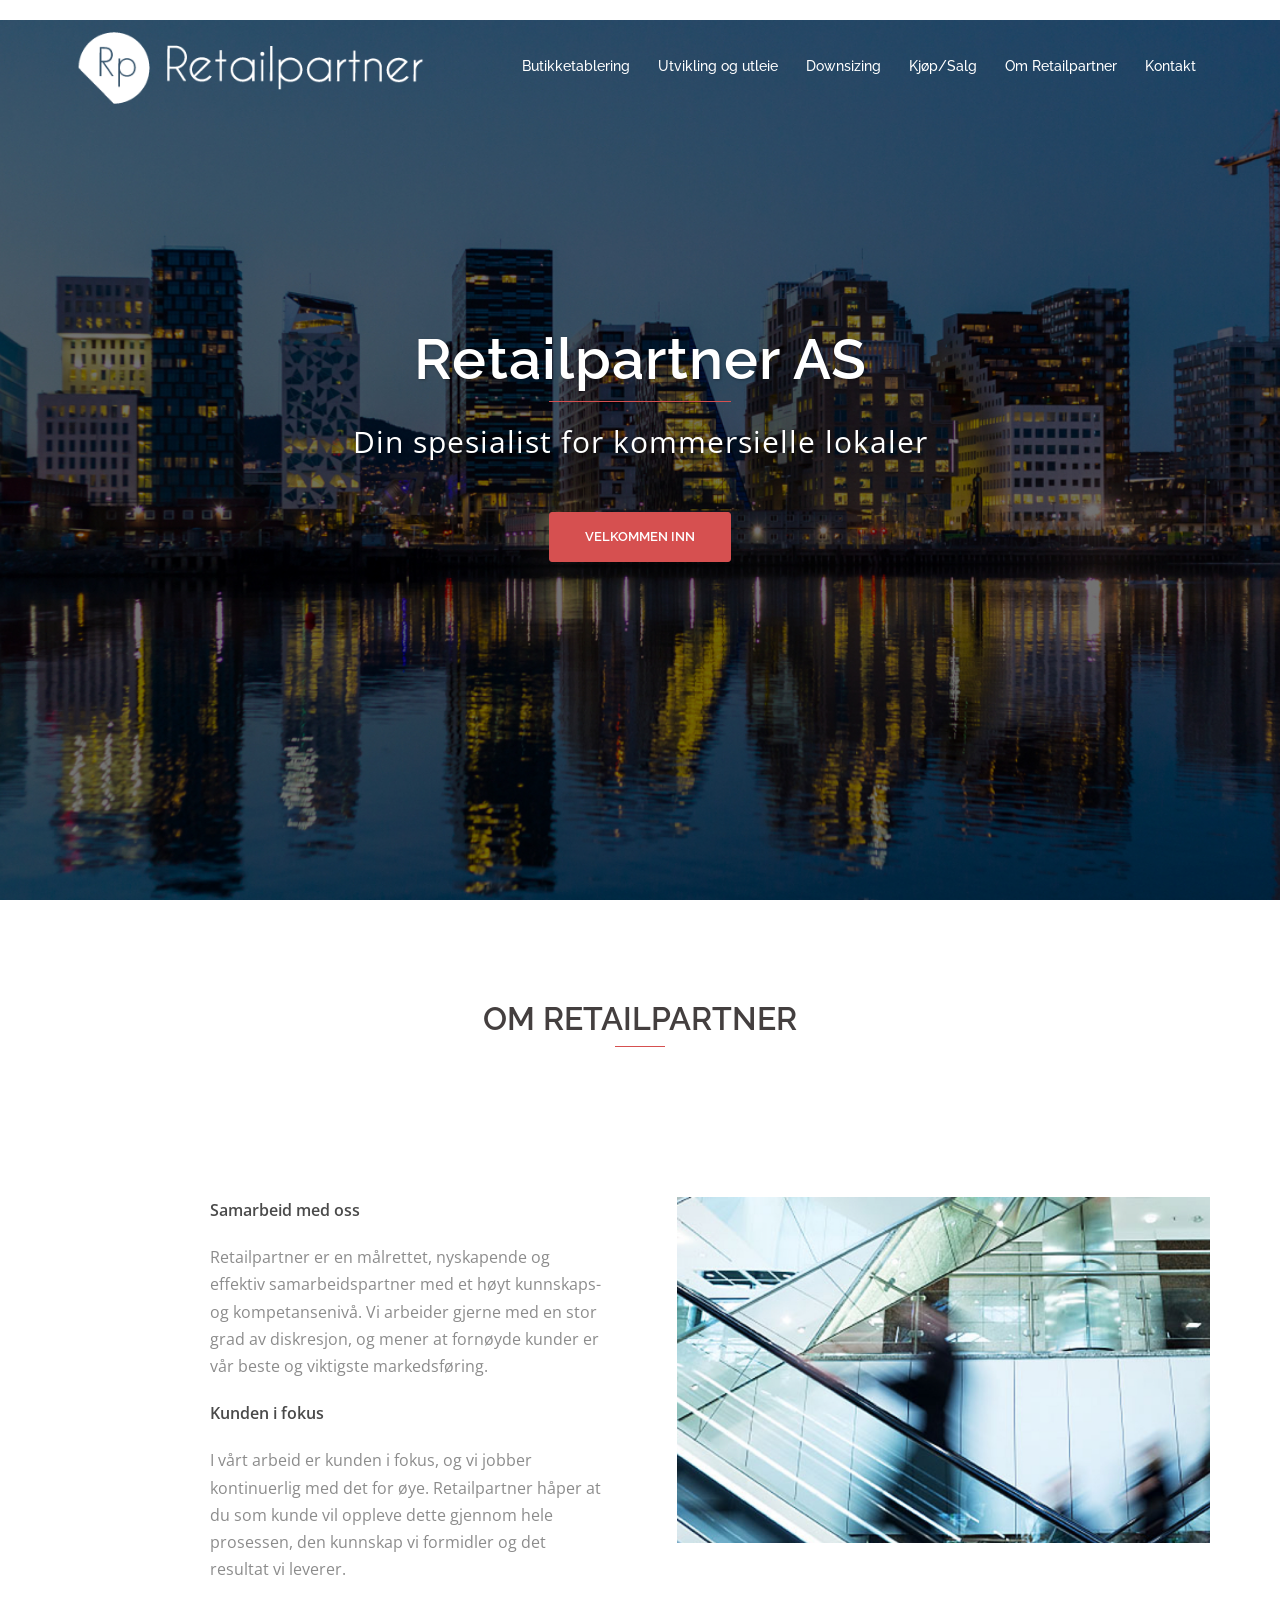
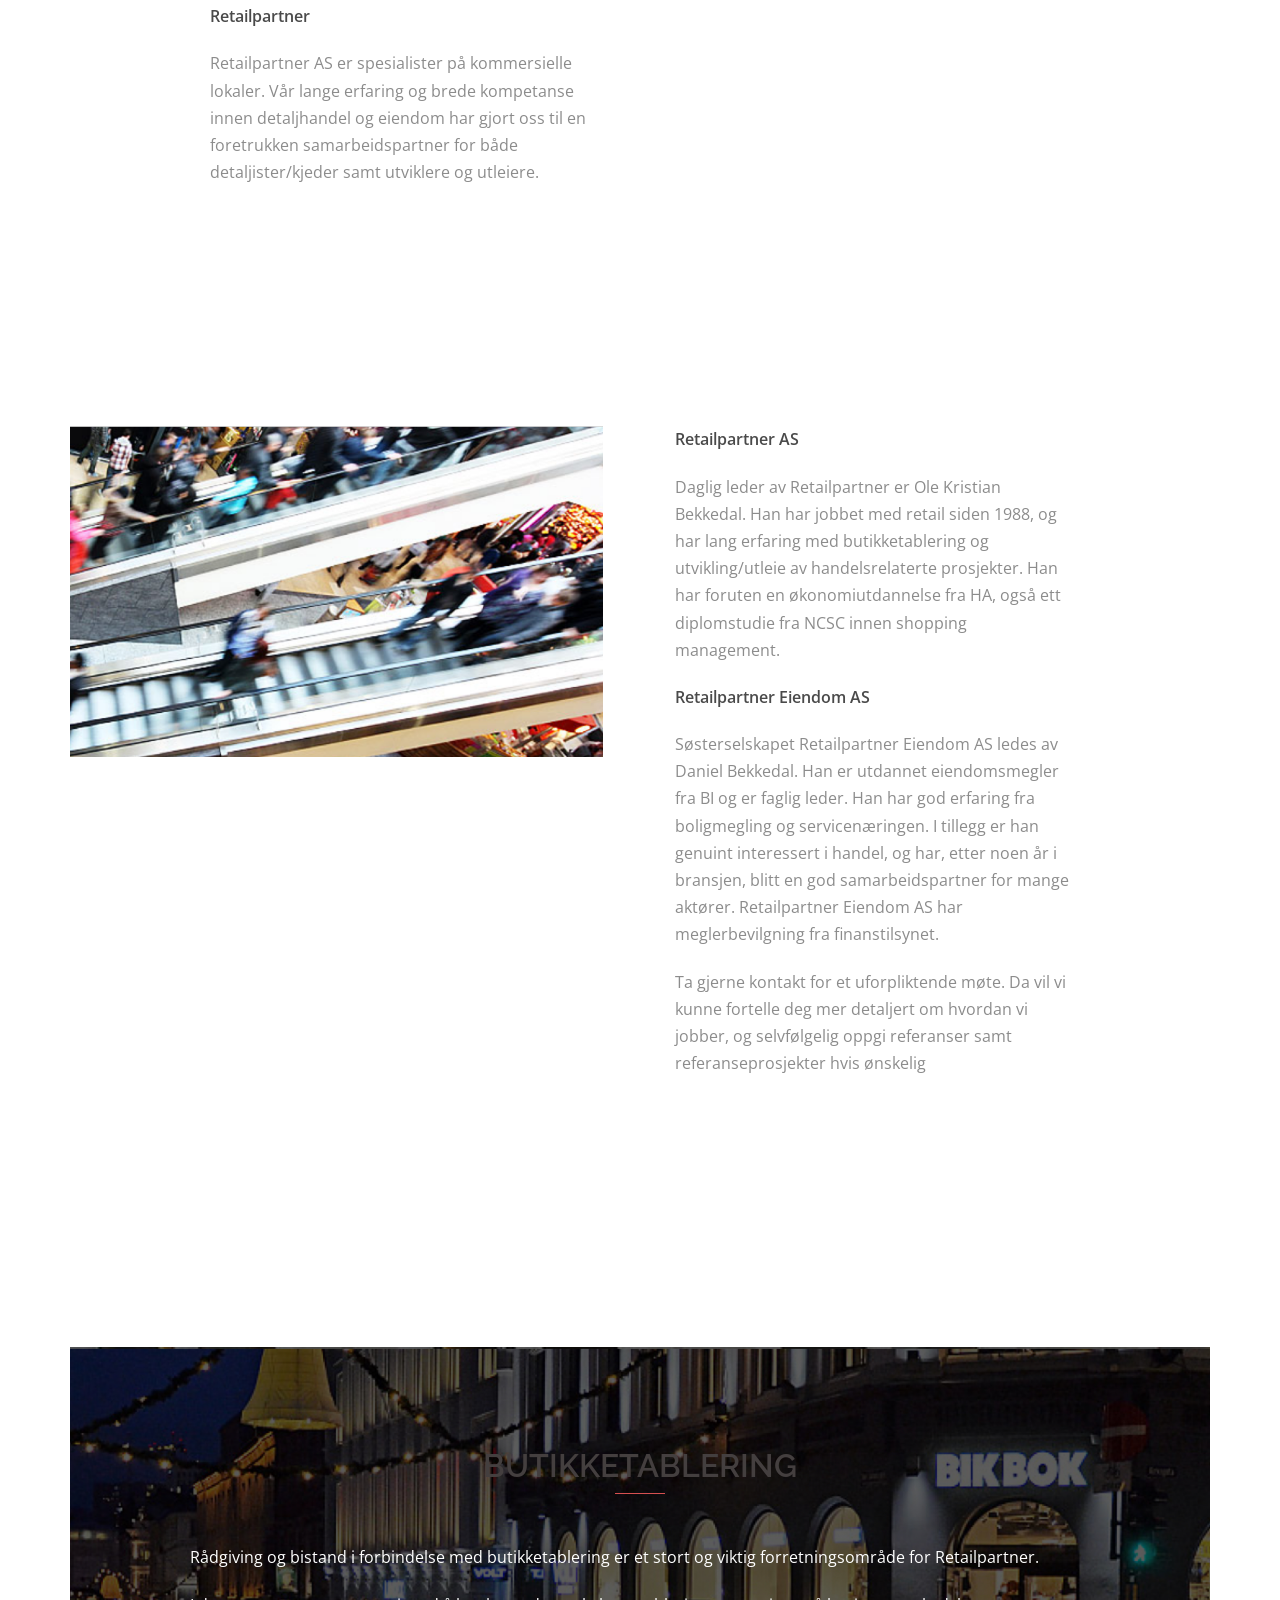
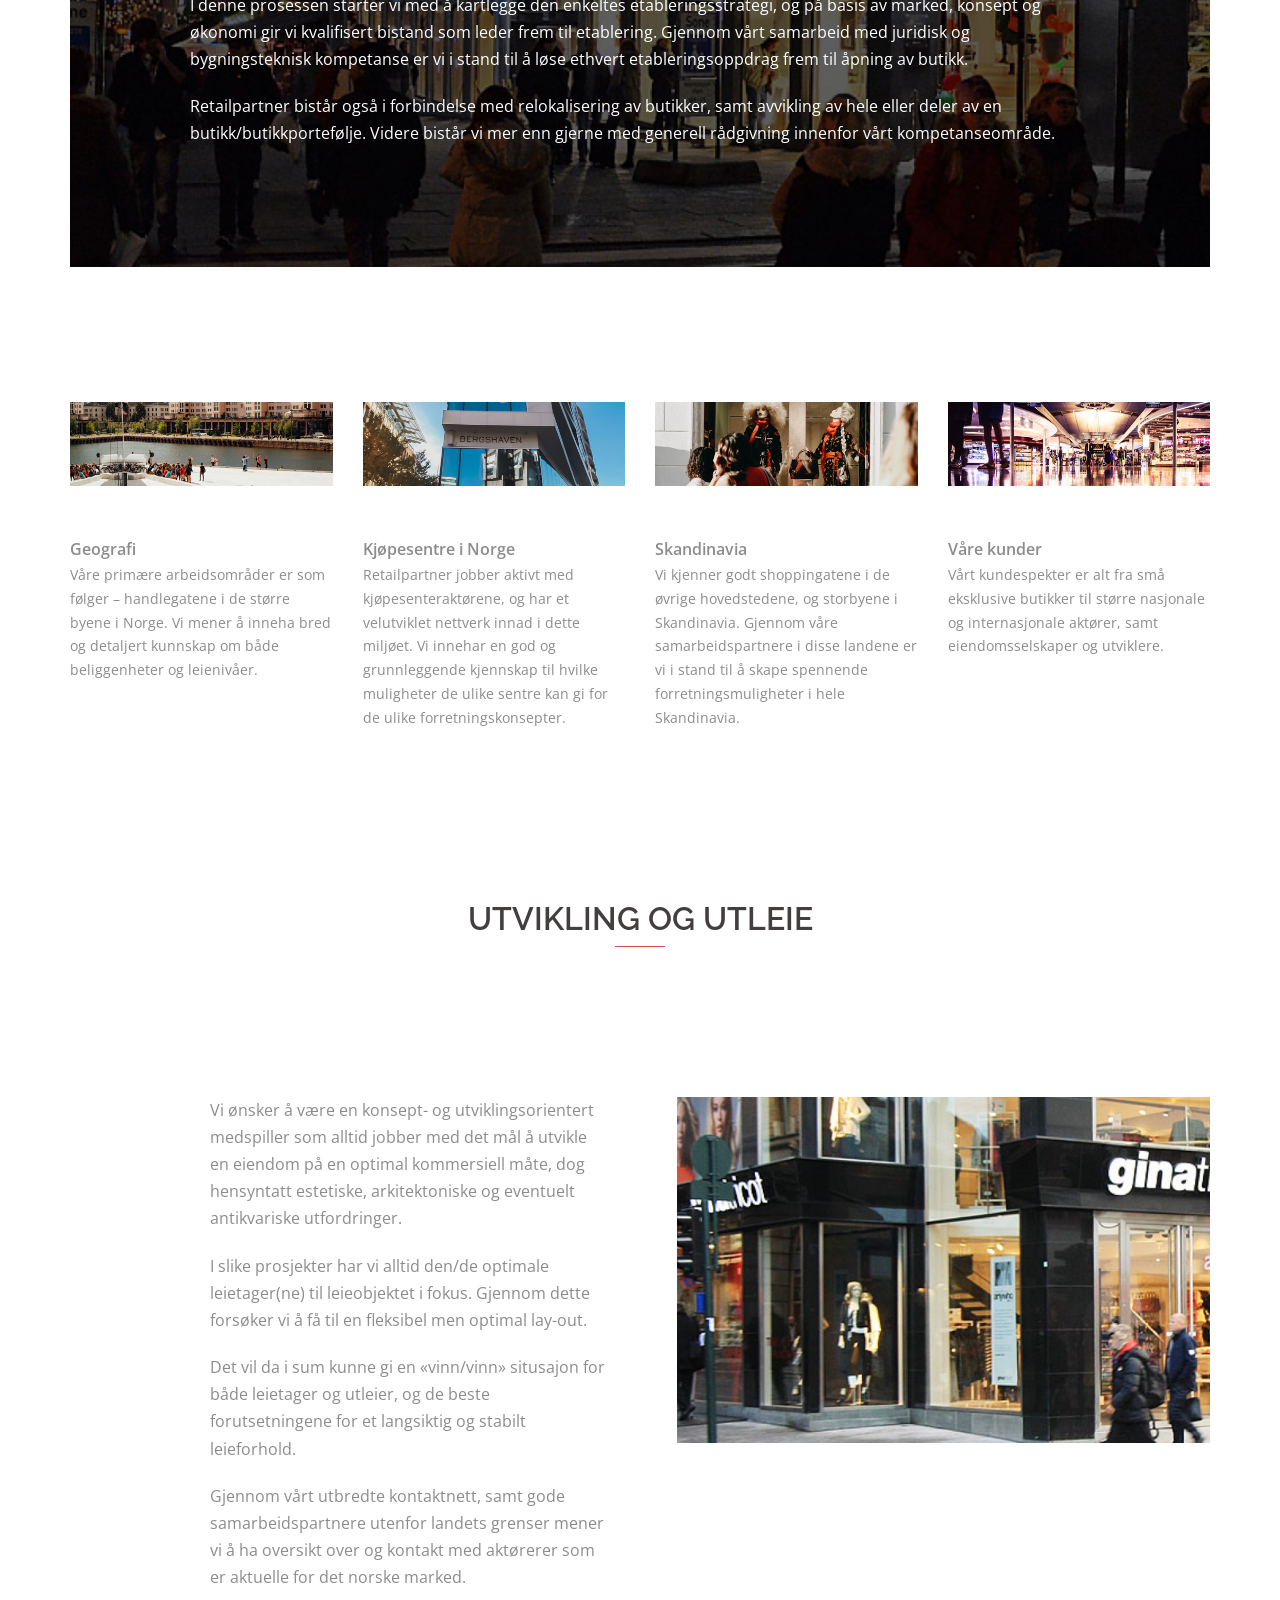
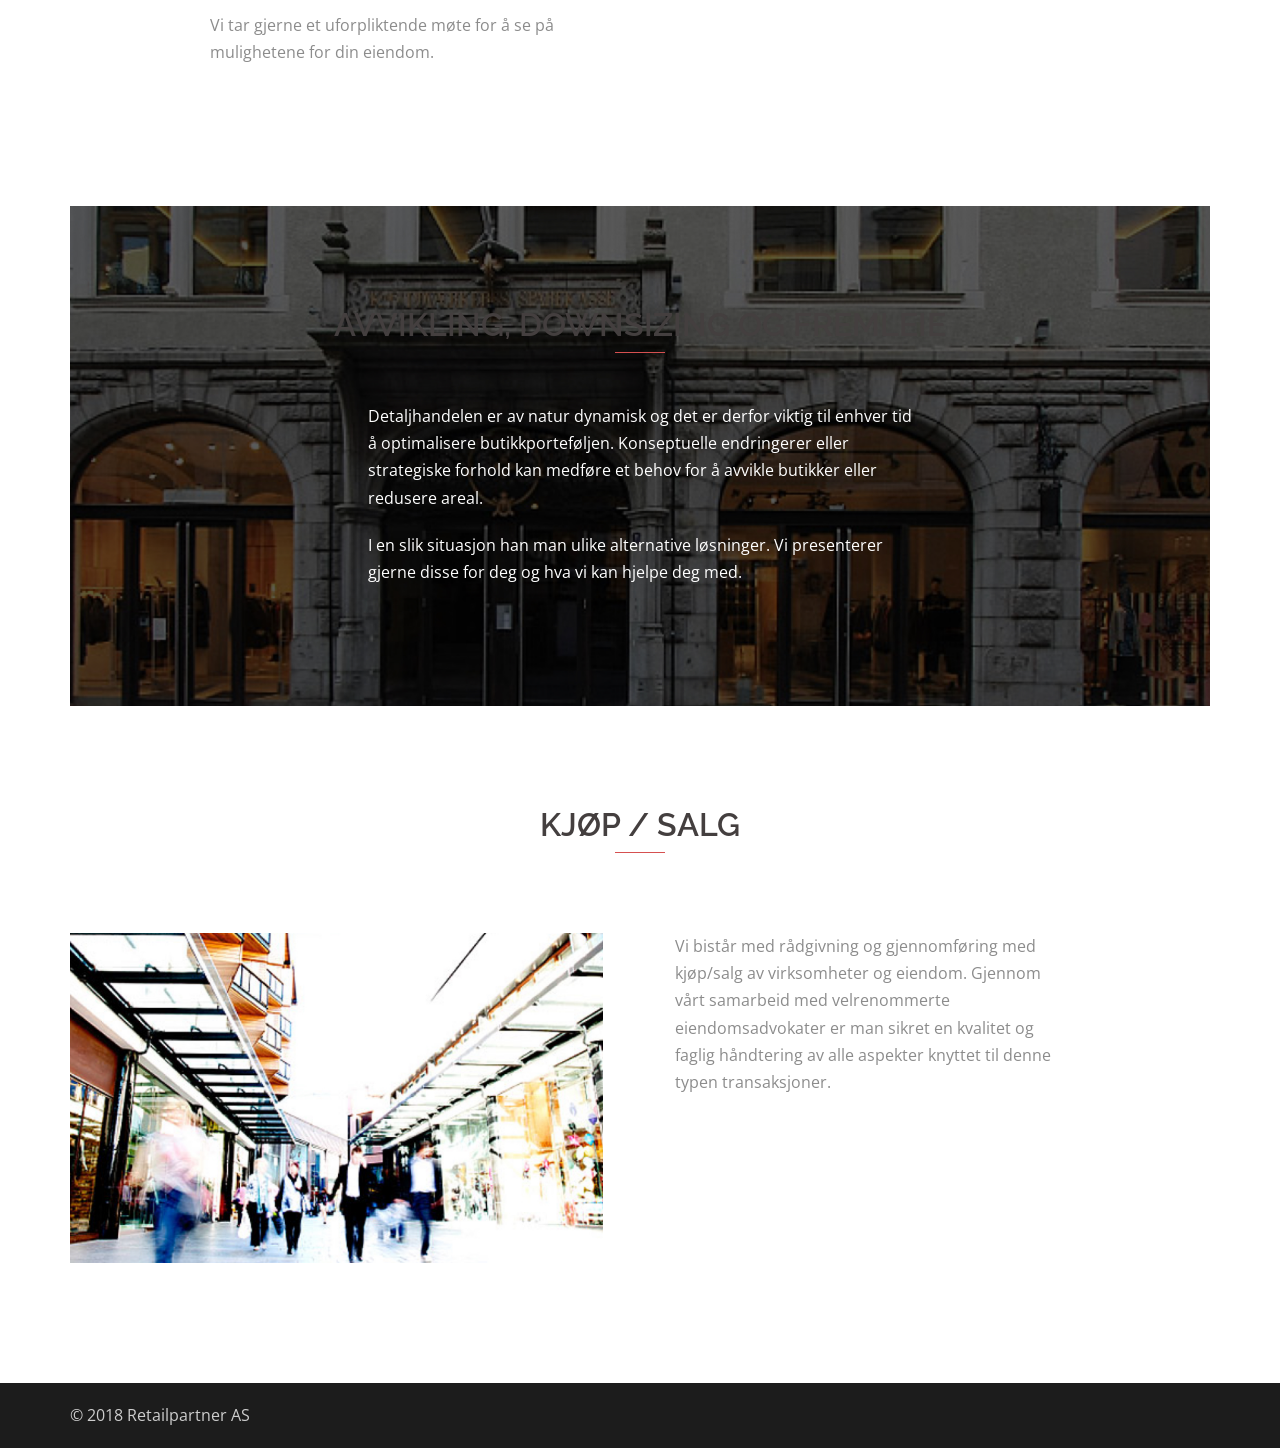
<file: index.html>
<!DOCTYPE html>

<html lang="nb-NO">
<head>
<meta charset="utf-8"/>
<meta content="width=device-width, initial-scale=1" name="viewport"/>
<title>Retailpartner AS – Spesialister på kommersielle lokaler</title>
<meta content="max-image-preview:large" name="robots"/>
<style type="text/css">
img.wp-smiley,
img.emoji {
	display: inline !important;
	border: none !important;
	box-shadow: none !important;
	height: 1em !important;
	width: 1em !important;
	margin: 0 .07em !important;
	vertical-align: -0.1em !important;
	background: none !important;
	padding: 0 !important;
}
</style>
<link href="/assets/e4c845aed588-bootstrap.min.css" id="sydney-bootstrap-css" media="all" rel="stylesheet" type="text/css"/>
<link href="/assets/f8254b1e9deb-style.min.css" id="wp-block-library-css" media="all" rel="stylesheet" type="text/css"/>
<link href="/assets/2206d35015e8-front-flex.min.css" id="siteorigin-panels-front-css" media="all" rel="stylesheet" type="text/css"/>
<link href="/assets/729a8406f838-sow-google-map-default-5e02d057116f.css" id="sow-google-map-default-5e02d057116f-css" media="all" rel="stylesheet" type="text/css"/>
<link href="/assets/93c8656bab6c-style.css" id="sydney-style-css" media="all" rel="stylesheet" type="text/css"/>
<style id="sydney-style-inline-css" type="text/css">
body, #mainnav ul ul a { font-family:'Open Sans', sans-serif!important;}
.site-title { font-size:32px; }
.site-description { font-size:16px; }
#mainnav ul li a { font-size:14px; }
h1 { font-size:52px; }
h2 { font-size:42px; }
h3 { font-size:32px; }
h4 { font-size:25px; }
h5 { font-size:20px; }
h6 { font-size:18px; }
body { font-size:16px; }
.single .hentry .title-post { font-size:36px; }
.header-image { background-size:cover;}
.header-image { height:300px; }
.site-header.float-header { background-color:rgba(0,0,0,0.9);}
@media only screen and (max-width: 1024px) { .site-header { background-color:#000000;}}
.site-title a, .site-title a:hover { color:#ffffff}
.site-description { color:#ffffff}
#mainnav ul li a, #mainnav ul li::before { color:#ffffff}
#mainnav .sub-menu li a { color:#ffffff}
#mainnav .sub-menu li a { background:#1c1c1c}
.text-slider .maintitle, .text-slider .subtitle { color:#ffffff}
body { color:#47425d}
#secondary { background-color:#ffffff}
#secondary, #secondary a { color:#767676}
.footer-widgets { background-color:#252525}
.btn-menu { color:#ffffff}
#mainnav ul li a:hover { color:#d65050}
.site-footer { background-color:#1c1c1c}
.site-footer,.site-footer a { color:#666666}
.overlay { background-color:#000000}
.page-wrap { padding-top:83px;}
.page-wrap { padding-bottom:100px;}
@media only screen and (max-width: 1025px) {		
			.mobile-slide {
				display: block;
			}
			.slide-item {
				background-image: none !important;
			}
			.header-slider {
			}
			.slide-item {
				height: auto !important;
			}
			.slide-inner {
				min-height: initial;
			} 
		}
@media only screen and (max-width: 780px) { 
    	h1 { font-size: 32px;}
		h2 { font-size: 28px;}
		h3 { font-size: 22px;}
		h4 { font-size: 18px;}
		h5 { font-size: 16px;}
		h6 { font-size: 14px;}
    }


		.page-template-builder-fullwidth-std .page-wrap,
        .page-template-builder-fullwidth-std .page-wrap .content-wrapper {
            padding: 0;
			margin: 0;
			width: 100%
        }
		.page-template-builder-fullwidth-std.elementor-page .page-wrap .container {
            width: 100%;
	        overflow: hidden;
        }
		.page-template-builder-fullwidth-std .page .entry-header,
        .page-template-builder-fullwidth-std .page .entry-footer {
           display: none;
        }
	
</style>
<link href="/assets/1704badc5495-style.css" id="sydney-child-style-css" media="all" rel="stylesheet" type="text/css"/>
<link href="/assets/6779d8333e97-css.css" id="sydney-fonts-css" media="all" rel="stylesheet" type="text/css"/>
<link href="/assets/ade1c57b535f-font-awesome.min.css" id="sydney-font-awesome-css" media="all" rel="stylesheet" type="text/css"/>
<meta content="WordPress 5.8.10" name="generator"/>
<style id="siteorigin-panels-layouts-head" media="all" type="text/css">/* Layout 466 */ #pgc-466-0-0 , #pgc-466-3-0 , #pgc-466-5-0 , #pgc-466-7-0 , #pgc-466-8-0 { width:100%;width:calc(100% - ( 0 * 30px ) ) } #pg-466-0 , #pg-466-5 { margin-bottom:100px } #pgc-466-1-0 , #pgc-466-1-1 , #pgc-466-2-0 , #pgc-466-2-1 , #pgc-466-6-0 , #pgc-466-6-1 , #pgc-466-9-0 , #pgc-466-9-1 { width:50%;width:calc(50% - ( 0.5 * 30px ) ) } #pl-466 #panel-466-1-0-0 , #pl-466 #panel-466-6-0-0 { margin:0px 20px 0px 140px } #pl-466 #panel-466-1-1-0 , #pl-466 #panel-466-6-1-0 { margin:0% 0% 0% 4% } #pg-466-1 , #pg-466-6 , #pg-466-9 { margin-bottom:120px } #pl-466 #panel-466-2-0-0 , #pl-466 #panel-466-9-0-0 { margin:0% 4% 0% 0% } #pl-466 #panel-466-2-1-0 , #pl-466 #panel-466-9-1-0 { margin:0px 140px 0px 20px } #pg-466-2 { margin-bottom:150px } #pg-466-3 { margin-bottom:135px } #pgc-466-4-0 , #pgc-466-4-1 , #pgc-466-4-2 , #pgc-466-4-3 { width:25%;width:calc(25% - ( 0.75 * 30px ) ) } #pg-466-4 { margin-bottom:50px } #pg-466-7 , #pl-466 .so-panel , #pl-466 .so-panel:last-of-type { margin-bottom:0px } #pg-466-8 { margin-bottom:30px } #pg-466-0> .panel-row-style , #pg-466-1> .panel-row-style , #pg-466-4> .panel-row-style , #pg-466-5> .panel-row-style , #pg-466-6> .panel-row-style , #pg-466-8> .panel-row-style , #pg-466-9> .panel-row-style { padding:0px } #pg-466-0.panel-has-style > .panel-row-style, #pg-466-0.panel-no-style , #pg-466-1.panel-has-style > .panel-row-style, #pg-466-1.panel-no-style , #pg-466-2.panel-has-style > .panel-row-style, #pg-466-2.panel-no-style , #pg-466-3.panel-has-style > .panel-row-style, #pg-466-3.panel-no-style , #pg-466-4.panel-has-style > .panel-row-style, #pg-466-4.panel-no-style , #pg-466-5.panel-has-style > .panel-row-style, #pg-466-5.panel-no-style , #pg-466-6.panel-has-style > .panel-row-style, #pg-466-6.panel-no-style , #pg-466-7.panel-has-style > .panel-row-style, #pg-466-7.panel-no-style , #pg-466-8.panel-has-style > .panel-row-style, #pg-466-8.panel-no-style , #pg-466-9.panel-has-style > .panel-row-style, #pg-466-9.panel-no-style { -webkit-align-items:flex-start;align-items:flex-start } #panel-466-0-0-0> .panel-widget-style , #panel-466-5-0-0> .panel-widget-style , #panel-466-8-0-0> .panel-widget-style { padding:100px 0px 0px 0px } #panel-466-1-0-0> .panel-widget-style , #panel-466-2-1-0> .panel-widget-style , #panel-466-4-0-1> .panel-widget-style , #panel-466-4-1-1> .panel-widget-style , #panel-466-4-2-1> .panel-widget-style , #panel-466-4-3-1> .panel-widget-style , #panel-466-6-0-0> .panel-widget-style , #panel-466-9-1-0> .panel-widget-style { color:#8c8c8c } #pg-466-2> .panel-row-style , #pg-466-3> .panel-row-style , #pg-466-7> .panel-row-style { padding:100px } #panel-466-3-0-0> .panel-widget-style { color:#ffffff;max-width:900px;margin:0 auto } #panel-466-4-0-0> .panel-widget-style , #panel-466-4-1-0> .panel-widget-style , #panel-466-4-2-0> .panel-widget-style , #panel-466-4-3-0> .panel-widget-style { padding:0px 0px 50px 0px } #panel-466-7-0-0> .panel-widget-style { color:#ffffff } @media (max-width:780px){ #pg-466-0.panel-no-style, #pg-466-0.panel-has-style > .panel-row-style, #pg-466-0 , #pg-466-1.panel-no-style, #pg-466-1.panel-has-style > .panel-row-style, #pg-466-1 , #pg-466-2.panel-no-style, #pg-466-2.panel-has-style > .panel-row-style, #pg-466-2 , #pg-466-3.panel-no-style, #pg-466-3.panel-has-style > .panel-row-style, #pg-466-3 , #pg-466-4.panel-no-style, #pg-466-4.panel-has-style > .panel-row-style, #pg-466-4 , #pg-466-5.panel-no-style, #pg-466-5.panel-has-style > .panel-row-style, #pg-466-5 , #pg-466-6.panel-no-style, #pg-466-6.panel-has-style > .panel-row-style, #pg-466-6 , #pg-466-7.panel-no-style, #pg-466-7.panel-has-style > .panel-row-style, #pg-466-7 , #pg-466-8.panel-no-style, #pg-466-8.panel-has-style > .panel-row-style, #pg-466-8 , #pg-466-9.panel-no-style, #pg-466-9.panel-has-style > .panel-row-style, #pg-466-9 { -webkit-flex-direction:column;-ms-flex-direction:column;flex-direction:column } #pg-466-0 > .panel-grid-cell , #pg-466-0 > .panel-row-style > .panel-grid-cell , #pg-466-1 > .panel-grid-cell , #pg-466-1 > .panel-row-style > .panel-grid-cell , #pg-466-2 > .panel-grid-cell , #pg-466-2 > .panel-row-style > .panel-grid-cell , #pg-466-3 > .panel-grid-cell , #pg-466-3 > .panel-row-style > .panel-grid-cell , #pg-466-4 > .panel-grid-cell , #pg-466-4 > .panel-row-style > .panel-grid-cell , #pg-466-5 > .panel-grid-cell , #pg-466-5 > .panel-row-style > .panel-grid-cell , #pg-466-6 > .panel-grid-cell , #pg-466-6 > .panel-row-style > .panel-grid-cell , #pg-466-7 > .panel-grid-cell , #pg-466-7 > .panel-row-style > .panel-grid-cell , #pg-466-8 > .panel-grid-cell , #pg-466-8 > .panel-row-style > .panel-grid-cell , #pg-466-9 > .panel-grid-cell , #pg-466-9 > .panel-row-style > .panel-grid-cell { width:100%;margin-right:0 } #pg-466-0 , #pg-466-1 , #pg-466-2 , #pg-466-3 , #pg-466-4 , #pg-466-5 , #pg-466-6 , #pg-466-7 , #pg-466-8 , #pg-466-9 { margin-bottom:px } #pgc-466-1-0 , #pgc-466-2-0 , #pgc-466-4-0 , #pgc-466-4-1 , #pgc-466-4-2 , #pgc-466-6-0 , #pgc-466-9-0 , #pl-466 .panel-grid .panel-grid-cell-mobile-last { margin-bottom:0px } #pl-466 .panel-grid-cell { padding:0 } #pl-466 .panel-grid .panel-grid-cell-empty { display:none }  } </style><link href="/restoration.css" rel="stylesheet"/></head>
<body class="home page-template page-template-page-templates page-template-page_front-page page-template-page-templatespage_front-page-php page page-id-466 siteorigin-panels siteorigin-panels-home">
<div class="hfeed site" id="page">
<a class="skip-link screen-reader-text" href="#content">Hopp til innhold</a>
<header class="site-header" id="masthead" role="banner">
<div class="header-wrap">
<div class="container">
<div class="row">
<div class="col-md-4 col-sm-8 col-xs-12">
<a href="/" title="Retailpartner AS"><img alt="Retailpartner AS" class="site-logo" loading="eager" src="/assets/021e2bf2b7b9-Logo_retailpartner_web-1.png"/></a>
</div>
<div class="col-md-8 col-sm-4 col-xs-12">
<button aria-controls="mainnav" aria-expanded="false" aria-label="Åpne meny" class="btn-menu" type="button"></button>
<nav class="mainnav" id="mainnav" role="navigation">
<div class="menu-menu-1-container"><ul class="menu" id="menu-menu-1"><li class="menu-item menu-item-type-custom menu-item-object-custom current-menu-item current_page_item menu-item-home menu-item-774" id="menu-item-774"><a aria-current="page" href="/#butikketablering">Butikketablering</a></li>
<li class="menu-item menu-item-type-custom menu-item-object-custom current-menu-item current_page_item menu-item-home menu-item-775" id="menu-item-775"><a aria-current="page" href="/#utvikling">Utvikling og utleie</a></li>
<li class="menu-item menu-item-type-custom menu-item-object-custom current-menu-item current_page_item menu-item-home menu-item-768" id="menu-item-768"><a aria-current="page" href="/#downsizing">Downsizing</a></li>
<li class="menu-item menu-item-type-custom menu-item-object-custom current-menu-item current_page_item menu-item-home menu-item-769" id="menu-item-769"><a aria-current="page" href="/#salg">Kjøp/Salg</a></li>
<li class="menu-item menu-item-type-custom menu-item-object-custom current-menu-item current_page_item menu-item-home menu-item-776" id="menu-item-776"><a aria-current="page" href="/#omretailpartner">Om Retailpartner</a></li>
<li class="menu-item menu-item-type-post_type menu-item-object-page menu-item-535" id="menu-item-535"><a href="/kontakt/">Kontakt</a></li>
</ul></div> </nav>
</div>
</div>
</div>
</div>
</header>
<div class="sydney-hero-area">
<div class="header-slider" data-mobileslider="responsive" data-speed="0" id="slideshow">
<div class="slides-container">
<div class="slide-item slide-item-1" style="background-image:url(/assets/c30329e740cd-main-bg.jpg);">
<img alt="" class="mobile-slide preserve" loading="eager" src="/assets/c30329e740cd-main-bg.jpg"/>
<div class="slide-inner">
<div class="contain animated fadeInRightBig text-slider">
<h2 class="maintitle">Retailpartner AS</h2>
<p class="subtitle">Din spesialist for kommersielle lokaler</p>
</div>
<a class="roll-button button-slider" href="#omretailpartner">Velkommen inn</a> </div>
</div>
</div>
</div>
<div class="header-image">
<div class="overlay"></div> <img alt="Retailpartner AS" class="header-inner" loading="eager" src="/assets/67c78ae2205c-header.jpg" title="Retailpartner AS" width="1920"/>
</div>
</div>
<div class="page-wrap" id="content">
<div class="container content-wrapper">
<div class="row">
<div class="fp-content-area" id="primary">
<main class="site-main" id="main" role="main">
<div class="entry-content">
<div class="panel-layout" id="pl-466"><div class="panel-grid panel-has-style" id="pg-466-0"><div class="panel-row-style panel-row-style-for-466-0" data-overlay="true" data-overlay-color="#000000" style="padding: 0px 0; "><div class="panel-grid-cell" id="pgc-466-0-0"><div class="so-panel widget widget_sow-editor panel-first-child panel-last-child" data-index="0" id="panel-466-0-0-0"><div class="panel-widget-style panel-widget-style-for-466-0-0-0" data-headings-color="#443f3f" data-title-color="#443f3f" id="omretailpartner" style="text-align: left;"><div class="so-widget-sow-editor so-widget-sow-editor-base"><h3 class="widget-title"> Om Retailpartner</h3>
<div class="siteorigin-widget-tinymce textwidget">
</div>
</div></div></div></div></div></div><div class="panel-grid panel-has-style" id="pg-466-1"><div class="siteorigin-panels-stretch panel-row-style panel-row-style-for-466-1" data-overlay="true" data-overlay-color="#000000" data-stretch-type="full-stretched-padded" style="padding: 0px 0; "><div class="panel-grid-cell" id="pgc-466-1-0"><div class="so-panel widget widget_sow-editor panel-first-child panel-last-child" data-index="1" id="panel-466-1-0-0"><div class="c-about panel-widget-style panel-widget-style-for-466-1-0-0" data-headings-color="#443f3f" data-title-color="#443f3f" style="text-align: left;"><div class="so-widget-sow-editor so-widget-sow-editor-base">
<div class="siteorigin-widget-tinymce textwidget">
<p><strong>Samarbeid med oss</strong></p>
<p>Retailpartner er en målrettet, nyskapende og effektiv samarbeidspartner med et høyt kunnskaps- og kompetansenivå. Vi arbeider gjerne med en stor grad av diskresjon, og mener at fornøyde kunder er vår beste og viktigste markedsføring.</p>
<p><strong>Kunden i fokus</strong></p>
<p>I vårt arbeid er kunden i fokus, og vi jobber kontinuerlig med det for øye. Retailpartner håper at du som kunde vil oppleve dette gjennom hele prosessen, den kunnskap vi formidler og det resultat vi leverer.</p>
<p><strong>Retailpartner</strong></p>
<p>Retailpartner AS er spesialister på kommersielle lokaler. Vår lange erfaring og brede kompetanse innen detaljhandel og eiendom har gjort oss til en foretrukken samarbeidspartner for både detaljister/kjeder samt utviklere og utleiere.</p>
</div>
</div></div></div></div><div class="panel-grid-cell" id="pgc-466-1-1"><div class="so-panel widget widget_sow-image panel-first-child panel-last-child" data-index="2" id="panel-466-1-1-0"><div class="panel-widget-style panel-widget-style-for-466-1-1-0" data-headings-color="#443f3f" data-title-color="#443f3f" style="text-align: left;"><div class="so-widget-sow-image so-widget-sow-image-default-d70c3388eec3-466">
<div class="sow-image-container">
<img alt="" class="so-widget-image" height="868" loading="eager" src="/assets/9fc6dee5b4b1-img-1@2x.jpg" width="1338"/>
</div>
</div></div></div></div></div></div><div class="panel-grid panel-has-style" id="pg-466-2"><div class="siteorigin-panels-stretch panel-row-style panel-row-style-for-466-2" data-overlay="true" data-overlay-color="#000000" data-stretch-type="full-stretched" style="padding: 100px 0; "><div class="panel-grid-cell" id="pgc-466-2-0"><div class="so-panel widget widget_sow-image panel-first-child panel-last-child" data-index="3" id="panel-466-2-0-0"><div class="panel-widget-style panel-widget-style-for-466-2-0-0" data-headings-color="#443f3f" data-title-color="#443f3f" style="text-align: left;"><div class="so-widget-sow-image so-widget-sow-image-default-d70c3388eec3-466">
<div class="sow-image-container">
<img alt="" class="so-widget-image" height="870" loading="eager" src="/assets/dad0e82b2df5-img-1-copy@2x.png" width="1404"/>
</div>
</div></div></div></div><div class="panel-grid-cell" id="pgc-466-2-1"><div class="so-panel widget widget_sow-editor panel-first-child panel-last-child" data-index="4" id="panel-466-2-1-0"><div class="c-about panel-widget-style panel-widget-style-for-466-2-1-0" data-headings-color="#443f3f" data-title-color="#443f3f" style="text-align: left;"><div class="so-widget-sow-editor so-widget-sow-editor-base">
<div class="siteorigin-widget-tinymce textwidget">
<p><strong>Retailpartner AS</strong></p>
<p>Daglig leder av Retailpartner er Ole Kristian Bekkedal. Han har jobbet med retail siden 1988, og har lang erfaring med butikketablering og utvikling/utleie av handelsrelaterte prosjekter. Han har foruten en økonomiutdannelse fra HA, også ett diplomstudie fra NCSC innen shopping management.</p>
<p><strong>Retailpartner Eiendom AS</strong></p>
<p>Søsterselskapet Retailpartner Eiendom AS ledes av Daniel Bekkedal. Han er utdannet eiendomsmegler fra BI og er faglig leder. Han har god erfaring fra boligmegling og servicenæringen. I tillegg er han genuint interessert i handel, og har, etter noen år i bransjen, blitt en god samarbeidspartner for mange aktører. Retailpartner Eiendom AS har meglerbevilgning fra finanstilsynet.</p>
<p>Ta gjerne kontakt for et uforpliktende møte. Da vil vi kunne fortelle deg mer detaljert om hvordan vi jobber, og selvfølgelig oppgi referanser samt referanseprosjekter hvis ønskelig</p>
</div>
</div></div></div></div></div></div><div class="panel-grid panel-has-style" id="pg-466-3"><div class="siteorigin-panels-stretch panel-row-style panel-row-style-for-466-3" data-hasbg="hasbg" data-overlay-color="#000000" data-stretch-type="full-stretched" id="butikketablering" style="background-image: url(/assets/328e6ef75289-group-2-copy-2@2x.jpg);padding: 100px 0; "><div class="panel-grid-cell" id="pgc-466-3-0"><div class="so-panel widget widget_sow-editor panel-first-child panel-last-child" data-index="5" id="panel-466-3-0-0"><div class="panel-widget-style panel-widget-style-for-466-3-0-0" data-headings-color="#443f3f" data-title-color="#ffffff" style="text-align: left;"><div class="so-widget-sow-editor so-widget-sow-editor-base"><h3 class="widget-title">Butikketablering</h3>
<div class="siteorigin-widget-tinymce textwidget">
<p>Rådgiving og bistand i forbindelse med butikketablering er et stort og viktig forretningsområde for Retailpartner.</p>
<p>I denne prosessen starter vi med å kartlegge den enkeltes etableringsstrategi, og på basis av marked, konsept og økonomi gir vi kvalifisert bistand som leder frem til etablering. Gjennom vårt samarbeid med juridisk og bygningsteknisk kompetanse er vi i stand til å løse ethvert etableringsoppdrag frem til åpning av butikk.</p>
<p>Retailpartner bistår også i forbindelse med relokalisering av butikker, samt avvikling av hele eller deler av en butikk/butikkportefølje. Videre bistår vi mer enn gjerne med generell rådgivning innenfor vårt kompetanseområde.</p>
</div>
</div></div></div></div></div></div><div class="panel-grid panel-has-style" id="pg-466-4"><div class="panel-row-style panel-row-style-for-466-4" data-overlay="true" data-overlay-color="#000000" style="padding: 0px 0; "><div class="panel-grid-cell" id="pgc-466-4-0"><div class="so-panel widget widget_sow-image panel-first-child" data-index="6" id="panel-466-4-0-0"><div class="panel-widget-style panel-widget-style-for-466-4-0-0" data-headings-color="#443f3f" data-title-color="#443f3f" style="text-align: left;"><div class="so-widget-sow-image so-widget-sow-image-default-d70c3388eec3-466">
<div class="sow-image-container">
<img alt="" class="so-widget-image" height="162" loading="eager" src="/assets/3bd29378e55b-group@2x.jpg" width="510"/>
</div>
</div></div></div><div class="so-panel widget widget_text panel-last-child" data-index="7" id="panel-466-4-0-1"><div class="h-gray panel-widget-style panel-widget-style-for-466-4-0-1" data-headings-color="#443f3f" data-title-color="#443f3f" style="text-align: left;"> <div class="textwidget"><p><strong>Geografi</strong> Våre primære arbeidsområder er som følger – handlegatene i de større byene i Norge. Vi mener å inneha bred og detaljert kunnskap om både beliggenheter og leienivåer.</p>
</div>
</div></div></div><div class="panel-grid-cell" id="pgc-466-4-1"><div class="so-panel widget widget_sow-image panel-first-child" data-index="8" id="panel-466-4-1-0"><div class="panel-widget-style panel-widget-style-for-466-4-1-0" data-headings-color="#443f3f" data-title-color="#443f3f" style="text-align: left;"><div class="so-widget-sow-image so-widget-sow-image-default-d70c3388eec3-466">
<div class="sow-image-container">
<img alt="" class="so-widget-image" height="162" loading="eager" src="/assets/c76205a247aa-group-2@2x.jpg" width="510"/>
</div>
</div></div></div><div class="so-panel widget widget_text panel-last-child" data-index="9" id="panel-466-4-1-1"><div class="h-gray panel-widget-style panel-widget-style-for-466-4-1-1" data-headings-color="#443f3f" data-title-color="#443f3f" style="text-align: left;"> <div class="textwidget"><p><strong>Kjøpesentre i Norge</strong> Retailpartner jobber aktivt med kjøpesenteraktørene, og har et velutviklet nettverk innad i dette miljøet. Vi innehar en god og grunnleggende kjennskap til hvilke muligheter de ulike sentre kan gi for de ulike forretningskonsepter.</p>
</div>
</div></div></div><div class="panel-grid-cell" id="pgc-466-4-2"><div class="so-panel widget widget_sow-image panel-first-child" data-index="10" id="panel-466-4-2-0"><div class="panel-widget-style panel-widget-style-for-466-4-2-0" data-headings-color="#443f3f" data-title-color="#443f3f" style="text-align: left;"><div class="so-widget-sow-image so-widget-sow-image-default-d70c3388eec3-466">
<div class="sow-image-container">
<img alt="" class="so-widget-image" height="162" loading="eager" src="/assets/d80985d20f2a-group-3@2x.jpg" width="510"/>
</div>
</div></div></div><div class="so-panel widget widget_text panel-last-child" data-index="11" id="panel-466-4-2-1"><div class="h-gray panel-widget-style panel-widget-style-for-466-4-2-1" data-headings-color="#443f3f" data-title-color="#443f3f" style="text-align: left;"> <div class="textwidget"><p><strong>Skandinavia</strong> Vi kjenner godt shoppingatene i de øvrige hovedstedene, og storbyene i Skandinavia. Gjennom våre samarbeidspartnere i disse landene er vi i stand til å skape spennende forretningsmuligheter i hele Skandinavia.</p>
</div>
</div></div></div><div class="panel-grid-cell" id="pgc-466-4-3"><div class="so-panel widget widget_sow-image panel-first-child" data-index="12" id="panel-466-4-3-0"><div class="panel-widget-style panel-widget-style-for-466-4-3-0" data-headings-color="#443f3f" data-title-color="#443f3f" style="text-align: left;"><div class="so-widget-sow-image so-widget-sow-image-default-d70c3388eec3-466">
<div class="sow-image-container">
<img alt="" class="so-widget-image" height="162" loading="eager" src="/assets/5dbe668c2898-group-4@2x.jpg" width="510"/>
</div>
</div></div></div><div class="so-panel widget widget_text panel-last-child" data-index="13" id="panel-466-4-3-1"><div class="h-gray panel-widget-style panel-widget-style-for-466-4-3-1" data-headings-color="#443f3f" data-title-color="#443f3f" style="text-align: left;"> <div class="textwidget"><p><strong>Våre kunder</strong> Vårt kundespekter er alt fra små eksklusive butikker til større nasjonale og internasjonale aktører, samt eiendomsselskaper og utviklere.</p>
</div>
</div></div></div></div></div><div class="panel-grid panel-has-style" id="pg-466-5"><div class="panel-row-style panel-row-style-for-466-5" data-overlay="true" data-overlay-color="#000000" style="padding: 0px 0; "><div class="panel-grid-cell" id="pgc-466-5-0"><div class="so-panel widget widget_sow-editor panel-first-child panel-last-child" data-index="14" id="panel-466-5-0-0"><div class="panel-widget-style panel-widget-style-for-466-5-0-0" data-headings-color="#443f3f" data-title-color="#443f3f" id="utvikling" style="text-align: left;"><div class="so-widget-sow-editor so-widget-sow-editor-base"><h3 class="widget-title">Utvikling og utleie</h3>
<div class="siteorigin-widget-tinymce textwidget">
</div>
</div></div></div></div></div></div><div class="panel-grid panel-has-style" id="pg-466-6"><div class="siteorigin-panels-stretch panel-row-style panel-row-style-for-466-6" data-overlay="true" data-overlay-color="#000000" data-stretch-type="full-stretched-padded" style="padding: 0px 0; "><div class="panel-grid-cell" id="pgc-466-6-0"><div class="so-panel widget widget_sow-editor panel-first-child panel-last-child" data-index="15" id="panel-466-6-0-0"><div class="c-about panel-widget-style panel-widget-style-for-466-6-0-0" data-headings-color="#443f3f" data-title-color="#443f3f" style="text-align: left;"><div class="so-widget-sow-editor so-widget-sow-editor-base">
<div class="siteorigin-widget-tinymce textwidget">
<p>Vi ønsker å være en konsept- og utviklingsorientert medspiller som alltid jobber med det mål å utvikle en eiendom på en optimal kommersiell måte, dog hensyntatt estetiske, arkitektoniske og eventuelt antikvariske utfordringer.</p>
<p>I slike prosjekter har vi alltid den/de optimale leietager(ne) til leieobjektet i fokus. Gjennom dette forsøker vi å få til en fleksibel men optimal lay-out.</p>
<p>Det vil da i sum kunne gi en «vinn/vinn» situsajon for både leietager og utleier, og de beste forutsetningene for et langsiktig og stabilt leieforhold.</p>
<p>Gjennom vårt utbredte kontaktnett, samt gode samarbeidspartnere utenfor landets grenser mener vi å ha oversikt over og kontakt med aktørerer som er aktuelle for det norske marked.</p>
<p>Vi tar gjerne et uforpliktende møte for å se på mulighetene for din eiendom.</p>
</div>
</div></div></div></div><div class="panel-grid-cell" id="pgc-466-6-1"><div class="so-panel widget widget_sow-image panel-first-child panel-last-child" data-index="16" id="panel-466-6-1-0"><div class="panel-widget-style panel-widget-style-for-466-6-1-0" data-headings-color="#443f3f" data-title-color="#443f3f" style="text-align: left;"><div class="so-widget-sow-image so-widget-sow-image-default-d70c3388eec3-466">
<div class="sow-image-container">
<img alt="" class="so-widget-image" height="870" loading="eager" src="/assets/1e66ab93727e-img-1-copy-2@2x.jpg" width="1338"/>
</div>
</div></div></div></div></div></div><div class="panel-grid panel-has-style" id="pg-466-7"><div class="siteorigin-panels-stretch panel-row-style panel-row-style-for-466-7" data-hasbg="hasbg" data-overlay-color="#000000" data-stretch-type="full-stretched" id="downsizing" style="background-image: url(/assets/95af84a982c2-group-2-copy@2x.jpg);padding: 100px 0; "><div class="panel-grid-cell" id="pgc-466-7-0"><div class="so-panel widget widget_sow-editor panel-first-child panel-last-child" data-index="17" id="panel-466-7-0-0"><div class="c-downsizing panel-widget-style panel-widget-style-for-466-7-0-0" data-headings-color="#443f3f" data-title-color="#ffffff" style="text-align: left;"><div class="so-widget-sow-editor so-widget-sow-editor-base"><h3 class="widget-title">Avvikling, downsizing og fremleie</h3>
<div class="siteorigin-widget-tinymce textwidget">
<p>Detaljhandelen er av natur dynamisk og det er derfor viktig til enhver tid å optimalisere butikkporteføljen. Konseptuelle endringerer eller strategiske forhold kan medføre et behov for å avvikle butikker eller redusere areal.</p>
<p>I en slik situasjon han man ulike alternative løsninger. Vi presenterer gjerne disse for deg og hva vi kan hjelpe deg med.</p>
</div>
</div></div></div></div></div></div><div class="panel-grid panel-has-style" id="pg-466-8"><div class="panel-row-style panel-row-style-for-466-8" data-overlay="true" data-overlay-color="#000000" style="padding: 0px 0; "><div class="panel-grid-cell" id="pgc-466-8-0"><div class="so-panel widget widget_sow-editor panel-first-child panel-last-child" data-index="18" id="panel-466-8-0-0"><div class="panel-widget-style panel-widget-style-for-466-8-0-0" data-headings-color="#443f3f" data-title-color="#443f3f" id="salg" style="text-align: left;"><div class="so-widget-sow-editor so-widget-sow-editor-base"><h3 class="widget-title">Kjøp / Salg</h3>
<div class="siteorigin-widget-tinymce textwidget">
</div>
</div></div></div></div></div></div><div class="panel-grid panel-has-style" id="pg-466-9"><div class="siteorigin-panels-stretch panel-row-style panel-row-style-for-466-9" data-overlay="true" data-overlay-color="#000000" data-stretch-type="full-stretched" style="padding: 0px 0; "><div class="panel-grid-cell" id="pgc-466-9-0"><div class="so-panel widget widget_sow-image panel-first-child panel-last-child" data-index="19" id="panel-466-9-0-0"><div class="panel-widget-style panel-widget-style-for-466-9-0-0" data-headings-color="#443f3f" data-title-color="#443f3f" style="text-align: left;"><div class="so-widget-sow-image so-widget-sow-image-default-d70c3388eec3-466">
<div class="sow-image-container">
<img alt="" class="so-widget-image" height="870" loading="eager" src="/assets/673565c20b2f-img-1-copy-3@2x.jpg" width="1404"/>
</div>
</div></div></div></div><div class="panel-grid-cell" id="pgc-466-9-1"><div class="so-panel widget widget_sow-editor panel-first-child panel-last-child" data-index="20" id="panel-466-9-1-0"><div class="c-about panel-widget-style panel-widget-style-for-466-9-1-0" data-headings-color="#443f3f" data-title-color="#443f3f" style="text-align: left;"><div class="so-widget-sow-editor so-widget-sow-editor-base">
<div class="siteorigin-widget-tinymce textwidget">
<p>Vi bistår med rådgivning og gjennomføring med kjøp/salg av virksomheter og eiendom. Gjennom vårt samarbeid med velrenommerte eiendomsadvokater er man sikret en kvalitet og faglig håndtering av alle aspekter knyttet til denne typen transaksjoner.</p>
</div>
</div></div></div></div></div></div></div> </div>
</main>
</div>
</div>
</div>
</div>
<a aria-label="Til toppen" class="go-top" href="#page"><i class="fa fa-angle-up"></i></a>
<footer class="site-footer" id="colophon" role="contentinfo">
<div class="site-info container">
            © 2018 Retailpartner AS
		</div>
</footer>
</div>
<link href="/assets/cf9a06ebea55-sow-image-default-d70c3388eec3-466.css" id="sow-image-default-d70c3388eec3-466-css" media="all" rel="stylesheet" type="text/css"/>
<script defer="True" src="/restoration.js"></script></body>
</html>
</file>
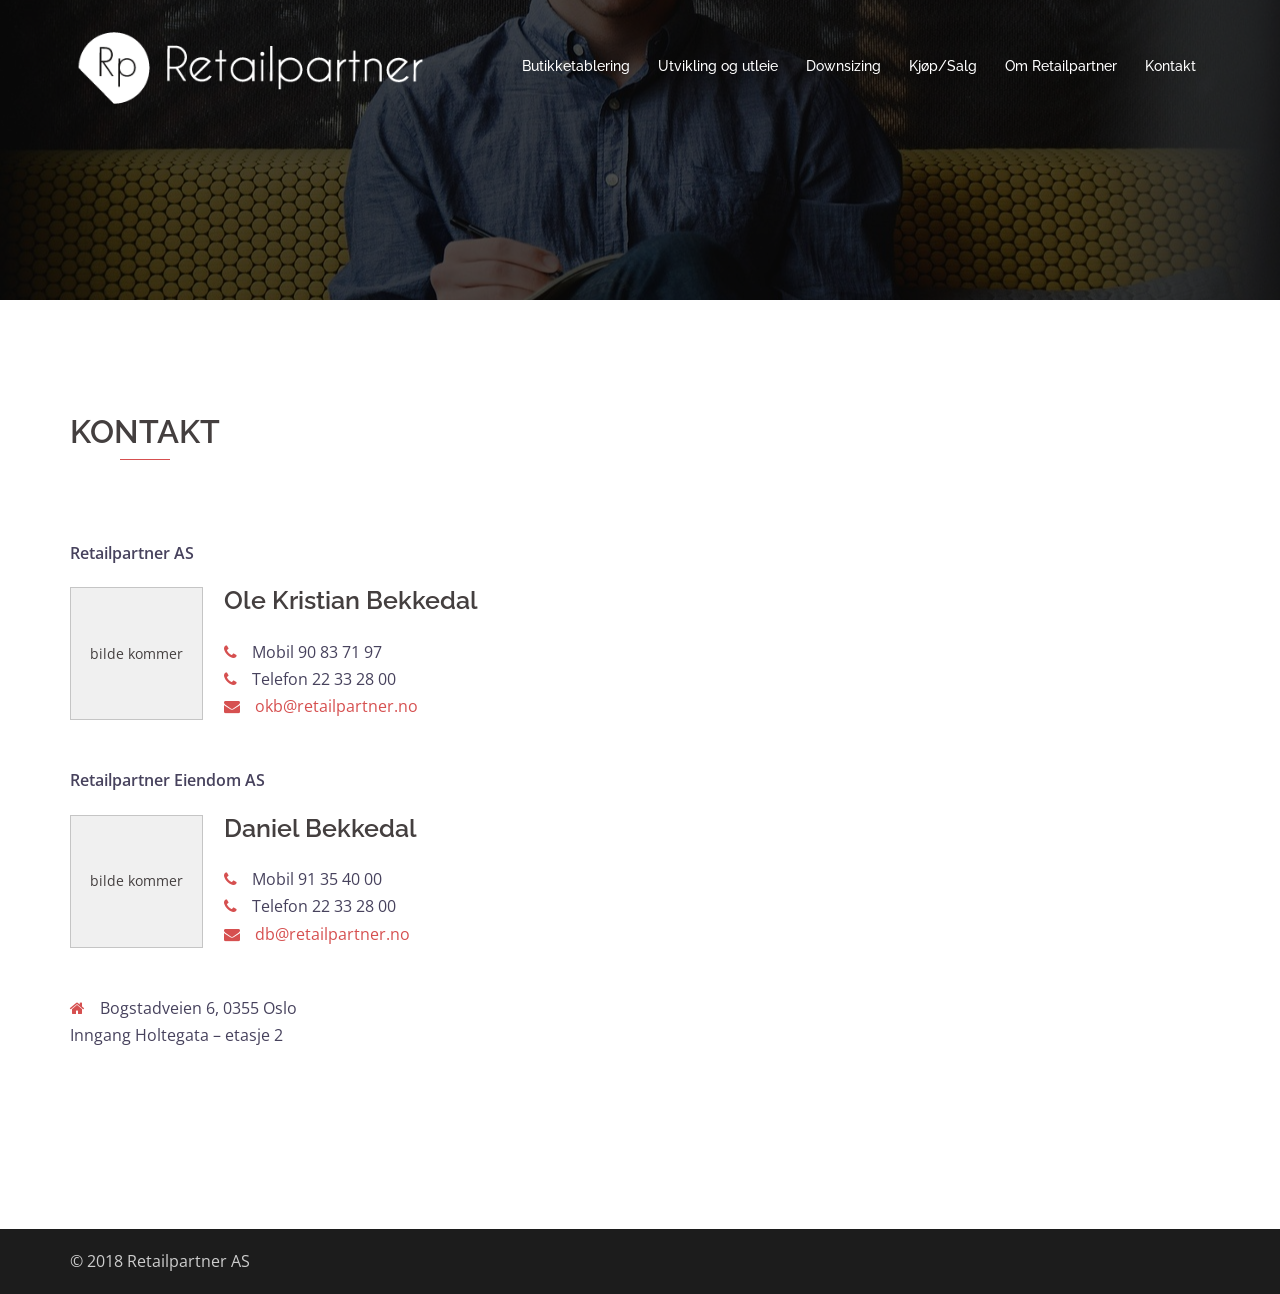
<file: kontakt/index.html>
<!DOCTYPE html>

<html lang="nb-NO">
<head>
<meta charset="utf-8"/>
<meta content="width=device-width, initial-scale=1" name="viewport"/>
<title>Kontakt – Retailpartner AS</title>
<meta content="max-image-preview:large" name="robots"/>
<style type="text/css">
img.wp-smiley,
img.emoji {
	display: inline !important;
	border: none !important;
	box-shadow: none !important;
	height: 1em !important;
	width: 1em !important;
	margin: 0 .07em !important;
	vertical-align: -0.1em !important;
	background: none !important;
	padding: 0 !important;
}
</style>
<link href="/assets/e4c845aed588-bootstrap.min.css" id="sydney-bootstrap-css" media="all" rel="stylesheet" type="text/css"/>
<link href="/assets/f8254b1e9deb-style.min.css" id="wp-block-library-css" media="all" rel="stylesheet" type="text/css"/>
<link href="/assets/2206d35015e8-front-flex.min.css" id="siteorigin-panels-front-css" media="all" rel="stylesheet" type="text/css"/>
<link href="/assets/729a8406f838-sow-google-map-default-5e02d057116f.css" id="sow-google-map-default-5e02d057116f-css" media="all" rel="stylesheet" type="text/css"/>
<link href="/assets/93c8656bab6c-style.css" id="sydney-style-css" media="all" rel="stylesheet" type="text/css"/>
<style id="sydney-style-inline-css" type="text/css">
body, #mainnav ul ul a { font-family:'Open Sans', sans-serif!important;}
.site-title { font-size:32px; }
.site-description { font-size:16px; }
#mainnav ul li a { font-size:14px; }
h1 { font-size:52px; }
h2 { font-size:42px; }
h3 { font-size:32px; }
h4 { font-size:25px; }
h5 { font-size:20px; }
h6 { font-size:18px; }
body { font-size:16px; }
.single .hentry .title-post { font-size:36px; }
.header-image { background-size:cover;}
.header-image { height:300px; }
.site-header.float-header { background-color:rgba(0,0,0,0.9);}
@media only screen and (max-width: 1024px) { .site-header { background-color:#000000;}}
.site-title a, .site-title a:hover { color:#ffffff}
.site-description { color:#ffffff}
#mainnav ul li a, #mainnav ul li::before { color:#ffffff}
#mainnav .sub-menu li a { color:#ffffff}
#mainnav .sub-menu li a { background:#1c1c1c}
.text-slider .maintitle, .text-slider .subtitle { color:#ffffff}
body { color:#47425d}
#secondary { background-color:#ffffff}
#secondary, #secondary a { color:#767676}
.footer-widgets { background-color:#252525}
.btn-menu { color:#ffffff}
#mainnav ul li a:hover { color:#d65050}
.site-footer { background-color:#1c1c1c}
.site-footer,.site-footer a { color:#666666}
.overlay { background-color:#000000}
.page-wrap { padding-top:83px;}
.page-wrap { padding-bottom:100px;}
@media only screen and (max-width: 1025px) {		
			.mobile-slide {
				display: block;
			}
			.slide-item {
				background-image: none !important;
			}
			.header-slider {
			}
			.slide-item {
				height: auto !important;
			}
			.slide-inner {
				min-height: initial;
			} 
		}
@media only screen and (max-width: 780px) { 
    	h1 { font-size: 32px;}
		h2 { font-size: 28px;}
		h3 { font-size: 22px;}
		h4 { font-size: 18px;}
		h5 { font-size: 16px;}
		h6 { font-size: 14px;}
    }


		.page-template-builder-fullwidth-std .page-wrap,
        .page-template-builder-fullwidth-std .page-wrap .content-wrapper {
            padding: 0;
			margin: 0;
			width: 100%
        }
		.page-template-builder-fullwidth-std.elementor-page .page-wrap .container {
            width: 100%;
	        overflow: hidden;
        }
		.page-template-builder-fullwidth-std .page .entry-header,
        .page-template-builder-fullwidth-std .page .entry-footer {
           display: none;
        }
	
</style>
<link href="/assets/1704badc5495-style.css" id="sydney-child-style-css" media="all" rel="stylesheet" type="text/css"/>
<link href="/assets/6779d8333e97-css.css" id="sydney-fonts-css" media="all" rel="stylesheet" type="text/css"/>
<link href="/assets/ade1c57b535f-font-awesome.min.css" id="sydney-font-awesome-css" media="all" rel="stylesheet" type="text/css"/>
<meta content="WordPress 5.8.10" name="generator"/>
<style type="text/css">
		.header-image {
			background-image: url(/assets/67c78ae2205c-header.jpg);
			display: block;
		}
		@media only screen and (max-width: 1024px) {
			.header-inner {
				display: block;
			}
			.header-image {
				background-image: none;
				height: auto !important;
			}		
		}
	</style>
<style id="siteorigin-panels-layouts-head" media="all" type="text/css">/* Layout 533 */ #pgc-533-0-0 , #pgc-533-0-1 { width:50%;width:calc(50% - ( 0.5 * 30px ) ) } #pl-533 .so-panel , #pl-533 .so-panel:last-of-type { margin-bottom:0px } #pg-533-0> .panel-row-style { padding:0px } #pg-533-0.panel-has-style > .panel-row-style, #pg-533-0.panel-no-style { -webkit-align-items:flex-start;align-items:flex-start } @media (max-width:780px){ #pg-533-0.panel-no-style, #pg-533-0.panel-has-style > .panel-row-style, #pg-533-0 { -webkit-flex-direction:column;-ms-flex-direction:column;flex-direction:column } #pg-533-0 > .panel-grid-cell , #pg-533-0 > .panel-row-style > .panel-grid-cell { width:100%;margin-right:0 } #pgc-533-0-0 , #pl-533 .panel-grid .panel-grid-cell-mobile-last { margin-bottom:0px } #pg-533-0 { margin-bottom:px } #pl-533 .panel-grid-cell { padding:0 } #pl-533 .panel-grid .panel-grid-cell-empty { display:none }  } </style><link href="/restoration.css" rel="stylesheet"/></head>
<body class="page-template page-template-page-templates page-template-page_fullwidth page-template-page-templatespage_fullwidth-php page page-id-533 siteorigin-panels">
<div class="hfeed site" id="page">
<a class="skip-link screen-reader-text" href="#content">Hopp til innhold</a>
<header class="site-header" id="masthead" role="banner">
<div class="header-wrap">
<div class="container">
<div class="row">
<div class="col-md-4 col-sm-8 col-xs-12">
<a href="/" title="Retailpartner AS"><img alt="Retailpartner AS" class="site-logo" loading="eager" src="/assets/021e2bf2b7b9-Logo_retailpartner_web-1.png"/></a>
</div>
<div class="col-md-8 col-sm-4 col-xs-12">
<button aria-controls="mainnav" aria-expanded="false" aria-label="Åpne meny" class="btn-menu" type="button"></button>
<nav class="mainnav" id="mainnav" role="navigation">
<div class="menu-menu-1-container"><ul class="menu" id="menu-menu-1"><li class="menu-item menu-item-type-custom menu-item-object-custom menu-item-home menu-item-774" id="menu-item-774"><a href="/#butikketablering">Butikketablering</a></li>
<li class="menu-item menu-item-type-custom menu-item-object-custom menu-item-home menu-item-775" id="menu-item-775"><a href="/#utvikling">Utvikling og utleie</a></li>
<li class="menu-item menu-item-type-custom menu-item-object-custom menu-item-home menu-item-768" id="menu-item-768"><a href="/#downsizing">Downsizing</a></li>
<li class="menu-item menu-item-type-custom menu-item-object-custom menu-item-home menu-item-769" id="menu-item-769"><a href="/#salg">Kjøp/Salg</a></li>
<li class="menu-item menu-item-type-custom menu-item-object-custom menu-item-home menu-item-776" id="menu-item-776"><a href="/#omretailpartner">Om Retailpartner</a></li>
<li class="menu-item menu-item-type-post_type menu-item-object-page current-menu-item page_item page-item-533 current_page_item menu-item-535" id="menu-item-535"><a aria-current="page" href="/kontakt/">Kontakt</a></li>
</ul></div> </nav>
</div>
</div>
</div>
</div>
</header>
<div class="sydney-hero-area">
<div class="header-image">
<div class="overlay"></div> <img alt="Retailpartner AS" class="header-inner" loading="eager" src="/assets/67c78ae2205c-header.jpg" title="Retailpartner AS" width="1920"/>
</div>
</div>
<div class="page-wrap" id="content">
<div class="container content-wrapper">
<div class="row">
<div class="content-area" id="primary">
<main class="site-main" id="main" role="main">
<article class="post-533 page type-page status-publish hentry" id="post-533">
<header class="entry-header">
<h1 class="title-post entry-title">Kontakt</h1> </header>
<div class="entry-content">
<div class="panel-layout" id="pl-533"><div class="panel-grid panel-has-style" id="pg-533-0"><div class="panel-row-style panel-row-style-for-533-0" data-overlay="true" data-overlay-color="#000000" style="padding: 0px 0; "><div class="panel-grid-cell" id="pgc-533-0-0"><div class="so-panel widget widget_sow-editor panel-first-child panel-last-child" data-index="0" id="panel-533-0-0-0"><div class="c-contact-page panel-widget-style panel-widget-style-for-533-0-0-0" data-headings-color="#443f3f" data-title-color="#443f3f" style="text-align: left;"><div class="so-widget-sow-editor so-widget-sow-editor-base">
<div class="siteorigin-widget-tinymce textwidget">
<p><strong>Retailpartner AS</strong></p>
<p><span class="portrait-placeholder alignleft" role="img" aria-label="Portrett av Ole Kristian Bekkedal – bilde kommer">bilde kommer</span></p>
<h4>Ole Kristian Bekkedal</h4>
<div class="contact-phone"><i class="fa fa-phone"></i>Mobil 90 83 71 97</div>
<div class="contact-phone"><i class="fa fa-phone"></i>Telefon 22 33 28 00</div>
<div class="contact-email"><i class="fa fa-envelope"></i><a href="mailto:okb@retailpartner.no">okb@retailpartner.no</a></div>
<p> </p>
<p><strong>Retailpartner Eiendom AS</strong></p>
<p><span class="portrait-placeholder alignleft" role="img" aria-label="Portrett av Daniel Bekkedal – bilde kommer">bilde kommer</span></p>
<h4>Daniel Bekkedal</h4>
<div class="contact-phone"><i class="fa fa-phone"></i>Mobil 91 35 40 00</div>
<div class="contact-phone"><i class="fa fa-phone"></i>Telefon 22 33 28 00</div>
<div class="contact-email"><i class="fa fa-envelope"></i><a href="mailto:db@retailpartner.no">db@retailpartner.no</a></div>
<p> </p>
<div class="contact-address"><i class="fa fa-home"></i>Bogstadveien 6, 0355 Oslo<br/>
Inngang Holtegata – etasje 2</div>
</div>
</div></div></div></div><div class="panel-grid-cell" id="pgc-533-0-1"><div class="so-panel widget widget_sow-google-map panel-first-child panel-last-child" data-index="1" id="panel-533-0-1-0"><div class="panel-widget-style panel-widget-style-for-533-0-1-0" data-headings-color="#443f3f" data-title-color="#443f3f" style="text-align: left;"><div class="so-widget-sow-google-map so-widget-sow-google-map-default-ae958db06d5f-533">
</div></div></div></div></div></div></div> </div>
<footer class="entry-footer">
</footer>
</article>
</main>
</div>
</div>
</div>
</div>
<a aria-label="Til toppen" class="go-top" href="#page"><i class="fa fa-angle-up"></i></a>
<footer class="site-footer" id="colophon" role="contentinfo">
<div class="site-info container">
            © 2018 Retailpartner AS
		</div>
</footer>
</div>
<script defer="True" src="/restoration.js"></script></body>
</html>
</file>
<file: assets/729a8406f838-sow-google-map-default-5e02d057116f.css>
.so-widget-sow-google-map-default-5e02d057116f .sow-google-map-canvas {
  height: 483px;
}
.so-widget-sow-google-map-default-5e02d057116f .sow-google-map-canvas img {
  border-radius: 0;
  box-shadow: none;
  line-height: normal;
  max-width: none;
  zoom: normal;
}
</file>
<file: assets/93c8656bab6c-style.css>
/*
Theme Name: Sydney
Theme URI: https://athemes.com/theme/sydney
Author: aThemes
Author URI: https://athemes.com
Description: Sydney is a powerful business theme that provides a fast way for companies or freelancers to create an awesome online presence. As well as being fully compatible with Elementor, Sydney brings plenty of customization possibilities like access to all Google Fonts, full color control, layout control, logo upload, full screen slider, header image, sticky navigation and much more. Also, Sydney provides all the construction blocks you need to rapidly create an engaging front page.
Version: 1.58
License: GNU General Public License v2 or later
License URI: http://www.gnu.org/licenses/gpl-2.0.html
Text Domain: sydney
Tags: two-columns, right-sidebar, custom-colors, custom-background, custom-header, custom-menu, featured-images, sticky-post, theme-options, threaded-comments, translation-ready

This theme, like WordPress, is licensed under the GPL.
Use it to make something cool, have fun, and share what you've learned with others.
Sydney is based on Underscores http://underscores.me/, (C) 2012-2015 Automattic, Inc.
*/


/*--------------------------------------------------------------
Social
--------------------------------------------------------------*/
.social-menu-widget {
	padding: 0;
	margin: 0 auto;
	display: table;
	text-align: center;
}
.widget-area .widget_fp_social a,
.social-menu-widget a,
.social-menu-widget a:hover {
	color: #d65050;
}
.social-menu-widget li {
	display: inline-block;
	padding: 5px 20px;
	list-style: none;
	line-height: 1;
}
.widget-area .widget_fp_social div ul li {
	padding: 5px 10px;
	line-height: 1;
}
.social-menu-widget a {
	text-decoration: none;
}
.social-widget li a::before,
.social-menu-widget a:before {
	font-family: FontAwesome;
	color: inherit;
}
.social-menu-widget li a,
.social-widget a {
	-webkit-backface-visibility: visible;
	backface-visibility: visible;
}
.social-menu-widget li a:hover,
.social-widget a:hover {
}
.social-menu-widget a:before {
	font-size: 50px;
	text-shadow: 0 0 1px #222;
}
.widget-area .widget_fp_social a:before {
	font-size: 34px;
}
.social-menu-widget a[href*="twitter.com"]::before {
	content: '\f099';
}
.social-menu-widget a[href*="facebook.com"]::before {
	content: '\f09a';
}
.social-menu-widget a[href*="plus.google.com"]::before {
	content: '\f0d5';
}
.social-menu-widget a[href*="google.com/+"]::before {
	content: '\f0d5';
}
.social-menu-widget a[href*="dribbble.com"]::before {
	content: '\f17d';
}
.social-menu-widget a[href*="pinterest.com"]::before {
	content: '\f231';
}
.social-menu-widget a[href*="youtube.com"]::before {
	content: '\f167';
}
.social-menu-widget a[href*="flickr.com"]::before {
	content: '\f16e';
}
.social-menu-widget a[href*="vimeo.com"]::before {
	content: '\f194';
}
.social-menu-widget a[href*="instagram.com"]::before {
	content: '\f16d';
}
.social-menu-widget a[href*="linkedin.com"]::before {
	content: '\f0e1';
}
.social-menu-widget a[href*="foursquare.com"]::before {
	content: '\f180';
}
.social-menu-widget a[href*="tumblr.com"]::before {
	content: '\f173';
}
.social-menu-widget a[href*="behance.net"]::before {
	content: '\f1b4';
}
.social-menu-widget a[href*="deviantart.com"]::before {
	content: '\f1bd';
}
.social-menu-widget a[href*="soundcloud.com"]::before {
	content: '\f1be';
}
.social-menu-widget a[href*="spotify.com"]::before {
	content: '\f1bc';
}
.social-menu-widget a[href*="weibo.com"]::before {
	content: '\f18a';
}
.social-menu-widget a[href*="xing.com"]::before {
	content: '\f168';
}
.social-menu-widget a[href*="trello.com"]::before {
	content: '\f181';
}
/*--------------------------------------------------------------
Navigation
--------------------------------------------------------------*/
.site-main .comment-navigation,
.site-main .posts-navigation,
.site-main .post-navigation {
	margin: 0 0 1.5em;
	overflow: hidden;
}
.comment-navigation .nav-previous,
.posts-navigation .nav-previous,
.post-navigation .nav-previous {
	float: left;
	width: 50%;
}
.comment-navigation .nav-next,
.posts-navigation .nav-next,
.post-navigation .nav-next {
	float: right;
	text-align: right;
	width: 50%;
}
.posts-navigation .nav-previous {
	padding-left: 15px;
}
.posts-navigation .nav-next {
	padding-right: 15px;
}
.post-navigation {
	margin: 30px 0 45px;
	background-color: #f7f7f7;
	padding: 30px;
	position: relative;
}
.post-navigation a {
	color: #47425d;
}
.post-navigation .nav-previous:hover span,
.post-navigation .nav-next:hover span {
	color: #47425d;
}
.post-navigation span {
	color: #c7c7c7;
	transition: color 0.3s;
}
.post-navigation .nav-previous span {
	margin-right: 10px;
}
.post-navigation .nav-previous {
	border-right: 1px solid #ebebeb;
}
.post-navigation .nav-next span {
	margin-left: 10px;
}
.navigation.pagination {
	margin-top: 30px;
}
.nav-links .page-numbers {
    background-color: #f7f7f7;
    padding: 20px;
    line-height: 1;
    display: inline-block;
    color: #443f3f;
}
.nav-links .page-numbers:not(.dots):hover,
.nav-links .page-numbers.current {
    background-color: #252525;
    color: #fff;
}
/*--------------------------------------------------------------
Accessibility
--------------------------------------------------------------*/
/* Text meant only for screen readers. */
.screen-reader-text {
	clip: rect(1px, 1px, 1px, 1px);
	position: absolute !important;
	height: 1px;
	width: 1px;
	overflow: hidden;
}
.screen-reader-text:hover,
.screen-reader-text:active,
.screen-reader-text:focus {
	background-color: #f1f1f1;
	border-radius: 3px;
	box-shadow: 0 0 2px 2px rgba(0, 0, 0, 0.6);
	clip: auto !important;
	color: #21759b;
	display: block;
	font-size: 14px;
	font-size: 0.875rem;
	font-weight: bold;
	height: auto;
	left: 5px;
	line-height: normal;
	padding: 15px 23px 14px;
	text-decoration: none;
	top: 5px;
	width: auto;
	z-index: 100000; /* Above WP toolbar. */
}
/*--------------------------------------------------------------
Alignments
--------------------------------------------------------------*/
.alignleft {
	display: inline;
	float: left;
	margin-right: 1.5em;
}
.alignright {
	display: inline;
	float: right;
	margin-left: 1.5em;
}
.aligncenter {
	clear: both;
	display: block;
	margin-left: auto;
	margin-right: auto;
}
.widget select {
	max-width: 100%;
}
/* Search widget. */
.widget_search .search-submit {
	display: none;
}
/*--------------------------------------------------------------
Content
--------------------------------------------------------------*/
.sticky {
	display: block;
}
.hentry {
}
.byline,
.updated:not(.published) {
	display: none;
}
.single .byline,
.group-blog .byline {
	display: inline;
}
.single .entry-header,
.page .entry-header {
	margin-bottom: 30px;
}
.entry-footer {
	clear: left;
	margin-top: 30px;
}
.page-links {
	clear: both;
	margin: 0 0 30px;
}
.page-header {
	margin: 0;
	border: 0;
}
.page-wrap .content-wrapper {
	padding-top: 15px;
	padding-bottom: 15px;
	background-color: #fff;
}
.page .page-wrap .content-wrapper,
.single .page-wrap .content-wrapper {
	padding: 30px;
}
.page-template-page_front-page .page-wrap .content-wrapper {
	padding-top: 0;
	padding-bottom: 0;
	background-color: transparent;
}
.single .meta-post .post-cat::before {
	content: '/';
	padding: 0 10px;
}
.single .meta-post .post-cat:first-of-type::before {
	content: '';
}
.single .hentry .meta-post a {
	color: #d65050;
}
/*--------------------------------------------------------------
Asides
--------------------------------------------------------------*/
.blog .format-aside .entry-title,
.archive .format-aside .entry-title {
	display: none;
}
/*--------------------------------------------------------------
Comments
--------------------------------------------------------------*/
.comment-content a {
	word-wrap: break-word;
}
.bypostauthor {
	display: block;
}
/*--------------------------------------------------------------
Infinite scroll
--------------------------------------------------------------*/
/* Globally hidden elements when Infinite Scroll is supported and in use. */
.infinite-scroll .posts-navigation, /* Older / Newer Posts Navigation (always hidden) */
.infinite-scroll.neverending .site-footer { /* Theme Footer (when set to scrolling) */
	display: none;
}
/* When Infinite Scroll has reached its end we need to re-display elements that were hidden (via .neverending) before. */
.infinity-end.neverending .site-footer {
	display: block;
}
/*--------------------------------------------------------------
Media
--------------------------------------------------------------*/
.page-content .wp-smiley,
.entry-content .wp-smiley,
.comment-content .wp-smiley {
	border: none;
	margin-bottom: 0;
	margin-top: 0;
	padding: 0;
}
/* Make sure embeds and iframes fit their containers. */
embed,
iframe,
object {
	max-width: 100%;
}
img {
	max-width: 100%;
	height: auto;
}
/*--------------------------------------------------------------
Captions
--------------------------------------------------------------*/
.wp-caption {
	margin-bottom: 1.5em;
	max-width: 100%;
}
.wp-caption img[class*="wp-image-"] {
	display: block;
	margin: 0 auto;
}
.wp-caption-text {
	text-align: center;
}
.wp-caption .wp-caption-text {
	margin: 0.8075em 0;
}
/*--------------------------------------------------------------
Galleries
--------------------------------------------------------------*/
.gallery {
	margin-bottom: 1.5em;
}
.gallery-item {
	display: inline-block;
	text-align: center;
	vertical-align: top;
	width: 100%;
}
.gallery-columns-2 .gallery-item {
	max-width: 50%;
}
.gallery-columns-3 .gallery-item {
	max-width: 33.33%;
}
.gallery-columns-4 .gallery-item {
	max-width: 25%;
}
.gallery-columns-5 .gallery-item {
	max-width: 20%;
}
.gallery-columns-6 .gallery-item {
	max-width: 16.66%;
}
.gallery-columns-7 .gallery-item {
	max-width: 14.28%;
}
.gallery-columns-8 .gallery-item {
	max-width: 12.5%;
}
.gallery-columns-9 .gallery-item {
	max-width: 11.11%;
}
.gallery-caption {
	display: block;
}
/*--------------------------------------------------------------
Repeatable Patterns
--------------------------------------------------------------*/
	*,
	*:before,
	*:after {
		-webkit-box-sizing: border-box;
		   -moz-box-sizing: border-box;
				box-sizing: border-box;
	}
	body {
		font: 14px/1.7 "Source Sans Pro", sans-serif;
		background: #fff;
		color: #767676;
	}
	a {
		text-decoration: none;
		-webkit-transition: all 0.3s ease-in-out;
		   -moz-transition: all 0.3s ease-in-out;
			-ms-transition: all 0.3s ease-in-out;
			 -o-transition: all 0.3s ease-in-out;
				transition: all 0.3s ease-in-out;
	}
	a:hover,
	a:focus {
		color: #443f3f;
		text-decoration: none;
		outline: 0;
		-webkit-transition: all 0.3s ease-in-out;
		   -moz-transition: all 0.3s ease-in-out;
			-ms-transition: all 0.3s ease-in-out;
			 -o-transition: all 0.3s ease-in-out;
				transition: all 0.3s ease-in-out;
	}
	p {
		margin-bottom: 20px;
	}
	.footer-widgets .widget ul,
	.widget-area .widget ul {
		list-style: none;
		padding: 0;
	}
	.widget .children {
		padding-left: 15px;
	}
	.img-left {
		margin: 0 33px 0 0 !important;
		float: left;
	}
	.img-right {
		margin: 0 0 0 33px !important;
		float: right;
	}
	strong {
		font-weight: 600;
	}
	h1 { font: 52px/1.1 "Raleway", sans-serif;}
	h2 { font: 42px/1.1 "Raleway", sans-serif;}
	h3 { font: 32px/1.1 "Raleway", sans-serif;}
	h4 { font: 25px/1.1 "Raleway", sans-serif;}
	h5 { font: 20px/1.1 "Raleway", sans-serif;}
	h6 { font: 18px/1.1 "Raleway", sans-serif;}
	h1, h2, h3, h4, h5, h6 {
		color: #443f3f;
		font-weight: 600;
		margin: 10px 0 24px;
	}
	.text-white { color: #fff !important; }
	.text-dark { color: #443f3f !important;}
	button,
	input[type="button"],
	input[type="reset"],
	input[type="submit"] {
		position: relative;
		display: inline-block;
		font-family: "Raleway", sans-serif;
		font-size: 13px;
		line-height: 24px;
		font-weight: 700;
		padding: 12px 34px;
		color: #fff;
		text-transform: uppercase;
		-webkit-border-radius: 3px;
		   -moz-border-radius: 3px;
			 -o-border-radius: 3px;
				border-radius: 3px;
		-webkit-transition: all 0.3s;
		   -moz-transition: all 0.3s;
		    -ms-transition: all 0.3s;
		     -o-transition: all 0.3s;
		        transition: all 0.3s;
	}
	button:hover,
	input[type="button"]:hover,
	input[type="reset"]:hover,
	input[type="submit"]:hover {
		background-color: transparent;
	}
	select,
	textarea,
	input[type="text"],
	input[type="password"],
	input[type="datetime"],
	input[type="datetime-local"],
	input[type="date"],
	input[type="month"],
	input[type="time"],
	input[type="week"],
	input[type="number"],
	input[type="email"],
	input[type="url"],
	input[type="search"],
	input[type="tel"],
	input[type="color"] {
		color: #767676;
		background-color: #fafafa;
		border: 1px solid #dbdbdb;
		height: 50px;
		padding: 4px 20px;
		border-radius: 0;
		-webkit-transition: all 0.3s ease-in-out;
		   -moz-transition: all 0.3s ease-in-out;
		    -ms-transition: all 0.3s ease-in-out;
		     -o-transition: all 0.3s ease-in-out;
		        transition: all 0.3s ease-in-out;
	}
	textarea:focus,
	input[type="text"]:focus,
	input[type="password"]:focus,
	input[type="datetime"]:focus,
	input[type="datetime-local"]:focus,
	input[type="date"]:focus,
	input[type="month"]:focus,
	input[type="time"]:focus,
	input[type="week"]:focus,
	input[type="number"]:focus,
	input[type="email"]:focus,
	input[type="url"]:focus,
	input[type="search"]:focus,
	input[type="tel"]:focus,
	input[type="color"]:focus {
		-webkit-box-shadow: none;
		   -moz-box-shadow: none;
				box-shadow: none;
	}
	textarea {
		width: 100%;
		height: 120px;
		padding: 15px 20px;
	}
	input[type="checkbox"] {
		display: inline;
	}
	input:-moz-placeholder,
	textarea:-moz-placeholder,
	input::-moz-placeholder,
	textarea::-moz-placeholder {
	  color: #a3a2a2;
	}
	input:-ms-input-placeholder,
	textarea:-ms-input-placeholder {
	  color: #c3c3c3;
	}
	input::-webkit-input-placeholder,
	textarea::-webkit-input-placeholder {
	  color: #cacaca;
	}
	.orches-animation {
		-ms-filter: "progid:DXImageTransform.Microsoft.Alpha(Opacity=0)";
		filter: alpha(opacity=0);
		opacity: 0;
	}
	.orches-animation.animated {
		-ms-filter: "progid:DXImageTransform.Microsoft.Alpha(Opacity=100)";
		filter: alpha(opacity=100);
		opacity: 1;
	}
	@-webkit-keyframes pop-scale { 0% { -webkit-transform: scale(0.7) } 100% { -webkit-transform: scale(1) } }
	@-moz-keyframes pop-scale { 0% { -moz-transform: scale(0.7) } 100% { -moz-transform: scale(1) } }
	@keyframes pop-scale { 0% { transform: scale(0.7) } 100% { transform: scale(1) } }
	@-webkit-keyframes pop-scale2 { 0% { -webkit-transform: scale(0.5) } 100% { -webkit-transform: scale(1) } }
	@-moz-keyframes pop-scale2 { 0% { -moz-transform: scale(0.5) } 100% { -moz-transform: scale(1) } }
	@keyframes pop-scale2 { 0% { transform: scale(0.5) } 100% { transform: scale(1) } }
	/* bootstrap resetting elements */
	.btn {
		background-image: none;
	}
	textarea,
	input[type="text"],
	input[type="submit"],
	input[type="password"],
	input[type="datetime"],
	input[type="datetime-local"],
	input[type="date"],
	input[type="month"],
	input[type="time"],
	input[type="week"],
	input[type="number"],
	input[type="email"],
	input[type="url"],
	input[type="search"],
	input[type="tel"],
	input[type="color"],
	.uneditable-input,
	.dropdown-menu,
	.navbar .nav > .active > a,
	.navbar .nav > .active > a:hover,
	.navbar .nav > .active > a:focus {
		-webkit-appearance: none;
		text-shadow: none;
		-webkit-box-shadow: none;
		   -moz-box-shadow: none;
		     -o-box-shadow: none;
		        box-shadow: none;
	}
table {
	width: 100%;
}
th,td {
	border: 1px solid #333;
	padding: 5px;
	text-align: center;
}
/*--------------------------------------------------------------
Header
--------------------------------------------------------------*/
	.site-title {
		font-size: 32px;
		line-height: 1.2;
	}
	.site-title a,
	.site-title a:hover {
		color: #fff;
	}
	.site-logo {
		max-height: 100px;
	}
	.site-header {
		position: fixed;
		top: 0;
		left: 0;
		width: 100%;
		z-index: 1000;
		background-color: transparent;
		padding: 20px 0;
		-webkit-transition: all 0.3s ease-out;
		   -moz-transition: all 0.3s ease-out;
		    -ms-transition: all 0.3s ease-out;
		     -o-transition: all 0.3s ease-out;
		        transition: all 0.3s ease-out;
	}
	.admin-bar .site-header,
	.admin-bar .site-header.float-header {
		top: 32px;
	}
	.admin-bar:not(.siteScrolled) .slide-item {
		background-position: 50% 0 !important;
	}	
	.header-image {
		display: none;
		position: relative;
		height: 300px;
		background-position: center;
		background-size: cover;
		background-repeat: no-repeat;
	}
	.header-inner {
		display: none;
	}
	.site-title {
		margin: 0;
	}
	.site-description {
		font-size: 16px;
		margin: 15px 0 0;
		line-height: 1.6;
		color: #efefef;
	}
	.site-description:empty {
		margin: 0;
	}	
	.site-header.fixed {
		position: fixed;
	}

	.site-header .col-md-4,
	.site-header .col-md-8 {
		min-height: 0;
	}

	.site-header .logo {
		margin: 40px 0;
		float: left;
		-webkit-transition: all 0.3s linear;
		   -moz-transition: all 0.3s linear;
		    -ms-transition: all 0.3s linear;
		     -o-transition: all 0.3s linear;
		        transition: all 0.3s linear;
	}

	.site-header .logo a {
		display: block;
		height: 100%;
	}

	.site-header .logo {
		width: 135px;
		height: 27px;
	}

	.site-header.float-header {
		background-color: rgba(0,0,0,0.9);
		padding: 5px;
	}
	.site-header.float-header #mainnav {
		padding: 0;
	}

	.site-header.float-header #mainnav > ul > li > a {
	    height: 70px;
	    line-height: 70px;
	}

	.site-header.float-header .logo {
	    margin: 20px 0;
	}
	/* navigation */
	#mainnav {
		display: block;
		float: right;
		-webkit-transition: all 0.3s linear;
		   -moz-transition: all 0.3s linear;
		    -ms-transition: all 0.3s linear;
		     -o-transition: all 0.3s linear;
		        transition: all 0.3s linear;
	}
	#mainnav ul {
		list-style: none;
		margin: 0;
		padding: 0;
	}
	#mainnav li {
		float: left;
		padding: 0 14px;
	}
	#mainnav ul ul li {
		padding: 0;
	}
	#mainnav ul li a {
		position: relative;
		display: block;
		font-size: 14px;
		font-family: "Raleway", sans-serif;
		color: #fff;
		font-weight: 500;
		text-decoration: none;
		outline: none;
	}
	#mainnav ul li a:hover {
		color: #d65050;
	}
	#mainnav ul ul a {
		width: 180px;
		font-family: "Source Sans Pro", sans-serif !important;
	}
	#mainnav > ul > li:last-child {
		padding-right: 0;
	}
	#mainnav ul li {
		position: relative;
	}
	#mainnav ul li ul {
		width: 180px;
		position: absolute;
		top: 100%;
		left: initial;
		opacity: 0;
		visibility: hidden;
		-webkit-border-radius: 0 0 2px 2px;
		   -moz-border-radius: 0 0 2px 2px;
			 -o-border-radius: 0 0 2px 2px;
				border-radius: 0 0 2px 2px;
	    -webkit-transition: all 0.3s ease;
	       -moz-transition: all 0.3s ease;
	        -ms-transition: all 0.3s ease;
	         -o-transition: all 0.3s ease;
	            transition: all 0.3s ease;
	}
	#mainnav ul li ul ul {
		top: 0;
	}
	#mainnav ul li ul:after {
		content: "";
		position: absolute;
		left: 0;
		width: 100%;
		height: 1px;
	}
	#mainnav ul li ul ul:after {
		top: 0;
	}
	#mainnav ul li ul li ul {
		left: 100%;
	}
	#mainnav li:hover > ul {
	    opacity: 1;
	    padding-top: 10px;
	    visibility: visible;
	    left: auto;
	    display: block !important;
	    -webkit-transition: all 0.3s ease;
	       -moz-transition: all 0.3s ease;
	        -ms-transition: all 0.3s ease;
	         -o-transition: all 0.3s ease;
	            transition: all 0.3s ease;
	}
	#mainnav li:hover > ul ul {
		padding-top: 0;
		left: 100%;
	}
	#mainnav .sub-menu {
		z-index: 99999;
	}
	#mainnav .sub-menu li a {
		color: #fff;
		display: block;
		line-height: 30px;
		background: #1c1c1c;
		padding: 0 18px;
		border-top: 1px solid #252525;
	    -webkit-transition: all 0.3s ease;
	       -moz-transition: all 0.3s ease;
	        -ms-transition: all 0.3s ease;
	         -o-transition: all 0.3s ease;
	            transition: all 0.3s ease;
	}
	#mainnav .sub-menu li:hover > a {
		color: #fff;
	}
	#mainnav li:hover > .sub-menu > li > a {
		padding: 8px 18px;
	}
	/* Icons */
	#mainnav ul li::before {
		font-family: Fontawesome;
		color: #fff;
		float: left;
		margin: 5px 5px 0 0;
		font-size: 14px;
		line-height: 1;
		font-weight: 400;
	}
	#mainnav ul li a {
		float: left;
	}
	#mainnav .sub-menu li:before {
		content: '';
		margin: 0;
		transition: all 0.3s ease;
		-webkit-transition: all 0.3s ease;
	}
	#mainnav-mobi ul li a {
		float: none;
	}
	#mainnav-mobi ul li::before {
		content: '';
	}
/*--------------------------------------------------------------
Mobile navigation
--------------------------------------------------------------*/
	#mainnav-mobi {
		display: block;
		margin: 0 auto;
		width: 100%;
		position: absolute;
		top:28px;
		background-color: #1c1c1c;
		margin-top: 15px;
		z-index: 1000;
	}
	#mainnav-mobi ul {
		display: block;
		list-style: none;
		margin: 0;
		padding: 0;
	}
	#mainnav-mobi ul li {
		margin:0;
		position: relative;
		text-align: left;
		border-top: 1px solid #252525;
		cursor: pointer;
	}
	#mainnav-mobi ul > li > a {
		display: block;
		text-decoration: none;
		padding: 10px 50px;
		color: #fff;
	}
	#mainnav-mobi ul.sub-menu {
		top: 100%;
		left: 0;
		z-index: 2000;
		position: relative;
		background-color: #161625;
	}
	#mainnav-mobi > ul > li > ul > li,
	#mainnav-mobi > ul > li > ul > li > ul > li {
		position: relative;
		border-top: 1px solid #252525;
		background-color: #222;
	}
	#mainnav-mobi > ul > li > ul > li >  a {
		padding-left: 70px !important
	}
	#mainnav-mobi > ul > li > ul > li > ul > li a {
		padding-left: 90px !important
	}
	#mainnav-mobi ul.sub-menu > li > a {
		display: block;
		text-decoration: none;
		padding: 5px 60px;
		border-top-color: rgba(255,255,255,0.1);
		-webkit-transition: all 0.2s ease-out;
		   -moz-transition: all 0.2s ease-out;
		     -o-transition: all 0.2s ease-out;
		        transition: all 0.2s ease-out;
	}
	#mainnav-mobi > ul > li > ul > li:first-child a {
		border-top: none;
	}
	#mainnav-mobi ul.sub-menu > li > a:hover,
	#mainnav-mobi > ul > li > ul > li.active > a {
		color: #fff;
	}
	.btn-menu {
		float: right;
		font-size: 28px;
		font-family: "FontAwesome";
		color: #fff;
		text-align:center;
		width: 28px;
		height: 28px;
		cursor: pointer;
		-webkit-transition: all 0.3s ease-out;
		   -moz-transition: all 0.3s ease-out;
		    -ms-transition: all 0.3s ease-out;
		     -o-transition: all 0.3s ease-out;
		        transition: all 0.3s ease-out;
	}
	.btn-menu:before{
		content: "\f0c9";
	}
	.btn-submenu {
		position: absolute;
		right: 20px;
		top: 0;
		font-family: "FontAwesome";
		font-size: 20px;
		line-height: 45px;
		text-align: center;
		cursor: pointer;
		width: 70px;
		height: 44px;
	}
	.btn-submenu:before {
		content: "\f107";
		color: #fff;
	}
	.btn-submenu.active:before {
		content: "\f106"
	}
	.btn-menu {
		display: none
	}
/*--------------------------------------------------------------
Layout
--------------------------------------------------------------*/
	.aside-image {
		padding: 0;
		position: relative;
	}
	.aside-image .image-container {
	    height: 100%;
	    overflow: hidden;
	    padding: 0;
	    position: absolute;
	    left: 0;
	    top: 0;
	}
	.aside-image .image-holder {
		position: absolute;
		top: 0;
		left: 0;
		width: 100%;
		height: 100%;
		background-size: cover !important;
		z-index: 0;
		background-position: 50% 50%;
	}
	.aside-image .content-wrap {
		padding: 70px 0 70px 50px;
	}
	.aside-image.right .image-container {
		left: auto;
		right: 0;
	}
	.aside-image.right .content-wrap {
		padding: 70px 50px 70px 0;
	}
	.error-wrap h1 {
		font-size: 35px;
		color: #ddd;
		font-weight: 600;
		margin: 0 0 40px;
		line-height: normal;
	}
	.error-wrap h5 {
		margin-top: 60px;
		font-size: 18px;
		font-weight: normal;
	}
	.error-wrap .error-search {
		padding: 0 80px;
	}
	.error-wrap #search-form {
	    height: 50px;
	    margin-bottom: 17px;
	    position: relative;
	    width: 100%;
	}
	.error-wrap .search-input {
	    margin: 0;
	    width: 100%;
	}
	.error-wrap #search-submit {
	    height: 50px;
	    padding: 0;
	    position: absolute;
		top: 0;
		right: 0;
	    width: 120px;
	    border-radius: 0 3px 3px 0;
		background: #443f3f;
		border-color: #443f3f;
	}
	.error-wrap #search-submit:hover {
		color: #fff;
	}
	/* Page sider */
	#page-slider {
		position: relative;
		height: 250px;
	}
	.overlay {
		position: absolute;
		top: 0;
		left: 0;
		width: 100%;
		height: 100%;
		-ms-filter: "progid:DXImageTransform.Microsoft.Alpha(Opacity=70)";
		filter: alpha(opacity=70);
		opacity: 0.7;
	}
	.page-wrap {
		padding: 83px 0 100px;
		clear: both;
	}
	.page-template-page_front-page .page-wrap,
	.projects-template-post_full .page-wrap,
	.projects-template-post_full .page-wrap .content-wrapper {
		padding: 0;
	}
	.entry-page p,
	.entry-post p {
		margin-bottom: 24px;
	}
	.entry-post img {
		margin: 10px 0 20px;
	}
	.header-slider,
	.owl-wrapper {
		direction: ltr;
	}
	.header-slider,
	.owl-carousel {
	      -webkit-transform: translate3d(0,0,0);
	}
/*--------------------------------------------------------------
Parallax
--------------------------------------------------------------*/
	.parallax {
		width: 100%;
		background-attachment: fixed;
		background-position: 50% 0;
	}
/*--------------------------------------------------------------
Hero section
--------------------------------------------------------------*/
	.header-slider {
		position: relative;
	    max-width: 100%;
	}
	.slide-text.slides {
	   padding-left: 0;
	}
	.slides-container .slide-item {
	    background-attachment: fixed;
	    background-position: center;
	    background-repeat: no-repeat;
	    background-size: cover;
	}
	.sliderFix {
		display: block !important;
	}
	.text-slider-section {
		position: absolute;
	    top: 50%;
	    left: 0;
	    right: 0;
	    text-align: center;
	    z-index: 2;
	    width: 100%;
		padding-top: 5px;
	    -webkit-transform: translateY(-50%);
	       -moz-transform: translateY(-50%);
	        -ms-transform: translateY(-50%);
	         -o-transform: translateY(-50%);
	            transform: translateY(-50%);
	}
	.text-slider .maintitle,
	.text-slider .subtitle {
		z-index: 10;
		color: #fff;
		margin: 0;
		letter-spacing: 1px;
		text-shadow: 1px 1px 3px rgba(0, 0, 0, 0.3);
	}
	.text-slider .maintitle {
		position: relative;
		display: inline-block;
		font-size: 57px;
		line-height: 67px;
		font-weight: 700;
		padding-bottom: 10px;
	}
	.text-slider .maintitle:after {
		content: "";
		position: absolute;
		left: 50%;
		bottom: 0;
		width: 40%;
		height: 1px;
		margin-left: -20%;
	}
	.text-slider .subtitle {
		font-size: 30px;
		line-height: 40px;
		padding: 20px 0 50px;
		font-weight: 300;
	}
.text-slider {
  position: relative;
  -webkit-animation-duration: 1s;
  animation-duration: 1s;
  -webkit-animation-fill-mode: both;
  animation-fill-mode: both;
  -webkit-animation-name: fadeInRightBig;
  animation-name: fadeInRightBig;
}
@-webkit-keyframes fadeInRightBig {
  from {
    right: -1200px;
  }
  to {
    right: 0;
  }
}
@keyframes fadeInRightBig {
  from {
    right: -1200px;
  }
  to {
    right: 0;
  }
}

.slide-inner {
	position: absolute;
	top: 50%;
	left: 0;
	right: 0;
	text-align: center;
	z-index: 2;
	width: 100%;
	min-height: 260px;
	padding-top: 5px;
	-webkit-transform: translateY(-50%);
	-moz-transform: translateY(-50%);
	-ms-transform: translateY(-50%);
	-o-transform: translateY(-50%);
	transform: translateY(-50%);
}
.header-slider {
	overflow: hidden;
}
.header-slider[data-speed="0"] .slide-item {
    opacity: 1 !important;
}

/*--------------------------------------------------------------
Page title
--------------------------------------------------------------*/
	.page-title {
		color: #ccc;
		padding-top: 100px;
	}
	.page-title .col-md-6 {
		float: none;
	}
	.page-title-inner {
		display: table;
		width: 100%;
		height: 100%;
		position: relative;
		z-index: 1;
	}
	.page-title-cap {
		display: table-cell;
		vertical-align: middle;
	}
	.page-title .breadcrumbs {
		display: table-cell;
		list-style: none;
		text-align: left;
		vertical-align: middle;
	}
	.page-title h1 {
		margin: 0;
		font-size: 18px;
		color: #ccc;
	}
	.breadcrumbs ul {
		margin: 0;
	}
	.breadcrumbs ul li {
		display: inline;
	}
	.breadcrumbs ul li a:hover {
		text-decoration: underline;
	}
/*--------------------------------------------------------------
Blog
--------------------------------------------------------------*/
	.content-area .post-wrap,
	.contact-form-wrap {
		padding-right: 50px;
	}
	.content-area .hentry {
		position: relative;
		padding-top: 50px;
		padding-bottom: 20px;
	}
	.content-area .hentry:first-child {
		padding-top: 0;
	}
	.content-area .hentry:after {
		content: "";
		position: absolute;
		left: 0;
		top: 0;
		width: 30px;
		height: 1px;
	}
	.content-area .hentry:first-child:after {
		height: 0;
	}
	.hentry .post-content {
		overflow: hidden;
	}
	.content-area .entry-thumb {
		text-align: center;
		margin-bottom: 30px;
	}
	.hentry .title-post {
		font-size: 36px;
		font-weight: 600;
		line-height: normal;
		padding-bottom: 10px;
		margin: 0;
	}
	.hentry .meta-post {
		margin-bottom: 20px;
	}
	.hentry .meta-post,
	.hentry .meta-post a {
		color: #5e5e5e;
		font-size: 13px;
	}
	.hentry .meta-post span {
		position: relative;
		padding-left: 20px;
		margin-right: 18px;
	}
	.hentry .meta-post .cat-links {
		display: inline-block;
	}
	.hentry .meta-post span:before {
		position: absolute;
		left: 0;
		top: 1px;
		font-family: "FontAwesome";
		line-height: normal;
	}
	.hentry .meta-post span.posted-on:before {
		content:"\f073";
	}
	.hentry .meta-post span.byline:before {
		content:"\f007";
	}
	.hentry .meta-post span.comments-link:before {
		content:"\f086";
	}
	.hentry .meta-post span.cat-links:before {
		content:"\f114";
		top: 4px;
	}
	span.author.vcard {
		padding: 0;
		margin: 0;
	}
	.hentry blockquote {
	    background-color: #333;
	    color: #fff;
	    font-size: 16px;
	    font-style: italic;
	    line-height: 23px;
	    margin-bottom: 30px;
	    padding: 30px 35px;
	    position: relative;
	}
	.fullwidth {
		width: 100%;
	}
	.error-404 {
		text-align: center;
	}
	.error-404 .page-content p {
		margin-bottom: 30px;
	}
	.masonry-layout {
		width: 100%;
		padding: 0;
	}
	.masonry-layout .hentry {
		width: 360px;
		margin: 15px;
		padding: 0;
	}
	.masonry-layout .post-wrap {
		padding: 0;
	}
	.masonry-layout .hentry:after {
		width: 0;
		height: 0;
	}
	/* Blog pagination */
	.blog-pagination ul {
		width: 100%;
		text-align: right;
		list-style: none;
	}
	.blog-pagination ul li,
	.blog-pagination ul li a {
		display: inline-block;
		background-color: transparent;
		width: 40px;
		height: 40px;
		line-height: 40px;
		text-align: center;
	}
	.blog-pagination ul li {
		margin-left: 3px;
	}
	.blog-pagination ul li.active,
	.blog-pagination ul li:hover a {
		color: #fff;
	}
	/* Classic alternative layout */
	.classic-alt.content-area .hentry:after {
		display: none;
	}
	.classic-alt .hentry {
		border-bottom: 1px solid #ebebeb;
	}
	.classic-alt .hentry:last-of-type {
		border-bottom: 0;
	}
	.classic-alt .entry-header {
		text-align: center;
		margin-bottom: 30px;
	}
	.classic-alt .entry-title {
		font-size: 36px;
		font-weight: 500;
	}
	.classic-alt .entry-title a {
		color: #47425d;
	}
	.classic-alt .meta-post {
		margin-bottom: 10px;
	}
	.single .meta-post a,
	.classic-alt .meta-post a {
		text-transform: uppercase;
		letter-spacing: 5px;
		font-size: 13px;
	}
	.single-meta,
	.single-meta a,
	.classic-alt .posted-on,
	.classic-alt .posted-on a {
		color: #68647a;
	}
	.single .single-meta,
	.classic-alt .posted-on {
		text-decoration: underline;
		text-transform: uppercase;
		font-size: 13px;
	}
	.single .single-meta {
		display: table;
	}
	.single-meta .byline {
		padding-left: 10px;
	}
	.classic-alt .meta-post a {
		color: #d65050;
	}	
	/* Modern layout */
	.content-area.modern .hentry {
		box-shadow: 0 11px 40px rgba(79, 118, 157, 0.1);
		padding: 40px;
		margin-bottom: 60px;
	}
	.content-area.modern .entry-thumb {
		margin: -40px -40px 40px;
	}
	.content-area.modern .hentry:after {
		display: none;
	}
	.content-area.modern .entry-title a {
		color: #263246;
	}
	.content-area.modern .entry-post {
		color: #868990;
	}
	.content-area.modern .meta-post {
		font-size: 12px;
		text-transform: uppercase;
		font-weight: 600;
	}
	.content-area.modern .hentry .meta-post span:before,
	.content-area.modern .post-cat {
		color: #d65050;
	}
	.content-area.modern .post-cat {
		letter-spacing: 0.5px;
	}
	.content-area.modern .hentry .meta-post span {
		margin-right: 0;
	}
	.content-area.modern .hentry .meta-post span::after {
		content: '|';
		margin: 0 5px;
		color: #868990;
		vertical-align: top;
	}
	.content-area.modern .read-more {
		color: #111111;
		font-size: 14px;
	}
	.content-area.modern .read-more-gt {
		color: #d65050;
	}
/*--------------------------------------------------------------
Widgets
--------------------------------------------------------------*/
	.widget-area {
		border: 1px solid rgba(0, 0, 0, 0.1);
		padding: 30px;
	}
	.widget-area .widget {
		position: relative;
		margin-bottom: 55px;
	}
	.widget-area .widget:before {
		content: "";
		position: absolute;
		left: 0;
		top: 0;
		width: 30px;
		height: 1px;
	}
	.widget-area .widget:first-child {
		padding-top: 0;
	}
	.widget-area .widget:first-child:before {
		height: 0;
	}
	.widget-area .widget-title {
		font-size: 22px;
		line-height: normal;
		color: #263246;
		font-weight: 600;
		padding-bottom: 24px;
		margin: 0;
	}
	.widget-area .widget ul li {
		padding: 5px 0;
	}
	.widget-area .widget ul li:first-child {
		padding-top: 0;
	}
	.widget-area .widget ul li:last-child {
		padding-bottom: 0;
	}
	.widget-area,
	.widget-area  a {
		color: #767676;
	}
	/* widget popular posts */
	.widget-popular-post .news .thumb {
		width: 65px;
		height: auto;
		margin: 3px 18px 0 0;
		float: left;
	}
	.widget-popular-post .news .text {
		min-height: 65px;
	}
	.widget-popular-post .news h6 {
		font-size: 13px;
		line-height: 20px;
		font-weight: 500;
		margin: 0 0 4px;
	}
	.widget-popular-post .news p,
	.widget-popular-post .news p a {
		font-size: 13px;
		margin: 0;
	}
	.widget-popular-post .news p a:hover {
		text-decoration: underline;
	}
	/* widget categories */
	.widget-categories .categories li a {
		position: relative;
		display: block;
	}
	.widget-categories .categories li span {
		position: absolute;
		right: 0;
		top: 0;
	}
	/* widget tags */
	.widget-tags .tag-list a {
		display: inline-block;
		font-size: 13px;
		color: #767676;
		border: 1px solid #dbdbdb;
		padding: 7px 15px;
		margin: 4px;
		margin-left: 0;
	}
	.widget-tags .tag-list a:hover {
		color: #5e5e5e;
	}
	.search-field {
		max-width: 100%;
	}
/*--------------------------------------------------------------
Blog single
--------------------------------------------------------------*/
	.single-post .hentry {
		padding-bottom: 0;
	}
	.single-post .author-post {
		position: relative;
		margin-top: 50px;
		background-color: #eee;
		padding: 20px;
	}
	.single-post .author-post .author-avatar {
		float: left;
		width: 145px;
		background-color: #f5f5f5;
		padding: 3px;
	}
	.single-post .author-post .author-info {
		position: relative;
		padding: 0 20px 0 35px;
		margin-left: 140px;
		min-height: 140px;
	}
	.single-post .author-post .name {
		margin: 3px 0 17px 0;
	}
	.single-post .author-post .name h6 {
		font-size: 20px;
		font-weight: 600;
		display: inline-block;
		margin: 0;
	}
	.single-post .author-post .intro {
		margin: 0;
	}
	.single-post .author-post ul.socials {
		position: absolute;
		top: 10px;
		right: 20px;
		list-style: none;
		margin: 0;
	}
	.single-post .author-post ul.socials li {
		float: left;
		text-align: center;
		margin-right: 5px;
	}
	.single-post .author-post ul.socials li a {
		display: inline-block;
		width: 25px;
		height: 25px;
		font-size: 18px;
		line-height: 25px;
		color: #ccc;
	}
	.tags-links a {
		display: inline-block;
		background-color: #f7f7f7;
		padding: 8px 30px;
		color: #47425d;
		margin: 0 5px;
		font-size: 12px;
		text-transform: uppercase;
	}
	.tags-links a:first-of-type {
		margin-left: 0;
	}	
	/* comment post */
/*--------------------------------------------------------------
Comments
--------------------------------------------------------------*/
.comments-area {
	margin-bottom: 60px;
}
.comments-title {
	margin: 0 0 30px 0;
	font-size: 24px;
}
.comments-area ol {
	list-style: none;
}
.comments-area ol {
	padding: 0;
}
.comments-area .children {
	padding-left: 20px;
}
.comments-area .fn {
	color: #505050;
}
.comment-author .avatar {
	position: absolute;
}
.comment-author .fn,
.comment-metadata {
	margin-left: 80px;
}
.comment-metadata {
	font-size: 13px;
	margin-bottom: 20px;
	text-transform: uppercase;
}
.comment-form .form-submit {
    margin-top: 30px;
}
.comment-body {
	padding: 15px 0;
	margin-bottom: 20px;
	border-bottom: 1px solid #f3f3f3;
	background-color: #fff;
}
.reply {
	margin-left: 80px;
	background-color: #e64e4e;
	display: table;
	margin-top: 15px;
}
.comment-reply-link {
	padding: 8px 22px;
	font-size: 13px;
	text-transform: uppercase;
	color: #fff;
	line-height: 1;
	font-weight: 600;
	display: table;
}
.comment-meta a {
	color: #c7c7c7;
}
.comments-area a.url {
	color: #505050;
	text-decoration: none;
}
.bypostauthor {
}
.comment-reply-title {
	font-size: 25px;
}
.comment-form input {
	width: 100%;
	max-width: 100%;
}
.form-submit input {
	width: auto;
}
.comment-content {
	margin-left: 80px;
}
/*--------------------------------------------------------------
Portfolio single
--------------------------------------------------------------*/
	.portfolio-images {
		margin-bottom: 40px;
	}
	.portfolio-info {
		background-color: #f7f7f7;
		border: 1px solid #eee;
		padding: 25px 25px 40px;
		font-family: "Raleway", sans-serif;
	}
	.portfolio-info h5 {
		margin: 0 0 15px;
		text-transform: uppercase;
	}
	.portfolio-info ul {
		list-style: none;
		font-size: 14px;
		margin-bottom: 10px;
	}
	.portfolio-info ul li {
		padding: 10px 0;
	}
	.portfolio-info ul li span {
		float: right;
		color: #443f3f;
	}
	.portfolio-info .button-group {
		text-align: center;
	}
	.portfolio-info .button-group a {
		width: 100%;
		margin-top: 10px;
	}
/*--------------------------------------------------------------
Footer
--------------------------------------------------------------*/
	.footer-widgets {
		padding: 95px 0;
		background-color: #252525;
	}
	.footer .copyr {
		color: #a8a8a8;
		margin-bottom: 0;
	}
	.footer-widgets .widget-title {
		text-transform: uppercase;
		color: #c5c5c5;
		line-height: normal;
		margin: 5px 0 0;
	}
	/* widget info */
	.widget-info .logo-footer {
		margin-bottom: 36px;
	}
	.widget-info p {
		margin-bottom: 24px;
	}
	.widget-info .infomation {
		list-style: none;
		margin: 0;
	}
	.widget-info .infomation li {
		position: relative;
		padding: 0 0 0 30px;
		margin-bottom: 15px;
		line-height: 24px;
	}
	.widget-info .infomation li.address:before,
	.widget-info .infomation li.phone:before,
	.widget-info .infomation li.email:before {
		position: absolute;
		left: 0;
		top: 0;
		content: "\f041";
		font-family: "FontAwesome";
		font-size: 16px;
	}
	.widget-info .infomation li.phone:before {
		content: "\f095";
	}
	.widget-info .infomation li.email:before {
		content: "\f040";
	}
	/* widget links */
	.widget-links ul {
		list-style: none;
		margin: 0;
	}
	.widget-links ul li {
		padding: 10px 0 7px;
	}
	.widget-links ul li:first-child {
		padding-top: 0;
	}
	.widget-mail-subscribe p {
		padding-bottom: 10px;
	}
	.widget-mail-subscribe .email-sub input {
		width: 205px;
		margin-bottom: 10px;
	}
/*--------------------------------------------------------------
Bottom
--------------------------------------------------------------*/
	.site-footer {
		background-color: #1c1c1c;
		line-height: 35px;
		padding: 15px 0;
	}
	.site-footer,
	.site-footer a {
		color: #666;
	}
	.site-footer .socials {
		margin: 0;
		list-style: none;
	}
	.bottom .socials li {
		display: inline-block;
		margin-left: 5px;
	}
	.site-footer .socials li a {
		display: inline-block;
		color: #666;
		font-size: 14px;
		background-color: #2e2e2e;
		width: 35px;
		height: 35px;
		line-height: 35px;
		text-align: center;
		-webkit-border-radius: 50%;
		   -moz-border-radius: 50%;
			 -o-border-radius: 50%;
				border-radius: 50%;
	}
	.site-footer .socials li:hover a {
		color: #fff;
	}
/*--------------------------------------------------------------
Preloader
--------------------------------------------------------------*/

	.preloader {
	    background: none repeat scroll 0 0 #fff;
	    height: 100%;
	    opacity: 1;
	    position: fixed;
	    text-align: center;
	    transition: opacity 0.2s ease 0s;
	    width: 100%;
	    z-index: 9999;	    
	}
	.preloader .spinner {
	    height: 30px;
	    left: 50%;
	    margin-left: -15px;
	    margin-top: -15px;
	    position: relative;
	    top: 50%;
	    width: 30px;
	}
	.preloader .pre-bounce1,
	.preloader .pre-bounce2 {
	    -webkit-animation: 2s ease 0s normal none infinite bounce;
	            animation: 2s ease 0s normal none infinite bounce;
	    background-color: #de4939;
	    border-radius: 50%;
	    height: 100%;
	    left: 0;
	    opacity: 0.6;
	    position: absolute;
	    top: 0;
	    width: 100%;
	}
	.preloader .pre-bounce2 {
	    -webkit-animation-delay: -0.5s;
	            animation-delay: -0.5s;
	}
	@-webkit-keyframes bounce {
	  0%, 20%, 50%, 80%, 100% {
	    -webkit-transform: translateY(0);
	    transform: translateY(0);
	  }

	  40% {
	    -webkit-transform: translateY(-30px);
	    transform: translateY(-30px);
	  }

	  60% {
	    -webkit-transform: translateY(-15px);
	    transform: translateY(-15px);
	  }
	}

	@keyframes bounce {
	  0%, 20%, 50%, 80%, 100% {
	    -webkit-transform: translateY(0);
	    -ms-transform: translateY(0);
	    transform: translateY(0);
	  }

	  40% {
	    -webkit-transform: translateY(-30px);
	    -ms-transform: translateY(-30px);
	    transform: translateY(-30px);
	  }

	  60% {
	    -webkit-transform: translateY(-15px);
	    -ms-transform: translateY(-15px);
	    transform: translateY(-15px);
	  }
	}
/*--------------------------------------------------------------
Go to top button
--------------------------------------------------------------*/
	.go-top {
		position: fixed !important;
		right: 20px;
		bottom: -45px;
		color: #fff;
		display: block;
		font-size: 22px;
		line-height: 35px;
		text-align: center;
		width: 40px;
		height: 40px;
		visibility: hidden;
		-ms-filter: "progid:DXImageTransform.Microsoft.Alpha(Opacity=0)";
		filter: alpha(opacity=0);
		opacity: 0;
		z-index: 9999;
		cursor: pointer;
		-webkit-border-radius: 2px;
		   -moz-border-radius: 2px;
			 -o-border-radius: 2px;
				border-radius: 2px;
		-webkit-transition: all 0.5s;
		   -moz-transition: all 0.5s;
		    -ms-transition: all 0.5s;
		     -o-transition: all 0.5s;
		        transition: all 0.5s;
	}
	.go-top:hover {
		background-color: #fff;
	}
	.go-top.show {
		-ms-filter: "progid:DXImageTransform.Microsoft.Alpha(Opacity=100)";
		filter: alpha(opacity=100);
		opacity: 1;
		visibility: visible;
		bottom : 11px;
	}

/*--------------------------------------------------------------
Panels
--------------------------------------------------------------*/
	.panel-grid-cell .widget-title {
		text-align: center;
		margin-bottom: 50px;
		position: relative;
		font-weight: 600;
		line-height: normal;
		text-transform: uppercase;
		padding-bottom: 10px;
	}
	.panel-grid-cell .widget-title:after {
		content: "";
		position: absolute;
		left: 50%;
		bottom: 0;
		width: 50px;
		height: 1px;
		margin-left: -25px;
		background-color: #d65050;
	}
	.panel-grid {
		max-width: 1170px;
		margin-left: auto !important;
		margin-right: auto !important;
	}
	.panel-row-style[data-hasbg="hasbg"] {
		background-size: cover;
		background-attachment: fixed;
		background-repeat: no-repeat;
		position: relative;
		z-index: 11;
		overflow: hidden;
	}
	.panel-grid .overlay {
		z-index: -1;
	}
	.no-col-padding .panel-grid-cell {
		padding-left: 0 !important;
		padding-right: 0 !important;
	}
	/* SO post carousel fix */	
	.sow-carousel-thumbnail .overlay {
	    position: static;
	    height: 100% !important;
	}		
/* Counter
-------------------------------------------------------------- */
	.roll-counter {
		text-align: center;
	}
	.roll-counter i {
		font-size: 30px;
	}
	.roll-counter .name-count,
	.roll-counter .numb-count {
		font-family: "Raleway", sans-serif;
	}
	.roll-counter .name-count {
		font-size: 14px;
		font-weight: 600;
		padding: 15px 0;
	}
	.roll-counter .numb-count {
		font-size: 44px;
		padding: 0;
		font-weight: 600;
	}
/* Clients
-------------------------------------------------------------- */
	.roll-client {
	    text-align: center;
	}
	.roll-client .client-item {
	    float: none;
	    display: inline-block;
		width: 19%;
		text-align: center;
		margin: 15px 0;
	}
	.roll-client .client-item img {
		max-width: 150px;
	}

/* Spacer
-------------------------------------------------------------- */
	.roll-spacer {
		display: block;
		clear: both;
		width: 100%;
		height: 47px;
		overflow: hidden;
	}
	.roll-spacer.small {
		height: 27px;
	}
	.roll-spacer.large {
		height: 60px;
	}
/* Icon Box
-------------------------------------------------------------- */
	.service {
		margin-bottom: 30px;
	}
	.widget_sydney_services_type_b .service {
		margin-bottom: 20px;
	}
	.widget_sydney_services_type_b .service-thumb {
		float: left;
		max-width: 120px;
    	margin-right: 30px;
    	margin-top: 7px;
	}
	.service.col-md-4:nth-of-type(3n+1) {
		clear: left;
	}
	.service.col-md-6:nth-of-type(2n+1) {
		clear: left;
	}
	.roll-icon-box {
		text-align: center;
	}
	.roll-icon-box .service-thumb {
		margin: 0 auto 20px;
	}
	.roll-icon-box .icon {
		text-align: center;
		width: 70px;
		height: 70px;
		line-height: 75px;
		margin: 0 auto 20px;
		-webkit-border-radius: 50%;
		   -moz-border-radius: 50%;
			 -o-border-radius: 50%;
				border-radius: 50%;
	}
	.roll-icon-box.left {
		text-align: left;
	}
	.roll-icon-box.left .icon {
		float: left;
		margin-top: 7px;
		margin-right: 30px;
	}
	.roll-icon-box .icon i {
		font-size: 26px;
	}
	.roll-icon-box .content {
		overflow: hidden;
	}
	.roll-icon-box .content h3 {
		font-size: 16px;
		font-weight: 500;
		line-height: normal;
		margin: 7px 0 10px;
	}
	.roll-icon-box .content h3,
	.roll-icon-box .content h3 a {
		color: #443f3f;
	}
	.roll-icon-box .content p {
		margin: 0;
	}

/* Contact widget
-------------------------------------------------------------- */

.sydney_contact_info_widget span {
	color: #d65050;
	margin-right: 15px;
}
.sydney_contact_info_widget div {
	margin-bottom: 15px;
}
/* Icon List
-------------------------------------------------------------- */
	.roll-icon-list {
		padding-top: 15px;
	}
	.roll-icon-list .icon {
		text-align: center;
		width: 70px;
		height: 70px;
		line-height: 75px;
		float: left;
		margin-right: 30px;
		margin-top: 7px;
		-webkit-border-radius: 50%;
		   -moz-border-radius: 50%;
			 -o-border-radius: 50%;
				border-radius: 50%;
	}
	.roll-icon-list .icon i {
		font-size: 26px;
	}
	.roll-icon-list .list-item {
		margin-bottom: 30px;
	}
	.roll-icon-list .content {
		overflow: hidden;
	}
	.roll-icon-list .content h3 {
		font-size: 16px;
		font-weight: 500;
		line-height: normal;
		margin: 7px 0 10px;
	}
	.roll-icon-list .content h3 a {
		color: #443f3f;
	}
	.roll-icon-list .content p {
		margin-bottom: 0;
	}
/* List
-------------------------------------------------------------- */
	.roll-list {
		list-style: none;
		margin: 0 0 30px 10px;
	}
	.roll-list li {
		line-height: 32px;
		position: relative;
		padding-left: 40px;
	}
	.roll-list li:before {
		content: "\f006";
		font-family: "FontAwesome";
		font-size: 15px;
		position: absolute;
		left: 0;
		top: 0;
	}
/* Button
-------------------------------------------------------------- */
	.roll-button {
		position: relative;
		display: inline-block;
		font-family: "Raleway", sans-serif;
		font-size: 13px;
		line-height: 24px;
		font-weight: 700;
		padding: 12px 35px;
		color: #fff;
		text-transform: uppercase;
		-webkit-border-radius: 3px;
		   -moz-border-radius: 3px;
			 -o-border-radius: 3px;
				border-radius: 3px;
		-webkit-transition: all 0.3s;
		   -moz-transition: all 0.3s;
		    -ms-transition: all 0.3s;
		     -o-transition: all 0.3s;
		        transition: all 0.3s;
	}
	.roll-button:hover {
		background-color: transparent;
	}
	.roll-button.border {
		background-color: transparent;
		text-transform: uppercase;
	}
	.roll-button.border:hover {
		color: #fff;
	}
	.roll-button.border.text-white {
		color: #fff;
	}
	.roll-button.light {
		background-color: #fff;
		border: 1px solid #fff;
		color: #443f3f;
	}
	.roll-button.light:hover {
		color: #fff;
	}
	.roll-button.light.border {
		border: 1px solid #fff;
		background-color: transparent;
		color: #fff;
	}
	.roll-button.light.border:hover {
		border: 1px solid #443f3f;
		background-color: #443f3f;
		color: #fff;
	}
	.roll-button.dark {
		background-color: #443f3f;
		border: 1px solid #443f3f;
	}
	.roll-button.dark:hover {
		border: 1px solid #443f3f;
		background-color: transparent;
		color: #443f3f;
	}
	.roll-button.dark.border {
		border: 1px solid #443f3f;
		background-color: transparent;
		color: #443f3f;
	}
	.roll-button.dark.border:hover {
		border: 1px solid #443f3f;
		background-color: #443f3f;
		color: #fff;
	}
	.more-button {
		display: table;
		margin: 30px auto 0;
		clear: both;
	}
/* Button Group
-------------------------------------------------------------- */
	.roll-button-group {
		text-align: center;
	}
	.roll-button-group .roll-button {
		margin-left: 8px;
	}
	.roll-button-group .roll-button:first-child {
		margin-left: 0;
	}
/* Lastest news
-------------------------------------------------------------- */
.blog-post {
	margin-bottom: 30px;
}
.blog-post .entry-title {
	margin: 15px 0;
	font-size: 16px;
}
/* Lastest Projects
-------------------------------------------------------------- */
	.project-filter {
		margin: 20px 0 50px 0;
		text-align: center;
		padding-left: 0;
	}
	.project-filter li  {
		display: inline-block;
	    position: relative;
	    text-align: center;
	    margin-left: -4px;
	    background-color: #f5f5f5;
		-webkit-transition: background 0.3s;
		   -moz-transition: background 0.3s;
		    -ms-transition: background 0.3s;
		     -o-transition: background 0.3s;
		        transition: background 0.3s;
	}
	.widget-area .widget .project-filter li {
			padding: 0;
	}
	.project-filter li a {
	    color: #767676;
	    display: block;
	    font-family: "Raleway",sans-serif;
	    font-size: 13px;
	    font-weight: 600;
	    outline: 0;
			padding: 10px;
	}
	.project-filter li a.active,
	.project-filter li a:hover,
	#secondary .project-filter li a.active,
	#secondary .project-filter li a:hover {
		color: #fff;
	}
	.roll-project {
		width: 100%;
		padding-bottom: 50px;
		margin: 0;
	}
	.roll-project .project-item {
		margin: 0 0 30px;
	}
	.roll-project.fullwidth .project-item {
		float: left;
	}
	.roll-project.fullwidth .project-item {
		width: 20%;
		margin: 0;
	}
	.roll-project .project-item .item-wrap {
		position: relative;
	}
	.roll-project .project-item .pop-overlay {
		position: absolute;
		left: 0;
		top: 0;
		width: 100%;
		height: 100%;
		padding: 10px;
		z-index: 10;
		-ms-filter: "progid:DXImageTransform.Microsoft.Alpha(Opacity=0)";
		filter: alpha(opacity=0);
		opacity: 0;
		-webkit-transition: all 1s;
		   -moz-transition: all 1s;
		    -ms-transition: all 1s;
		     -o-transition: all 1s;
		        transition: all 1s;
	}
	.roll-project .project-item .project-pop-wrap {
		z-index: 20;
		width: 100%;
		height: 100%;
		position: absolute;
	}
	.roll-project .project-item .project-pop {
		color: #fff;
		text-align: center;
		z-index: 1;
		width: 100%;
		height: 100%;
		cursor: pointer;
		-ms-filter: "progid:DXImageTransform.Microsoft.Alpha(Opacity=0)";
		filter: alpha(opacity=0);
		opacity: 0;
		position: absolute;
		-webkit-transition: all 0.3s;
		   -moz-transition: all 0.3s;
		    -ms-transition: all 0.3s;
		     -o-transition: all 0.3s;
		        transition: all 0.3s;
	}
	.roll-project .project-item .project-pop a {
		color: #fff;
	}
	.roll-project .project-item:hover .project-pop {
		opacity: 0.5;
	}
	.roll-project .project-item .project-pop h3 {
		font-size: 16px;
		font-weight: 700;
		line-height: 26px;
		position: absolute;
		left: 0;
		bottom: 50%;
		width: 100%;
		margin-bottom: -4px;
	}
	.roll-project .project-item .project-cat {
		width: 100%;
		position: absolute;
		left: 0;
		top: 50%;
		padding-top: 20px;
		margin: 0;
	}
	.roll-project .project-item .project-cat li {
		display: inline-block;
	}
	.roll-project .project-item .project-cat li a {
		position: relative;
		font-style: italic;
		padding: 0 5px;
	}
	.roll-project .project-item .project-cat li a:before {
		position: absolute;
		content: "/";
		left: -3px;
		top: -1px;
	}
	.roll-project .project-item .project-cat li:first-child a:before {
		content: "";
	}
	.roll-project .project-item:hover .project-title-wrap,
	.roll-project .project-item:hover > .item-wrap .project-pop{
		-ms-filter: "progid:DXImageTransform.Microsoft.Alpha(Opacity=100)";
		filter: alpha(opacity=100);
		opacity: 1;
		-webkit-animation: pop-scale 0.5s 1 cubic-bezier(0.15, 0.85, 0.35, 1.25);
		   -moz-animation: pop-scale 0.5s 1 cubic-bezier(0.15, 0.85, 0.35, 1.25);
		        animation: pop-scale 0.5s 1 cubic-bezier(0.15, 0.85, 0.35, 1.25);
	}
	.roll-project .project-item:hover > .item-wrap .pop-overlay {
		-ms-filter: "progid:DXImageTransform.Microsoft.Alpha(Opacity=100)";
		filter: alpha(opacity=100);
		opacity: 1;
	}

	.project-title-wrap{
		position:absolute;
		width: 100%;
		height: 100%;
		opacity: 0;
		z-index: 2;
	}

	.roll-project .project-item:hover > .item-wrap .project-title-wrap {
		border: 2px solid yellow;
	}

	.roll-project .project-title{
	  display: table;
	  width: 100%;
	  height: 100%;
	  text-align: center;
		color: #fff;
	}

	.roll-project .project-title span{
	  display: table-cell;
	  vertical-align: middle;
	  padding-left: 10px;
	  padding-right: 10px;
	}

/* Testimonials
-------------------------------------------------------------- */
	.roll-testimonials {
		max-width: 750px;
		margin: 0 auto 30px;
		text-align: center;
	}
	.roll-testimonials .avatar {
		width: 100px;
		margin: 7px auto 26px;
		border: 2px solid #fff;
	}
	.roll-testimonials .avatar,
	.roll-testimonials .avatar img {
		-webkit-border-radius: 50%;
		   -moz-border-radius: 50%;
			 -o-border-radius: 50%;
				border-radius: 50%;
	}
	.roll-testimonials .whisper {
		font-size: 18px;
		font-style: italic;
		line-height: 26px;
		padding: 0 0 20px;
		margin: 0;
		border: 0;
	}
	.hentry .roll-testimonials blockquote {
		background-color: transparent;
		color: inherit;
	}	
	.roll-testimonials .name {
		font-family: "Raleway", sans-serif;
		font-size: 18px;
		font-weight: 500;
	}
	.roll-testimonials .name span {
		font-size: 13px;
		display: block;
		color: #767676;
	}
	.roll-testimonials .owl-controls {
		margin-top: 40px;
	}
	.hentry .roll-testimonials blockquote {
		background: transparent;
	}
	.owl-carousel .owl-wrapper:after {
		content: ".";
		display: block;
		clear: both;
		visibility: hidden;
		line-height: 0;
		height: 0;
	}
	.owl-carousel{
		display: none;
		position: relative;
		-ms-touch-action: pan-y;
		-webkit-transition: all 0.3s !important;
		transition: all 0.3s !important;
	}
	.owl-carousel .owl-wrapper{
		display: none;
		position: relative;
		-webkit-transform: translate3d(0px, 0px, 0px);
	}
	.owl-carousel .owl-wrapper-outer{
		overflow: hidden;
		position: relative;
		width: 100%;
	}
	.owl-carousel .owl-wrapper-outer.autoHeight{
		-webkit-transition: height 500ms ease-in-out;
		-moz-transition: height 500ms ease-in-out;
		-ms-transition: height 500ms ease-in-out;
		-o-transition: height 500ms ease-in-out;
		transition: height 500ms ease-in-out;
	}
	.owl-carousel .owl-item{
		float: left;
	}
	.owl-controls .owl-page,
	.owl-controls .owl-buttons div{
		cursor: pointer;
	}
	.owl-controls {
		-webkit-user-select: none;
		-khtml-user-select: none;
		-moz-user-select: none;
		-ms-user-select: none;
		user-select: none;
		-webkit-tap-highlight-color: rgba(0, 0, 0, 0);
	}
	.owl-carousel  .owl-wrapper,
	.owl-carousel  .owl-item{
		-webkit-backface-visibility: hidden;
		-moz-backface-visibility:    hidden;
		-ms-backface-visibility:     hidden;
	  -webkit-transform: translate3d(0,0,0);
	  -moz-transform: translate3d(0,0,0);
	  -ms-transform: translate3d(0,0,0);
	}
	.owl-theme .owl-controls{
	  text-align: center;
	  margin-top: 45px;
	}
	.owl-theme .owl-controls .owl-page{
	  display: inline-block;
	  zoom: 1;
	}
	.owl-theme .owl-controls .owl-page span{
	  display: block;
	  width: 9px;
	  height: 9px;
	  margin: 4px;
	  background-color: transparent;
	  -ms-filter: "progid:DXImageTransform.Microsoft.Alpha(Opacity=100)";
	  filter: alpha(opacity=100);
	  opacity: 1;
	  -webkit-border-radius: 50%;
	     -moz-border-radius: 50%;
	     -o-border-radius: 50%;
	      border-radius: 50%;
	  -webkit-transition: background 0.3s;
	     -moz-transition: background 0.3s;
	      -ms-transition: background 0.3s;
	       -o-transition: background 0.3s;
	          transition: background 0.3s;
	}
	.widget_sydney_testimonials .fa {
		display: none;
	}

/* Socials
-------------------------------------------------------------- */
	.roll-socials li {
		display: inline-block;
		text-align: center;
		margin: 2px 8px 8px 0;
	}
	.roll-socials li:last-child {
		margin-right: 0;
	}
	.roll-socials li a {
		display: inline-block;
		width: 40px;
		height: 40px;
		line-height: 40px;
		background-color: transparent;
		font-size: 16px;
		-webkit-border-radius: 50%;
		   -moz-border-radius: 50%;
			 -o-border-radius: 50%;
				border-radius: 50%;
	}
	.roll-socials li a:hover {
		color: #fff;
	}
/* Infomation
-------------------------------------------------------------- */
	.roll-infomation {
		margin-bottom: 50px;
		list-style: none;
	}
	.roll-infomation li {
		position: relative;
		padding-left: 30px;
		margin-bottom: 15px;
		line-height: 24px;
	}
	.roll-infomation li.time span {
		color: #d91d1d;
		font-weight: 700;
	}
	.roll-infomation li.address:before,
	.roll-infomation li.phone:before,
	.roll-infomation li.email:before {
		position: absolute;
		left: 0;
		top: 4px;
		content: "\f041";
		font-family: "FontAwesome";
		font-size: 20px;
	}
	.roll-infomation li.phone:before {
		content: "\f095";
	}
	.roll-infomation li.email:before {
		content: "\f040";
	}
/* Progress Bar
-------------------------------------------------------------- */
	.roll-progress {
		position: relative;
		margin-bottom: 20px;
	}
	.roll-progress .name {
		position: absolute;
		left: 0;
		top:0;
	}
	.roll-progress .name,
	.roll-progress .perc {
		font-weight: 400;
	}
	.roll-progress .progress-animate {
		height: 10px;
		width: 0;
		-webkit-border-radius: 2px;
		   -moz-border-radius: 2px;
		     -o-border-radius: 2px;
		        border-radius: 2px;
	}
	.roll-progress .progress-bar {
		background: #f3f3f3;
		width: 100%;
		margin-top: 10px;
		-webkit-border-radius: 2px;
		   -moz-border-radius: 2px;
		     -o-border-radius: 2px;
		        border-radius: 2px;
	}
	.roll-progress .perc {
		width: 0;
		text-align: right;
		-ms-filter: "progid:DXImageTransform.Microsoft.Alpha(Opacity=0)";
		filter: alpha(opacity=0);
		opacity: 0;
		-webkit-transition: opacity 1s ease-in-out;
		  -moz-transition: opacity 1s ease-in-out;
		   -ms-transition: opacity 1s ease-in-out;
		    -o-transition: opacity 1s ease-in-out;
		       transition: opacity 1s ease-in-out;
	}
	.roll-progress .perc.show {
		-ms-filter: "progid:DXImageTransform.Microsoft.Alpha(Opacity=100)";
		filter: alpha(opacity=100);
		opacity: 1;
	}
/* Service Box
-------------------------------------------------------------- */
	.roll-servicebox .service-content h3 {
		font-size: 16px;
		font-weight: 500;
		margin: 10px 0 10px;
	}
/* Tabs
-------------------------------------------------------------- */
	.roll-tabs {
		margin-bottom: 20px;
	}
	.roll-tabs .menu-tab {
		overflow: hidden;
		margin: 0;
		list-style: none;
	}
	.roll-tabs .menu-tab li {
		position: relative;
		bottom: -1px;
		float: left;
		margin-right: 2px;
	}
	.roll-tabs .menu-tab li a {
		font-family: "Raleway", sans-serif;
		font-size: 14px;
		font-weight: 500;
		display: block;
		color: #2d3340;
		padding: 12px 25px 10px;
	}
	.roll-tabs .menu-tab li a:hover {
		background-color: #f7f7f7;
		text-decoration: none;
	}
	.roll-tabs .menu-tab li.active a {
		background-color: #fff;
		border: 1px solid #dbdbdb;
		transition: none;
	}
	.roll-tabs .content-tab {
		margin-top: 50px;
		border: 1px solid #dbdbdb;
		padding: 25px 20px 10px 25px;
		margin-top: -1px;
		background-color: #fff;
	}
	.roll-tabs .content-tab p {
		margin-bottom: 20px;
	}
/* Promo Box
-------------------------------------------------------------- */
	.roll-promobox {
		text-align: center;
		padding: 20px 0;
	}
	.roll-promobox .promo-controls {
		margin-top: 25px;
	}
	.roll-promobox .title {
		font-size: 18px;
		margin-bottom: 10px;
		color: #8e8e8e;
		font-weight: 500;
	}
	.roll-promobox .promo-content p {
		margin-bottom: 40px;
		font-size: 16px;
	}
	.roll-promobox.aside-style {
		text-align: left
	}
	.roll-promobox.aside-style .promo-content p {
		padding-bottom: 15px;
	}
	.roll-promobox.aside-style .promo-wrap {
	    display: table;
		overflow: hidden;
		width: 100%;
	}
	.roll-promobox.aside-style .promo-content {
	    display: table-cell;
	    vertical-align: middle;
		width: 70%;
	}
	.roll-promobox.aside-style .promo-content p {
		margin: 0 0 5px;
	}
	.roll-promobox.aside-style .promo-controls {
	    display: table-cell;
	    margin: 0;
	    text-align: center;
	    vertical-align: middle;
	    white-space: nowrap;
		width: 30%;
	}
/* Team
-------------------------------------------------------------- */
	.roll-team.carousel .team-item {
		padding: 0 25px;
	}
	.post-type-archive-employees .team-item {
  		margin-bottom: 30px;
	}
	.roll-team .team-inner {
		padding: 4px;
		background-color: #fff;
		position: relative;
		text-align: center;
	}
	.roll-team .team-item .team-pop .name {
		font-family: "Raleway", sans-serif;
		font-size: 16px;
		font-weight: 600;
		color: #fff;
		padding: 10px 0;
	}
	.roll-team .team-item .team-pop .pos {
		font-style: italic;
	}
	.roll-team .team-item .team-pop .team-info {
	    top: 30%;
	    position: relative;
		width: 100%;
	}
	.roll-team .team-item .pop-overlay {
		position: absolute;
		left: 0;
		top: 0;
		width: 100%;
		height: 100%;
		padding: 10px;
		z-index: 10;
		-ms-filter: "progid:DXImageTransform.Microsoft.Alpha(Opacity=0)";
		filter: alpha(opacity=0);
		opacity: 0;
		-webkit-transition: all 1s;
		   -moz-transition: all 1s;
		    -ms-transition: all 1s;
		     -o-transition: all 1s;
		        transition: all 1s;
	}
	.roll-team .team-item .team-social {
		text-align: center;
		padding: 17px 0 0;
		margin: 0;
	}
	.roll-team .team-item .team-social li {
		display: inline-block;
	}
	.roll-team .team-social li a {
		font-size: 16px;
		color: #fff;
		display: block;
		margin-left: 5px;
		height: 30px;
		width: 30px;
		line-height: 28px;
		border: 1px solid #fff;
		background-color: transparent;
		-webkit-border-radius: 50%;
		   -moz-border-radius: 50%;
			 -o-border-radius: 50%;
				border-radius: 50%;
		-webkit-transition: all 0.3s;
		   -moz-transition: all 0.3s;
		    -ms-transition: all 0.3s;
		     -o-transition: all 0.3s;
		        transition: all 0.3s;
	}
	.roll-team .team-item .team-social li:first-child a {
		margin-left: 0;
	}
	.roll-team .team-item .team-social li:hover a {
		background-color: #fff;
	}
	.archive .team-social li a {
		color: #d65050;
		border: 1px solid #d65050;
	}
	.roll-team .team-item .team-pop {
		color: #fff;
		z-index: 20;
		width: 100%;
		height: 100%;
		padding: 0 10px;
		cursor: pointer;
		-ms-filter: "progid:DXImageTransform.Microsoft.Alpha(Opacity=0)";
		filter: alpha(opacity=0);
		opacity: 0;
		-webkit-transition: all 0.3s;
		   -moz-transition: all 0.3s;
		    -ms-transition: all 0.3s;
		     -o-transition: all 0.3s;
		        transition: all 0.3s;
	}
	.roll-team .team-item:hover > .team-inner .team-pop {
		-ms-filter: "progid:DXImageTransform.Microsoft.Alpha(Opacity=100)";
		filter: alpha(opacity=100);
		opacity: 1;
		-webkit-animation: pop-scale 0.5s 1 cubic-bezier(0.15, 0.85, 0.35, 1.2);
		   -moz-animation: pop-scale 0.5s 1 cubic-bezier(0.15, 0.85, 0.35, 1.2);
		        animation: pop-scale 0.5s 1 cubic-bezier(0.15, 0.85, 0.35, 1.2);
	}
	.roll-team .team-item:hover > .team-inner .pop-overlay {
		-ms-filter: "progid:DXImageTransform.Microsoft.Alpha(Opacity=100)";
		filter: alpha(opacity=100);
		opacity: 1;
	}
	.roll-team .team-content {
		text-align: center;
	}
	.roll-team .team-content .name {
		font-family: "Raleway", sans-serif;
		font-size: 16px;
		font-weight: 600;
		padding: 12px 0 2px;
	}
	.roll-team .team-content .pos {
		padding-bottom: 12px;
		color: #443f3f;
	}
	.archive .team-item:nth-of-type(3n+1) {
		clear: left;
	}
	.entry-post .roll-team .team-inner .avatar img {
	    margin: 0;
	}
/* Elements
-------------------------------------------------------------- */
	a {
		color: #d65050;
	}
	h1 a, h2 a, h3 a, h4 a, h5 a, h6 a {
		color: #d65050;
	}
	.text-color { color: #d65050;}
	button,
	input[type="button"],
	input[type="reset"],
	input[type="submit"] {
		background-color: #d65050;
		border: 1px solid #d65050;
	}
	button:hover,
	input[type="button"]:hover,
	input[type="reset"]:hover,
	input[type="submit"]:hover {
		background-color: transparent;
		color: #d65050;
	}
	textarea:focus,
	input[type="text"]:focus,
	input[type="password"]:focus,
	input[type="datetime"]:focus,
	input[type="datetime-local"]:focus,
	input[type="date"]:focus,
	input[type="month"]:focus,
	input[type="time"]:focus,
	input[type="week"]:focus,
	input[type="number"]:focus,
	input[type="email"]:focus,
	input[type="url"]:focus,
	input[type="search"]:focus,
	input[type="tel"]:focus,
	input[type="color"]:focus {
		border: 1px solid #d65050;
	}
	#mainnav > ul > li > a.active,
	#mainnav > ul > li > a:hover {
		color: #d65050;
	}
	#mainnav ul li ul:after {
		background-color: #d65050;
		transition: all 0.3s ease;
		-webkit-transition: all 0.3s ease;
	}
	#mainnav .sub-menu li:hover > a {
		background-color: #d65050;
	}
	.error-wrap #search-submit:hover {
		background-color: #d65050;
		border-color: #d65050;
	}
	.text-slider .maintitle:after {
		background-color: #d65050;
	}
	.content-area .hentry:after {
		background-color: #d65050;
	}
	.hentry .meta-post a:hover {
		color: #d65050;
	}
	.hentry blockquote {
	    border-left: 3px solid #d65050;
	}
	.blog-pagination ul li {
		border: 1px solid #d65050;
	}
	.blog-pagination ul li.active,
	.blog-pagination ul li:hover a {
		background-color: #d65050;
	}
	.sidebar .widget:before {
		background-color: #d65050;
	}
	.widget-tags .tag-list a:hover {
		border: 1px solid #d65050;
	}
	.comment .comment-detail {
		border: 1px solid #d65050;
	}
	.bottom .socials li:hover a,
	.go-top {
		background-color: #d65050;
	}
	.go-top:hover {
		color: #d65050;
	}
	.switcher-container .switcher-icon a:focus {
		color: #d65050;
	}
	.owl-theme .owl-controls .owl-page span{
	  border: 2px solid #d65050;
	}
	.owl-theme .owl-controls .owl-page.active span,
	.owl-theme .owl-controls.clickable .owl-page:hover span{
	  background-color: #d65050;
	}
	.roll-icon-box .icon {
		border: 1px solid #d65050;
	}
	.roll-icon-box .icon i,
	.roll-icon-box .content h3 a:hover {
		color: #d65050;
	}
	.roll-icon-box.white .icon {
		background-color: #d65050;
	}
	.roll-icon-box.white .content h3 a {
		color: #d65050;
	}
	.roll-icon-list .icon {
		border: 1px solid #d65050;
	}
	.roll-icon-list .icon i,
	.roll-icon-list .content h3 a:hover {
		color: #d65050;
	}
	.roll-button {
		background-color: #d65050;
		border: 1px solid #d65050;
	}
	.roll-button:hover {
		color: #d65050;
	}
	.roll-button.border {
		color: #d65050;
		border: 1px solid #d65050;
	}
	.roll-button.border:hover {
		background-color: #d65050;
	}
	.roll-button.light:hover {
		border: 1px solid #d65050;
		background-color: #d65050;
	}
	.project-filter li a.active,
	.project-filter li a:hover {
		background-color: #d65050;
	}
	.roll-testimonials .name {
		font-family: "Raleway", sans-serif;
		font-size: 18px;
		font-weight: 500;
		color: #d65050;
	}
	.roll-project .project-item .project-pop {
		background-color: #d65050;
	}
	.roll-socials li a {
		border: 1px solid #d65050;
	}
	.roll-socials li a:hover {
		background-color: #d65050;
		border: 1px solid #d65050;
	}
	.roll-infomation li.address:before,
	.roll-infomation li.phone:before,
	.roll-infomation li.email:before {
		color: #d65050;
	}
	.roll-progress .progress-animate {
		background-color: #d65050;
	}
	.roll-team .team-item .team-pop .team-social li:hover a {
		color: #d65050;
	}
	.roll-team .team-item .team-pop {
		background-color: #d65050;
	}
	.roll-team .team-content .name {
		color: #d65050;
	}
/* Woocommerce basic - full styles in wc.css
-------------------------------------------------------------- */
.woocommerce #respond input#submit,
.woocommerce a.button,
.woocommerce button.button,
.woocommerce input.button {
	background-color: #d65050;
}
.cart-contents {
	position: relative;
}
.cart-contents .fa,
.header-account .fa {
	font-size: 18px;
}
.cart-amount {
    background-color: #d65050;
    font-size: 12px;
    display: block;
    width: 18px;
    height: 18px;
    line-height: 18px;
    border-radius: 50%;
    top: -10px;
    position: absolute;
    color: #fff;
    right: -18px;
    text-align: center;
}
.woocommerce ul.products li.product .woocommerce-LoopProduct-link p {
	color: #767676;
}
ol.flex-control-nav.flex-control-thumbs {
    list-style-type: none;
    padding-left: 0;
    margin: 0 -3px;
}
ol.flex-control-nav.flex-control-thumbs li img {
    -webkit-user-select: none;
    -khtml-user-select: none;
    -moz-user-select: none;
    -ms-user-select: none;
    -o-user-select: none;
    user-select: none;
   cursor: pointer;
}
ol.flex-control-nav.flex-control-thumbs li {
    width: 33.333%;
    display: inline-block;
    padding: 3px;
    vertical-align: middle;
}
ol.flex-control-nav.flex-control-thumbs li img:not(.flex-active) {
    opacity: 0.6;
}
.woocommerce ul#shipping_method {
	display: table;
	margin: 0 auto;
	text-align: left;
}
.woocommerce ul#shipping_method li {
	padding: 0;
}
/* Core video
-------------------------------------------------------------- */
.wp-custom-header video {
	display: block;
	height: auto;
	max-width: 100%;
	width: 100%;
}
.wp-custom-header iframe {
	vertical-align: top;
}

.wp-custom-header {
	position: relative;
}
.wp-custom-header .wp-custom-header-video-button {
	position: absolute;
	bottom: 10%;
	left: -webkit-calc(50% - 25px);
	left: calc(50% - 25px);
	height: 50px;
	width: 50px;
	padding: 0;
	border: 0;
	border-radius: 50%;
	background-color: rgba(51, 51, 51, 0.70);
	-webkit-transition: background-color 0.4s;
	transition: background-color 0.4s;
}
.wp-custom-header .wp-custom-header-video-button:hover {
	color: #fff;
	background-color: #333;
}
.wp-custom-header .wp-custom-header-video-button:focus {
	outline: none;
}

/* Lightbox video
-------------------------------------------------------------- */
.sydney-video .video-text,
.sydney-video .toggle-popup, 
.sydney-video .close-popup {
	display: none;
}
.sydney-video.vid-lightbox .video-text {
	display: block;
	margin-bottom: 30px;
}
.sydney-video.vid-lightbox .video-text:empty {
	margin-bottom: 0;
}
.sydney-video.vid-lightbox .popup-show .close-popup {
    display: block;
    position: absolute;
    top: -30px;
    right: -30px;
    z-index: 12;
    font-size: 20px;
    cursor: pointer;
    color: #fff;
}
.sydney-video.vid-lightbox .sydney-video-inner {
	max-width: 720px;
	margin: 0 auto;
	position: relative;
	top: 50%;
	-webkit-transform: translateY(-50%);
	    -ms-transform: translateY(-50%);
	        transform: translateY(-50%);
}
.sydney-video.vid-lightbox .video-overlay {
	position: fixed;
	top: 0;
	left: -9999em;
	height: 100%;
	width: 100%;
	z-index: 9998;
	background-color: rgba(0, 0, 0, 0.3);
}
.sydney-video.vid-lightbox .popup-show {
	left: 0;
}
.sydney-video.vid-lightbox {
	text-align: center;
}
.sydney-video.vid-lightbox .toggle-popup {
    width: 60px;
    height: 60px;
    display: table;
    margin: 0 auto;
    background-color: #fff;
    box-shadow: 0 0 12px 0 rgba(83, 85, 93, 0.3);
    border-radius: 50%;
    line-height: 60px;
    font-size: 28px;
    color: #46444c;
    transition: all 0.4s;
}
.sydney-video.vid-lightbox .toggle-popup:hover {
	background-color: #46444c;
	color: #fff;
}

/*--------------------------------------------------------------
Integrations
--------------------------------------------------------------*/
/* Elementor and Beaver Builder */
.page-template-page_front-page.elementor-page .page-wrap .content-wrapper,
.page-template-page_front-page.fl-builder .page-wrap .content-wrapper {
	width: 100%;
	padding: 0 15px;
}
/* Parallax fix */
.panel-row-style,
.elementor-section {
	-webkit-transform: translate3d(0,0,0);
}
@-moz-document url-prefix() {
    .panel-row-style {
          background-position: center !important;
    }
}
.elementor-section,
.panel-row-style {
    -moz-transform: none !important;
}
_:-ms-lang(x), .elementor-section, .panel-row-style { transform: none !important; }
/* End parallax fix */

.fl-widget .widgettitle,
div[class*="elementor-widget-wp-widget-sydney"] h5 {
	text-align: center;
	margin-bottom: 50px;
	position: relative;
	font-weight: 600;
	line-height: normal;
	text-transform: uppercase;
	padding-bottom: 10px;
	font-size: 32px;
}
/* Mailchimp for WordPress */
.mc4wp-form label {
	display: block;
	width: 100%;
}
.mc4wp-form input:not([type="submit"]) {
	width: 100%;
}
/* Yoast SEO breadcrumbs */
.sydney-breadcrumbs {
    background-color: #f7f7f7;
    padding: 15px;
    margin-bottom: 30px;
    margin-right: 20px;
}
.sydney-breadcrumbs,
.sydney-breadcrumbs a {
	color: #47425d;
}
.sydney-breadcrumbs a {
    text-decoration: underline;
    margin: 0 3px;
    text-decoration-color: #bababa;	
}
/* Media Queries
-------------------------------------------------------------- */
	@media only screen and (min-width: 1930px) {
		.parallax {
			background-size: cover;
		}
	}
	/* Smaller than standard 1200 */
	@media only screen and (max-width: 1199px) {
		.roll-icon-list .list-item {
			margin-bottom: 18px;
		}
		.roll-project.fullwidth .project-item {
			width: 25%;
		}
		.masonry-layout .hentry {
			width: 455px;
		}
	}
	/* Smaller than standard 980 */
	@media only screen and (max-width: 991px) {
		.parallax {
			background-size: cover;
			background-attachment: scroll;
			background-position: top center!important;
		}
		.roll-counter .numb-count {
			font-size: 24px;
		}
		.masonry-layout .hentry {
			width: 345px;
		}
		.header-wrap .col-md-8 {
			padding: 0;
		}
		.last {
			margin-bottom: 0 !important;
		}
		.margin-bottom-device {
			margin-bottom: 50px;
		}
		.margin-top-device {
			margin-top: 50px;
		}
		.content-area .post-wrap,
		.contact-form-wrap {
			padding-right: 0;
		}
		.contact-form-aside,
		.sidebar {
			margin-top: 50px;
		}
		.roll-icon-box {
			margin-bottom: 30px;
		}
		.roll-promobox.aside-style,
		.roll-promobox.aside-style .promo-wrap,
		.roll-promobox.aside-style .promo-content,
		.roll-promobox.aside-style .promo-controls {
			display: block;
			text-align: center;
			width: 100%;
		}
		.roll-promobox.aside-style .title {
			margin-bottom: 20px;
		}
		.roll-project.fullwidth .project-item {
			width: 33.3%;
		}
		.footer-widgets .widget {
			margin-bottom: 50px;
		}
		.roll-client .client-item img {
			max-width: 100%;
  		}
		.blog-post:nth-of-type(2n+1) {
		    clear: left;
		}  				
	}
	@media only screen and (max-width: 1024px) {
		.site-header.fixed {
			position: static !important;
		}		
		.slides-container .slide-item,
		.panel-row-style {
			background-attachment: scroll !important;
			background-position: center !important;
		}
		.panel-row-style.mob-pad-0 {
			padding: 0 !important;
		}
		.panel-row-style.mob-pad-15 {
			padding: 15px 0 !important;
		}
		.panel-row-style.mob-pad-30 {
			padding: 30px 0 !important;
		}
		.panel-row-style.mob-pad-45 {
			padding: 45px 0 !important;
		}
		.site-header {
			position: static;
			background-color: rgba(0,0,0,0.9);
		}
		.header-clone {
			display: none;
		}		
		.posts-navigation {
			overflow: hidden;
			margin-bottom: 30px;
		}
		#mainnav {
			display: none;
		}
		.btn-menu {
			display: block;
		}		
	}
	@media only screen and (max-width: 780px) {
		.roll-client .client-item img {
			max-width: 100%;
  		}
  		.panel-grid-cell {
   			padding-left:15px !important;
    		padding-right:15px !important;
    		margin-bottom: 15px !important;
  		}
		h1 { font-size: 32px;}
		h2 { font-size: 28px;}
		h3 { font-size: 22px;}
		h4 { font-size: 18px;}
		h5 { font-size: 16px;}
		h6 { font-size: 14px;}
	}
	/* Tablet Landscape */
	 @media only screen and (min-device-width : 768px) and (max-device-width : 1024px) and (orientation : landscape) {
		.parallax {
			background-size: cover;
			background-attachment: scroll;
			background-position: top center!important;
		}
	}

	@media only screen and (max-width: 1399px) {
		.site-header #mainnav ul li ul {
		    right: 14px;
		}
		.site-header #mainnav ul li ul li ul {
		    left: -100%;
		}
	}

	/* All Mobile Sizes */
	@media only screen and (max-width: 767px) {
		.posts-layout {
			max-width: 100%;
		}
		.masonry-layout .hentry {
			width: 100%;
			margin: 0 0 30px;
			padding: 0 15px;
		}
		.text-slider-section {
			min-height: 190px;
		}
		.text-slider .maintitle {
			font-size: 32px;
		    line-height: 1.1;
		    padding-bottom: 10px;
		}
		.text-slider .subtitle {
		    font-size: 16px;
		    line-height: 24px;
		    padding: 15px 0;
		}
		.roll-button {
			padding: 10px 30px;
		}
		.roll-project .project-item {
			width: 100%;
		}
		.roll-project.fullwidth .project-item {
			width: 50%;
		}
		.roll-counter {
			margin-bottom: 30px;
		}
		.sydney_facts_widget .col-md-3:last-of-type .roll-counter {
			margin-bottom: 0;
		}
		.roll-counter .name-count {
			padding: 5px 0;
		}
		.single-post .author-post .author-avatar {
			float: none;
			margin-bottom: 20px;
		}
		.single-post .author-post .author-info {
			margin-left: 0;
			padding: 0;
		}
		.single-post .author-post ul.socials {
			position: static;
		}
		.single-post .author-post .intro {
			clear: left;
			padding-top: 10px;
		}
		.comment-list .children {
			margin-left: 75px;
		}
		.error-wrap .error-search {
			padding: 0 20px;
		}
		.aside-image .content-wrap {
			padding-left: 0;
			padding-right: 0;
		}
		.social-menu-widget a:before {
			font-size: 42px;
		}
		.btn-menu {
			float: none;
			margin: 15px auto 0;
		}
		.header-wrap {
			text-align: center;
		}
		#mainnav-mobi {
			top: auto;
		}
		.site-header.float-header {
			padding-top: 20px;
			padding-bottom: 20px;
		}

        .text-slider-section {
			min-height: 0;
			top: auto;
			bottom: 0;
		}
		.site-title {
			font-size: 22px !important;
		}
		.fluid-width-video-wrapper + #wp-custom-header-video-button {
			display: none;
		}
	}
	@media only screen and (max-width: 600px) {
		.roll-client .client-item {
			padding: 5px;
			margin: 0;
			width: 32.5%;
		}
	}

	/* Mobile Portrait Size */
	@media only screen and (max-width: 479px) {
		.roll-project.fullwidth .project-item {
			width: 100%;
		}
		.blog-post,
		.service,
		.sidebar-column {
			padding: 0;
		}
		.roll-button {
			font-size: 12px;
		}
		.text-slider .maintitle {
			font-size: 18px;
		}
		.text-slider .subtitle {
			font-size: 14px;
		}
		.text-slider {
			margin-bottom: 5px;
		}
		.text-slider .subtitle {
			padding: 5px 0;
		}
		.button-slider {
    		padding: 5px 15px;
    		font-size: 11px;
		}
	}
	@media only screen and (max-width: 320px) {
		.text-slider {
			margin-bottom: 0;
		}

	}
	/* Center menu vertically */
	@media screen and (min-width: 1025px) {
		.header-wrap .container > .row {
			display: -webkit-flex;
			display: -ms-flexbox;
			display: flex;
			-webkit-align-items: center;
			    -ms-flex-align: center;
			        align-items: center;
		}
	}
	/* Mobile slider */
	.mobile-slide {
		display: none;
	}
	.sydney-hero-area {
		overflow: hidden;
	}

/**
** Gutenberg
*/
.post-template-post_nosidebar .content-area {
	max-width: 805px;
	margin-left: auto;
	margin-right: auto;
}
.post-template-post_nosidebar .alignfull,
.post-template-post_nosidebar .wp-block-cover-image {
	max-width: 100vw;
	width: auto;
	margin-left: -182px;
	margin-right: -182px;
}
.post-template-post_nosidebar .alignwide {
	max-width: none;
    width: calc(100% + 200px);
    position: relative;
    left: -100px;
}
</file>
<file: assets/1704badc5495-style.css>
/*
Theme Name:     Sydney-child
Theme URI:      
Description:    Sydney child theme.
Author:         Briar
Author URI:     
Template:       sydney
Version:        0.5.5
*/

.c-team__photo img {
    border-radius: 50%;
    margin-bottom: 40px;
}

#sidebar-footer {
    background-color: #fff;
}

#sidebar-footer .container {
    width: 90%!important;
    margin: 0 auto;

}

#sidebar-footer .widget-title {
    text-align: center;
    margin-bottom: 50px;
    position: relative;
    font-weight: 600;
    line-height: normal;
    text-transform: uppercase;
    padding-bottom: 10px;
    color: rgb(68, 63, 63);
    display: inline-block;
    font-size: 32px;
}

#sidebar-footer .widget-title::after {
    content: "";
    position: absolute;
    left: 50%;
    bottom: 0;
    width: 50px;
    height: 1px;
    margin-left: -25px;
    background-color: #d65050;
}

#sidebar-footer .social-menu-widget {
    margin: 0;
}

.post-533 .title-post  {
    margin-bottom: 50px;
    position: relative;
    font-weight: 600;
    line-height: normal;
    text-transform: uppercase;
    padding-bottom: 10px;
    color: rgb(68, 63, 63);
    display: inline-block;
    font-size: 32px;

}

.post-533 .title-post::after {
    content: "";
    position: absolute;
    left: 50%;
    bottom: 0;
    width: 50px;
    height: 1px;
    margin-left: -25px;
    background-color: #d65050;
}

.c-contact-page .fa {
    color: #d65050;
    margin-right: 15px;
}

.c-project__title {
    font-size: 18px!important;
}

.c-project__header {
    margin-bottom: 10px!important;
}

.c-project {
    margin-bottom: 35px;
}

.social-menu-widget a {
    display: inline-block;
    width: 46px;
    height: 46px;
    background: 50% 50% no-repeat;
    background-size: 100% auto;
}

.social-menu-widget a:before {
    display: none;
}

.social-menu-widget a[href*="facebook.com"] {
    background-image: url(/assets/f8ebc923764c-facebook.svg);
}
.social-menu-widget a[href*="twitter.com"] {
    background-image: url(/assets/407e979335e3-twitter.svg);
}
.social-menu-widget a[href*="instagram.com"] {
    background-image: url(/assets/712a622dc300-instagram.svg);
}
.social-menu-widget a[href*="linkedin"] {
    background-image: url(/assets/ffdfed3450e7-linkedin.svg);
}

.c-about strong {
    color: #4a4a4a;
}

.h-gray {
    font-size: 14px;
}

.h-gray strong {
    display: block;
    font-size: 16px;
}

.c-downsizing .siteorigin-widget-tinymce {
    max-width: 545px;
    margin: 0 auto;
}

.site-footer {
    color: #cdcdcd;
}
</file>
<file: assets/6779d8333e97-css.css>
@font-face {
  font-family: 'Open Sans';
  font-style: italic;
  font-weight: 400;
  font-stretch: normal;
  src: url(/assets/ece1f8706f5a-memQYaGs126MiZpBA-UFUIcVXSCEkx2cmqvXlWq8tWZ0Pw86hd0Rk8ZkWVAexQ.ttf) format('truetype');
}
@font-face {
  font-family: 'Open Sans';
  font-style: normal;
  font-weight: 400;
  font-stretch: normal;
  src: url(/assets/c2d87e5a5ce8-memSYaGs126MiZpBA-UvWbX2vVnXBbObj2OVZyOOSr4dVJWUgsjZ0B4gaVc.ttf) format('truetype');
}
@font-face {
  font-family: 'Open Sans';
  font-style: normal;
  font-weight: 600;
  font-stretch: normal;
  src: url(/assets/b81e7d103efc-memSYaGs126MiZpBA-UvWbX2vVnXBbObj2OVZyOOSr4dVJWUgsgH1x4gaVc.ttf) format('truetype');
}
@font-face {
  font-family: 'Raleway';
  font-style: normal;
  font-weight: 400;
  src: url(/assets/6426df2822f5-1Ptxg8zYS_SKggPN4iEgvnHyvveLxVvaorCIPrQ.ttf) format('truetype');
}
@font-face {
  font-family: 'Raleway';
  font-style: normal;
  font-weight: 500;
  src: url(/assets/b01a16ba3ab0-1Ptxg8zYS_SKggPN4iEgvnHyvveLxVvoorCIPrQ.ttf) format('truetype');
}
@font-face {
  font-family: 'Raleway';
  font-style: normal;
  font-weight: 600;
  src: url(/assets/ce168ec337ff-1Ptxg8zYS_SKggPN4iEgvnHyvveLxVsEpbCIPrQ.ttf) format('truetype');
}
</file>
<file: restoration.css>
/* Static replacements for Sydney's retired runtime; original styles retained. */
#slideshow {height:100vh; min-height:480px; position:relative;}
#slideshow .slides-container,#slideshow .slide-item {height:100%;width:100%;}
#slideshow .slide-item {position:relative;display:block;background-position:50% 20px;}
#slideshow .mobile-slide {display:none;}
.text-slider {animation:none;}
.btn-menu {padding:0;border:0;background:transparent;}
.site-header.float-header {position:fixed;}
.missing-archive-image {display:none;}
.portrait-placeholder {display:flex;align-items:center;justify-content:center;width:133px;height:133px;box-sizing:border-box;background:#f0f0f0;border:1px solid #c5c5c5;color:#443f3f;font-size:14px;line-height:1.4;text-align:center;padding:12px;}
.c-contact-page .textwidget > p:has(> strong),.c-contact-page .contact-address {clear:both;}
@media(max-width:1024px){
 #mainnav {display:none;clear:both;width:100%;background:#1c1c1c;}
 #mainnav.is-open {display:block;}
 #mainnav ul {float:none;}
 #mainnav li {display:block;float:none;padding:8px 20px;}
 #mainnav ul li a {line-height:1.5;float:none!important;display:block;width:100%;}
 .btn-menu {display:block;}
}
@media(max-width:767px){
 #slideshow {height:500px;min-height:0;}
 #slideshow .slides-container,#slideshow .slide-item {height:100%!important;}
 #slideshow .slide-item {background-image:url('/assets/c30329e740cd-main-bg.jpg')!important;background-attachment:scroll;background-position:center;}
 #slideshow .slide-inner {padding:0 15px;top:50%!important;}
 .text-slider .maintitle {font-size:32px!important;line-height:1.25!important;}
 .text-slider .subtitle {font-size:18px!important;line-height:1.5!important;}
}
@media(prefers-reduced-motion:reduce){*{animation:none!important;scroll-behavior:auto!important;}}
</file>
<file: assets/cf9a06ebea55-sow-image-default-d70c3388eec3-466.css>
.so-widget-sow-image-default-d70c3388eec3-466 .sow-image-container {
  display: flex;
  align-items: flex-start;
}
.so-widget-sow-image-default-d70c3388eec3-466 .sow-image-container > a {
  display: inline-block;
  width: 100%;
  
}
@media screen and (-ms-high-contrast: active), screen and (-ms-high-contrast: none) {
  .so-widget-sow-image-default-d70c3388eec3-466 .sow-image-container > a {
    display: flex;
  }
}
.so-widget-sow-image-default-d70c3388eec3-466 .sow-image-container .so-widget-image {
  display: block;
  
  width: 100%;
  
}
</file>
<file: assets/f8254b1e9deb-style.min.css>
@charset "UTF-8";#start-resizable-editor-section{display:none}.wp-block-audio{margin:0 0 1em}.wp-block-audio figcaption{margin-top:.5em;margin-bottom:1em}.wp-block-audio audio{width:100%;min-width:300px}.wp-block-button__link{color:#fff;background-color:#32373c;border-radius:9999px;box-shadow:none;cursor:pointer;display:inline-block;font-size:1.125em;padding:calc(.667em + 2px) calc(1.333em + 2px);text-align:center;text-decoration:none;overflow-wrap:break-word;box-sizing:border-box}.wp-block-button__link:active,.wp-block-button__link:focus,.wp-block-button__link:hover,.wp-block-button__link:visited{color:#fff}.wp-block-button__link.aligncenter{text-align:center}.wp-block-button__link.alignright{text-align:right}.wp-block-buttons>.wp-block-button.has-custom-width{max-width:none}.wp-block-buttons>.wp-block-button.has-custom-width .wp-block-button__link{width:100%}.wp-block-buttons>.wp-block-button.has-custom-font-size .wp-block-button__link{font-size:inherit}.wp-block-buttons>.wp-block-button.wp-block-button__width-25{width:calc(25% - .5em)}.wp-block-buttons>.wp-block-button.wp-block-button__width-50{width:calc(50% - .5em)}.wp-block-buttons>.wp-block-button.wp-block-button__width-75{width:calc(75% - .5em)}.wp-block-buttons>.wp-block-button.wp-block-button__width-100{width:calc(100% - .5em)}.wp-block-buttons>.wp-block-button.wp-block-button__width-100:only-child{margin-right:0;width:100%}@supports (column-gap:0.5em){.wp-block-buttons.is-content-justification-right>.wp-block-button.wp-block-button,.wp-block-buttons>.wp-block-button.wp-block-button{margin-right:0;margin-left:0}.wp-block-buttons>.wp-block-button.wp-block-button__width-25{width:calc(25% - .375em)}.wp-block-buttons>.wp-block-button.wp-block-button__width-50{width:calc(50% - .25em)}.wp-block-buttons>.wp-block-button.wp-block-button__width-75{width:calc(75% - .125em)}.wp-block-buttons>.wp-block-button.wp-block-button__width-100{width:auto;flex-basis:100%}}.wp-block-button.is-style-squared,.wp-block-button__link.wp-block-button.is-style-squared{border-radius:0}.wp-block-button.no-border-radius,.wp-block-button__link.no-border-radius{border-radius:0!important}.is-style-outline>.wp-block-button__link,.wp-block-button__link.is-style-outline{border:2px solid;padding:.667em 1.333em}.is-style-outline>.wp-block-button__link:not(.has-text-color),.wp-block-button__link.is-style-outline:not(.has-text-color){color:currentColor}.is-style-outline>.wp-block-button__link:not(.has-background),.wp-block-button__link.is-style-outline:not(.has-background){background-color:transparent}.wp-block-buttons{display:flex;flex-direction:row;flex-wrap:wrap;column-gap:.5em}.wp-block-buttons.is-vertical{flex-direction:column}.wp-block-buttons.is-vertical>.wp-block-button{margin-right:0}.wp-block-buttons.is-vertical>.wp-block-button:last-child{margin-bottom:0}.wp-block-buttons>.wp-block-button{display:inline-block;margin-left:0;margin-right:.5em;margin-bottom:.5em}.wp-block-buttons>.wp-block-button:last-child{margin-right:0}.wp-block-buttons.is-content-justification-left{justify-content:flex-start}.wp-block-buttons.is-content-justification-left.is-vertical{align-items:flex-start}.wp-block-buttons.is-content-justification-center{justify-content:center}.wp-block-buttons.is-content-justification-center.is-vertical{align-items:center}.wp-block-buttons.is-content-justification-right{justify-content:flex-end}.wp-block-buttons.is-content-justification-right>.wp-block-button{margin-left:.5em;margin-right:0}.wp-block-buttons.is-content-justification-right>.wp-block-button:first-child{margin-left:0}.wp-block-buttons.is-content-justification-right.is-vertical{align-items:flex-end}.wp-block-buttons.is-content-justification-space-between{justify-content:space-between}.wp-block-buttons.aligncenter{text-align:center}.wp-block-buttons.alignleft .wp-block-button{margin-left:0;margin-right:.5em}.wp-block-buttons.alignleft .wp-block-button:last-child{margin-right:0}.wp-block-buttons.alignright .wp-block-button{margin-right:0;margin-left:.5em}.wp-block-buttons.alignright .wp-block-button:first-child{margin-left:0}.wp-block-buttons:not(.is-content-justification-space-between,.is-content-justification-right,.is-content-justification-left,.is-content-justification-center) .wp-block-button.aligncenter{margin-left:auto;margin-right:auto;margin-bottom:.5em;width:100%}.wp-block-button.aligncenter,.wp-block-calendar{text-align:center}.wp-block-calendar tbody td,.wp-block-calendar th{padding:.25em;border:1px solid #ddd}.wp-block-calendar tfoot td{border:none}.wp-block-calendar table{width:100%;border-collapse:collapse}.wp-block-calendar table th{font-weight:400;background:#ddd}.wp-block-calendar a{text-decoration:underline}.wp-block-calendar table caption,.wp-block-calendar table tbody{color:#40464d}.wp-block-categories.alignleft{margin-right:2em}.wp-block-categories.alignright{margin-left:2em}.wp-block-code code{display:block;white-space:pre-wrap;overflow-wrap:break-word}.wp-block-columns{display:flex;margin-bottom:1.75em;box-sizing:border-box;flex-wrap:wrap}@media (min-width:782px){.wp-block-columns{flex-wrap:nowrap}}.wp-block-columns.has-background{padding:1.25em 2.375em}.wp-block-columns.are-vertically-aligned-top{align-items:flex-start}.wp-block-columns.are-vertically-aligned-center{align-items:center}.wp-block-columns.are-vertically-aligned-bottom{align-items:flex-end}.wp-block-column{flex-grow:1;min-width:0;word-break:break-word;overflow-wrap:break-word}@media (max-width:599px){.wp-block-column{flex-basis:100%!important}}@media (min-width:600px) and (max-width:781px){.wp-block-column:not(:only-child){flex-basis:calc(50% - 1em)!important;flex-grow:0}.wp-block-column:nth-child(2n){margin-left:2em}}@media (min-width:782px){.wp-block-column{flex-basis:0;flex-grow:1}.wp-block-column[style*=flex-basis]{flex-grow:0}.wp-block-column:not(:first-child){margin-left:2em}}.wp-block-column.is-vertically-aligned-top{align-self:flex-start}.wp-block-column.is-vertically-aligned-center{align-self:center}.wp-block-column.is-vertically-aligned-bottom{align-self:flex-end}.wp-block-column.is-vertically-aligned-bottom,.wp-block-column.is-vertically-aligned-center,.wp-block-column.is-vertically-aligned-top{width:100%}.wp-block-cover,.wp-block-cover-image{position:relative;background-size:cover;background-position:50%;min-height:430px;width:100%;display:flex;justify-content:center;align-items:center;padding:1em;box-sizing:border-box}.wp-block-cover-image.has-parallax,.wp-block-cover.has-parallax{background-attachment:fixed}@supports (-webkit-overflow-scrolling:touch){.wp-block-cover-image.has-parallax,.wp-block-cover.has-parallax{background-attachment:scroll}}@media (prefers-reduced-motion:reduce){.wp-block-cover-image.has-parallax,.wp-block-cover.has-parallax{background-attachment:scroll}}.wp-block-cover-image.is-repeated,.wp-block-cover.is-repeated{background-repeat:repeat;background-size:auto}.wp-block-cover-image.has-background-dim:not([class*=-background-color]),.wp-block-cover.has-background-dim:not([class*=-background-color]){background-color:#000}.wp-block-cover-image.has-background-dim:before,.wp-block-cover.has-background-dim:before{content:"";background-color:inherit}.wp-block-cover-image.has-background-dim:not(.has-background-gradient):before,.wp-block-cover-image .wp-block-cover__gradient-background,.wp-block-cover.has-background-dim:not(.has-background-gradient):before,.wp-block-cover .wp-block-cover__gradient-background{position:absolute;top:0;left:0;bottom:0;right:0;z-index:1;opacity:.5}.wp-block-cover-image.has-background-dim.has-background-dim-10 .wp-block-cover__gradient-background,.wp-block-cover-image.has-background-dim.has-background-dim-10:not(.has-background-gradient):before,.wp-block-cover.has-background-dim.has-background-dim-10 .wp-block-cover__gradient-background,.wp-block-cover.has-background-dim.has-background-dim-10:not(.has-background-gradient):before{opacity:.1}.wp-block-cover-image.has-background-dim.has-background-dim-20 .wp-block-cover__gradient-background,.wp-block-cover-image.has-background-dim.has-background-dim-20:not(.has-background-gradient):before,.wp-block-cover.has-background-dim.has-background-dim-20 .wp-block-cover__gradient-background,.wp-block-cover.has-background-dim.has-background-dim-20:not(.has-background-gradient):before{opacity:.2}.wp-block-cover-image.has-background-dim.has-background-dim-30 .wp-block-cover__gradient-background,.wp-block-cover-image.has-background-dim.has-background-dim-30:not(.has-background-gradient):before,.wp-block-cover.has-background-dim.has-background-dim-30 .wp-block-cover__gradient-background,.wp-block-cover.has-background-dim.has-background-dim-30:not(.has-background-gradient):before{opacity:.3}.wp-block-cover-image.has-background-dim.has-background-dim-40 .wp-block-cover__gradient-background,.wp-block-cover-image.has-background-dim.has-background-dim-40:not(.has-background-gradient):before,.wp-block-cover.has-background-dim.has-background-dim-40 .wp-block-cover__gradient-background,.wp-block-cover.has-background-dim.has-background-dim-40:not(.has-background-gradient):before{opacity:.4}.wp-block-cover-image.has-background-dim.has-background-dim-50 .wp-block-cover__gradient-background,.wp-block-cover-image.has-background-dim.has-background-dim-50:not(.has-background-gradient):before,.wp-block-cover.has-background-dim.has-background-dim-50 .wp-block-cover__gradient-background,.wp-block-cover.has-background-dim.has-background-dim-50:not(.has-background-gradient):before{opacity:.5}.wp-block-cover-image.has-background-dim.has-background-dim-60 .wp-block-cover__gradient-background,.wp-block-cover-image.has-background-dim.has-background-dim-60:not(.has-background-gradient):before,.wp-block-cover.has-background-dim.has-background-dim-60 .wp-block-cover__gradient-background,.wp-block-cover.has-background-dim.has-background-dim-60:not(.has-background-gradient):before{opacity:.6}.wp-block-cover-image.has-background-dim.has-background-dim-70 .wp-block-cover__gradient-background,.wp-block-cover-image.has-background-dim.has-background-dim-70:not(.has-background-gradient):before,.wp-block-cover.has-background-dim.has-background-dim-70 .wp-block-cover__gradient-background,.wp-block-cover.has-background-dim.has-background-dim-70:not(.has-background-gradient):before{opacity:.7}.wp-block-cover-image.has-background-dim.has-background-dim-80 .wp-block-cover__gradient-background,.wp-block-cover-image.has-background-dim.has-background-dim-80:not(.has-background-gradient):before,.wp-block-cover.has-background-dim.has-background-dim-80 .wp-block-cover__gradient-background,.wp-block-cover.has-background-dim.has-background-dim-80:not(.has-background-gradient):before{opacity:.8}.wp-block-cover-image.has-background-dim.has-background-dim-90 .wp-block-cover__gradient-background,.wp-block-cover-image.has-background-dim.has-background-dim-90:not(.has-background-gradient):before,.wp-block-cover.has-background-dim.has-background-dim-90 .wp-block-cover__gradient-background,.wp-block-cover.has-background-dim.has-background-dim-90:not(.has-background-gradient):before{opacity:.9}.wp-block-cover-image.has-background-dim.has-background-dim-100 .wp-block-cover__gradient-background,.wp-block-cover-image.has-background-dim.has-background-dim-100:not(.has-background-gradient):before,.wp-block-cover.has-background-dim.has-background-dim-100 .wp-block-cover__gradient-background,.wp-block-cover.has-background-dim.has-background-dim-100:not(.has-background-gradient):before{opacity:1}.wp-block-cover-image.alignleft,.wp-block-cover-image.alignright,.wp-block-cover.alignleft,.wp-block-cover.alignright{max-width:420px;width:100%}.wp-block-cover-image:after,.wp-block-cover:after{display:block;content:"";font-size:0;min-height:inherit}@supports (position:sticky){.wp-block-cover-image:after,.wp-block-cover:after{content:none}}.wp-block-cover-image.aligncenter,.wp-block-cover-image.alignleft,.wp-block-cover-image.alignright,.wp-block-cover.aligncenter,.wp-block-cover.alignleft,.wp-block-cover.alignright{display:flex}.wp-block-cover-image .wp-block-cover__inner-container,.wp-block-cover .wp-block-cover__inner-container{width:100%;z-index:1;color:#fff}.wp-block-cover-image h1:not(.has-text-color),.wp-block-cover-image h2:not(.has-text-color),.wp-block-cover-image h3:not(.has-text-color),.wp-block-cover-image h4:not(.has-text-color),.wp-block-cover-image h5:not(.has-text-color),.wp-block-cover-image h6:not(.has-text-color),.wp-block-cover-image p:not(.has-text-color),.wp-block-cover h1:not(.has-text-color),.wp-block-cover h2:not(.has-text-color),.wp-block-cover h3:not(.has-text-color),.wp-block-cover h4:not(.has-text-color),.wp-block-cover h5:not(.has-text-color),.wp-block-cover h6:not(.has-text-color),.wp-block-cover p:not(.has-text-color){color:inherit}.wp-block-cover-image.is-position-top-left,.wp-block-cover.is-position-top-left{align-items:flex-start;justify-content:flex-start}.wp-block-cover-image.is-position-top-center,.wp-block-cover.is-position-top-center{align-items:flex-start;justify-content:center}.wp-block-cover-image.is-position-top-right,.wp-block-cover.is-position-top-right{align-items:flex-start;justify-content:flex-end}.wp-block-cover-image.is-position-center-left,.wp-block-cover.is-position-center-left{align-items:center;justify-content:flex-start}.wp-block-cover-image.is-position-center-center,.wp-block-cover.is-position-center-center{align-items:center;justify-content:center}.wp-block-cover-image.is-position-center-right,.wp-block-cover.is-position-center-right{align-items:center;justify-content:flex-end}.wp-block-cover-image.is-position-bottom-left,.wp-block-cover.is-position-bottom-left{align-items:flex-end;justify-content:flex-start}.wp-block-cover-image.is-position-bottom-center,.wp-block-cover.is-position-bottom-center{align-items:flex-end;justify-content:center}.wp-block-cover-image.is-position-bottom-right,.wp-block-cover.is-position-bottom-right{align-items:flex-end;justify-content:flex-end}.wp-block-cover-image.has-custom-content-position.has-custom-content-position .wp-block-cover__inner-container,.wp-block-cover.has-custom-content-position.has-custom-content-position .wp-block-cover__inner-container{margin:0;width:auto}.wp-block-cover-image img.wp-block-cover__image-background,.wp-block-cover-image video.wp-block-cover__video-background,.wp-block-cover img.wp-block-cover__image-background,.wp-block-cover video.wp-block-cover__video-background{position:absolute;top:0;left:0;right:0;bottom:0;margin:0;padding:0;width:100%;height:100%;max-width:none;max-height:none;-o-object-fit:cover;object-fit:cover;outline:none;border:none;box-shadow:none}.wp-block-cover__image-background,.wp-block-cover__video-background{z-index:0}.wp-block-cover-image-text,.wp-block-cover-image-text a,.wp-block-cover-image-text a:active,.wp-block-cover-image-text a:focus,.wp-block-cover-image-text a:hover,.wp-block-cover-text,.wp-block-cover-text a,.wp-block-cover-text a:active,.wp-block-cover-text a:focus,.wp-block-cover-text a:hover,section.wp-block-cover-image h2,section.wp-block-cover-image h2 a,section.wp-block-cover-image h2 a:active,section.wp-block-cover-image h2 a:focus,section.wp-block-cover-image h2 a:hover{color:#fff}.wp-block-cover-image .wp-block-cover.has-left-content{justify-content:flex-start}.wp-block-cover-image .wp-block-cover.has-right-content{justify-content:flex-end}.wp-block-cover-image.has-left-content .wp-block-cover-image-text,.wp-block-cover.has-left-content .wp-block-cover-text,section.wp-block-cover-image.has-left-content>h2{margin-left:0;text-align:left}.wp-block-cover-image.has-right-content .wp-block-cover-image-text,.wp-block-cover.has-right-content .wp-block-cover-text,section.wp-block-cover-image.has-right-content>h2{margin-right:0;text-align:right}.wp-block-cover-image .wp-block-cover-image-text,.wp-block-cover .wp-block-cover-text,section.wp-block-cover-image>h2{font-size:2em;line-height:1.25;z-index:1;margin-bottom:0;max-width:840px;padding:.44em;text-align:center}.wp-block-embed.alignleft,.wp-block-embed.alignright,.wp-block[data-align=left]>[data-type="core/embed"],.wp-block[data-align=right]>[data-type="core/embed"]{max-width:360px;width:100%}.wp-block-embed.alignleft .wp-block-embed__wrapper,.wp-block-embed.alignright .wp-block-embed__wrapper,.wp-block[data-align=left]>[data-type="core/embed"] .wp-block-embed__wrapper,.wp-block[data-align=right]>[data-type="core/embed"] .wp-block-embed__wrapper{min-width:280px}.wp-block-cover .wp-block-embed{min-width:320px;min-height:240px}.wp-block-embed{margin:0 0 1em}.wp-block-embed figcaption{margin-top:.5em;margin-bottom:1em}.wp-block-embed iframe{max-width:100%}.wp-block-embed__wrapper{position:relative}.wp-embed-responsive .wp-has-aspect-ratio .wp-block-embed__wrapper:before{content:"";display:block;padding-top:50%}.wp-embed-responsive .wp-has-aspect-ratio iframe{position:absolute;top:0;right:0;bottom:0;left:0;height:100%;width:100%}.wp-embed-responsive .wp-embed-aspect-21-9 .wp-block-embed__wrapper:before{padding-top:42.85%}.wp-embed-responsive .wp-embed-aspect-18-9 .wp-block-embed__wrapper:before{padding-top:50%}.wp-embed-responsive .wp-embed-aspect-16-9 .wp-block-embed__wrapper:before{padding-top:56.25%}.wp-embed-responsive .wp-embed-aspect-4-3 .wp-block-embed__wrapper:before{padding-top:75%}.wp-embed-responsive .wp-embed-aspect-1-1 .wp-block-embed__wrapper:before{padding-top:100%}.wp-embed-responsive .wp-embed-aspect-9-16 .wp-block-embed__wrapper:before{padding-top:177.77%}.wp-embed-responsive .wp-embed-aspect-1-2 .wp-block-embed__wrapper:before{padding-top:200%}.wp-block-file{margin-bottom:1.5em}.wp-block-file.aligncenter{text-align:center}.wp-block-file.alignright{text-align:right}.wp-block-file .wp-block-file__embed{margin-bottom:1em}.wp-block-file .wp-block-file__button{background:#32373c;border-radius:2em;color:#fff;font-size:.8em;padding:.5em 1em}.wp-block-file a.wp-block-file__button{text-decoration:none}.wp-block-file a.wp-block-file__button:active,.wp-block-file a.wp-block-file__button:focus,.wp-block-file a.wp-block-file__button:hover,.wp-block-file a.wp-block-file__button:visited{box-shadow:none;color:#fff;opacity:.85;text-decoration:none}.wp-block-file *+.wp-block-file__button{margin-left:.75em}.blocks-gallery-grid,.wp-block-gallery{display:flex;flex-wrap:wrap;list-style-type:none;padding:0;margin:0}.blocks-gallery-grid .blocks-gallery-image,.blocks-gallery-grid .blocks-gallery-item,.wp-block-gallery .blocks-gallery-image,.wp-block-gallery .blocks-gallery-item{margin:0 1em 1em 0;display:flex;flex-grow:1;flex-direction:column;justify-content:center;position:relative;align-self:flex-start;width:calc(50% - 1em)}.blocks-gallery-grid .blocks-gallery-image:nth-of-type(2n),.blocks-gallery-grid .blocks-gallery-item:nth-of-type(2n),.wp-block-gallery .blocks-gallery-image:nth-of-type(2n),.wp-block-gallery .blocks-gallery-item:nth-of-type(2n){margin-right:0}.blocks-gallery-grid .blocks-gallery-image figure,.blocks-gallery-grid .blocks-gallery-item figure,.wp-block-gallery .blocks-gallery-image figure,.wp-block-gallery .blocks-gallery-item figure{margin:0;height:100%}@supports (position:sticky){.blocks-gallery-grid .blocks-gallery-image figure,.blocks-gallery-grid .blocks-gallery-item figure,.wp-block-gallery .blocks-gallery-image figure,.wp-block-gallery .blocks-gallery-item figure{display:flex;align-items:flex-end;justify-content:flex-start}}.blocks-gallery-grid .blocks-gallery-image img,.blocks-gallery-grid .blocks-gallery-item img,.wp-block-gallery .blocks-gallery-image img,.wp-block-gallery .blocks-gallery-item img{display:block;max-width:100%;height:auto;width:100%}@supports (position:sticky){.blocks-gallery-grid .blocks-gallery-image img,.blocks-gallery-grid .blocks-gallery-item img,.wp-block-gallery .blocks-gallery-image img,.wp-block-gallery .blocks-gallery-item img{width:auto}}.blocks-gallery-grid .blocks-gallery-image figcaption,.blocks-gallery-grid .blocks-gallery-item figcaption,.wp-block-gallery .blocks-gallery-image figcaption,.wp-block-gallery .blocks-gallery-item figcaption{position:absolute;bottom:0;width:100%;max-height:100%;overflow:auto;padding:3em .77em .7em;color:#fff;text-align:center;font-size:.8em;background:linear-gradient(0deg,rgba(0,0,0,.7),rgba(0,0,0,.3) 70%,transparent);box-sizing:border-box;margin:0}.blocks-gallery-grid .blocks-gallery-image figcaption img,.blocks-gallery-grid .blocks-gallery-item figcaption img,.wp-block-gallery .blocks-gallery-image figcaption img,.wp-block-gallery .blocks-gallery-item figcaption img{display:inline}.blocks-gallery-grid figcaption,.wp-block-gallery figcaption{flex-grow:1}.blocks-gallery-grid.is-cropped .blocks-gallery-image,.blocks-gallery-grid.is-cropped .blocks-gallery-item,.wp-block-gallery.is-cropped .blocks-gallery-image,.wp-block-gallery.is-cropped .blocks-gallery-item{align-self:inherit}.blocks-gallery-grid.is-cropped .blocks-gallery-image a,.blocks-gallery-grid.is-cropped .blocks-gallery-image img,.blocks-gallery-grid.is-cropped .blocks-gallery-item a,.blocks-gallery-grid.is-cropped .blocks-gallery-item img,.wp-block-gallery.is-cropped .blocks-gallery-image a,.wp-block-gallery.is-cropped .blocks-gallery-image img,.wp-block-gallery.is-cropped .blocks-gallery-item a,.wp-block-gallery.is-cropped .blocks-gallery-item img{width:100%}@supports (position:sticky){.blocks-gallery-grid.is-cropped .blocks-gallery-image a,.blocks-gallery-grid.is-cropped .blocks-gallery-image img,.blocks-gallery-grid.is-cropped .blocks-gallery-item a,.blocks-gallery-grid.is-cropped .blocks-gallery-item img,.wp-block-gallery.is-cropped .blocks-gallery-image a,.wp-block-gallery.is-cropped .blocks-gallery-image img,.wp-block-gallery.is-cropped .blocks-gallery-item a,.wp-block-gallery.is-cropped .blocks-gallery-item img{height:100%;flex:1;-o-object-fit:cover;object-fit:cover}}.blocks-gallery-grid.columns-1 .blocks-gallery-image,.blocks-gallery-grid.columns-1 .blocks-gallery-item,.wp-block-gallery.columns-1 .blocks-gallery-image,.wp-block-gallery.columns-1 .blocks-gallery-item{width:100%;margin-right:0}@media (min-width:600px){.blocks-gallery-grid.columns-3 .blocks-gallery-image,.blocks-gallery-grid.columns-3 .blocks-gallery-item,.wp-block-gallery.columns-3 .blocks-gallery-image,.wp-block-gallery.columns-3 .blocks-gallery-item{width:calc(33.33333% - .66667em);margin-right:1em}.blocks-gallery-grid.columns-4 .blocks-gallery-image,.blocks-gallery-grid.columns-4 .blocks-gallery-item,.wp-block-gallery.columns-4 .blocks-gallery-image,.wp-block-gallery.columns-4 .blocks-gallery-item{width:calc(25% - .75em);margin-right:1em}.blocks-gallery-grid.columns-5 .blocks-gallery-image,.blocks-gallery-grid.columns-5 .blocks-gallery-item,.wp-block-gallery.columns-5 .blocks-gallery-image,.wp-block-gallery.columns-5 .blocks-gallery-item{width:calc(20% - .8em);margin-right:1em}.blocks-gallery-grid.columns-6 .blocks-gallery-image,.blocks-gallery-grid.columns-6 .blocks-gallery-item,.wp-block-gallery.columns-6 .blocks-gallery-image,.wp-block-gallery.columns-6 .blocks-gallery-item{width:calc(16.66667% - .83333em);margin-right:1em}.blocks-gallery-grid.columns-7 .blocks-gallery-image,.blocks-gallery-grid.columns-7 .blocks-gallery-item,.wp-block-gallery.columns-7 .blocks-gallery-image,.wp-block-gallery.columns-7 .blocks-gallery-item{width:calc(14.28571% - .85714em);margin-right:1em}.blocks-gallery-grid.columns-8 .blocks-gallery-image,.blocks-gallery-grid.columns-8 .blocks-gallery-item,.wp-block-gallery.columns-8 .blocks-gallery-image,.wp-block-gallery.columns-8 .blocks-gallery-item{width:calc(12.5% - .875em);margin-right:1em}.blocks-gallery-grid.columns-1 .blocks-gallery-image:nth-of-type(1n),.blocks-gallery-grid.columns-1 .blocks-gallery-item:nth-of-type(1n),.blocks-gallery-grid.columns-2 .blocks-gallery-image:nth-of-type(2n),.blocks-gallery-grid.columns-2 .blocks-gallery-item:nth-of-type(2n),.blocks-gallery-grid.columns-3 .blocks-gallery-image:nth-of-type(3n),.blocks-gallery-grid.columns-3 .blocks-gallery-item:nth-of-type(3n),.blocks-gallery-grid.columns-4 .blocks-gallery-image:nth-of-type(4n),.blocks-gallery-grid.columns-4 .blocks-gallery-item:nth-of-type(4n),.blocks-gallery-grid.columns-5 .blocks-gallery-image:nth-of-type(5n),.blocks-gallery-grid.columns-5 .blocks-gallery-item:nth-of-type(5n),.blocks-gallery-grid.columns-6 .blocks-gallery-image:nth-of-type(6n),.blocks-gallery-grid.columns-6 .blocks-gallery-item:nth-of-type(6n),.blocks-gallery-grid.columns-7 .blocks-gallery-image:nth-of-type(7n),.blocks-gallery-grid.columns-7 .blocks-gallery-item:nth-of-type(7n),.blocks-gallery-grid.columns-8 .blocks-gallery-image:nth-of-type(8n),.blocks-gallery-grid.columns-8 .blocks-gallery-item:nth-of-type(8n),.wp-block-gallery.columns-1 .blocks-gallery-image:nth-of-type(1n),.wp-block-gallery.columns-1 .blocks-gallery-item:nth-of-type(1n),.wp-block-gallery.columns-2 .blocks-gallery-image:nth-of-type(2n),.wp-block-gallery.columns-2 .blocks-gallery-item:nth-of-type(2n),.wp-block-gallery.columns-3 .blocks-gallery-image:nth-of-type(3n),.wp-block-gallery.columns-3 .blocks-gallery-item:nth-of-type(3n),.wp-block-gallery.columns-4 .blocks-gallery-image:nth-of-type(4n),.wp-block-gallery.columns-4 .blocks-gallery-item:nth-of-type(4n),.wp-block-gallery.columns-5 .blocks-gallery-image:nth-of-type(5n),.wp-block-gallery.columns-5 .blocks-gallery-item:nth-of-type(5n),.wp-block-gallery.columns-6 .blocks-gallery-image:nth-of-type(6n),.wp-block-gallery.columns-6 .blocks-gallery-item:nth-of-type(6n),.wp-block-gallery.columns-7 .blocks-gallery-image:nth-of-type(7n),.wp-block-gallery.columns-7 .blocks-gallery-item:nth-of-type(7n),.wp-block-gallery.columns-8 .blocks-gallery-image:nth-of-type(8n),.wp-block-gallery.columns-8 .blocks-gallery-item:nth-of-type(8n){margin-right:0}}.blocks-gallery-grid .blocks-gallery-image:last-child,.blocks-gallery-grid .blocks-gallery-item:last-child,.wp-block-gallery .blocks-gallery-image:last-child,.wp-block-gallery .blocks-gallery-item:last-child{margin-right:0}.blocks-gallery-grid.alignleft,.blocks-gallery-grid.alignright,.wp-block-gallery.alignleft,.wp-block-gallery.alignright{max-width:420px;width:100%}.blocks-gallery-grid.aligncenter .blocks-gallery-item figure,.wp-block-gallery.aligncenter .blocks-gallery-item figure{justify-content:center}.wp-block-group{box-sizing:border-box}h1.has-background,h2.has-background,h3.has-background,h4.has-background,h5.has-background,h6.has-background{padding:1.25em 2.375em}.wp-block-image{margin:0 0 1em}.wp-block-image img{max-width:100%}.wp-block-image:not(.is-style-rounded) img{border-radius:inherit}.wp-block-image.aligncenter{text-align:center}.wp-block-image.alignfull img,.wp-block-image.alignwide img{width:100%}.wp-block-image .aligncenter,.wp-block-image .alignleft,.wp-block-image .alignright{display:table}.wp-block-image .aligncenter>figcaption,.wp-block-image .alignleft>figcaption,.wp-block-image .alignright>figcaption{display:table-caption;caption-side:bottom}.wp-block-image .alignleft{float:left;margin:.5em 1em .5em 0}.wp-block-image .alignright{float:right;margin:.5em 0 .5em 1em}.wp-block-image .aligncenter{margin-left:auto;margin-right:auto}.wp-block-image figcaption{margin-top:.5em;margin-bottom:1em}.wp-block-image.is-style-circle-mask img,.wp-block-image.is-style-rounded img{border-radius:9999px}@supports ((-webkit-mask-image:none) or (mask-image:none)) or (-webkit-mask-image:none){.wp-block-image.is-style-circle-mask img{-webkit-mask-image:url('data:image/svg+xml;utf8,<svg viewBox="0 0 100 100" xmlns="http://www.w3.org/2000/svg"><circle cx="50" cy="50" r="50"/></svg>');mask-image:url('data:image/svg+xml;utf8,<svg viewBox="0 0 100 100" xmlns="http://www.w3.org/2000/svg"><circle cx="50" cy="50" r="50"/></svg>');mask-mode:alpha;-webkit-mask-repeat:no-repeat;mask-repeat:no-repeat;-webkit-mask-size:contain;mask-size:contain;-webkit-mask-position:center;mask-position:center;border-radius:0}}.wp-block-image figure{margin:0}ol.wp-block-latest-comments{margin-left:0}.wp-block-latest-comments .wp-block-latest-comments{padding-left:0}.wp-block-latest-comments__comment{line-height:1.1;list-style:none;margin-bottom:1em}.has-avatars .wp-block-latest-comments__comment{min-height:2.25em;list-style:none}.has-avatars .wp-block-latest-comments__comment .wp-block-latest-comments__comment-excerpt,.has-avatars .wp-block-latest-comments__comment .wp-block-latest-comments__comment-meta{margin-left:3.25em}.has-dates .wp-block-latest-comments__comment,.has-excerpts .wp-block-latest-comments__comment{line-height:1.5}.wp-block-latest-comments__comment-excerpt p{font-size:.875em;line-height:1.8;margin:.36em 0 1.4em}.wp-block-latest-comments__comment-date{display:block;font-size:.75em}.wp-block-latest-comments .avatar,.wp-block-latest-comments__comment-avatar{border-radius:1.5em;display:block;float:left;height:2.5em;margin-right:.75em;width:2.5em}.wp-block-latest-posts.alignleft{margin-right:2em}.wp-block-latest-posts.alignright{margin-left:2em}.wp-block-latest-posts.wp-block-latest-posts__list{list-style:none;padding-left:0}.wp-block-latest-posts.wp-block-latest-posts__list li{clear:both}.wp-block-latest-posts.is-grid{display:flex;flex-wrap:wrap;padding:0}.wp-block-latest-posts.is-grid li{margin:0 1.25em 1.25em 0;width:100%}@media (min-width:600px){.wp-block-latest-posts.columns-2 li{width:calc(50% - .625em)}.wp-block-latest-posts.columns-2 li:nth-child(2n){margin-right:0}.wp-block-latest-posts.columns-3 li{width:calc(33.33333% - .83333em)}.wp-block-latest-posts.columns-3 li:nth-child(3n){margin-right:0}.wp-block-latest-posts.columns-4 li{width:calc(25% - .9375em)}.wp-block-latest-posts.columns-4 li:nth-child(4n){margin-right:0}.wp-block-latest-posts.columns-5 li{width:calc(20% - 1em)}.wp-block-latest-posts.columns-5 li:nth-child(5n){margin-right:0}.wp-block-latest-posts.columns-6 li{width:calc(16.66667% - 1.04167em)}.wp-block-latest-posts.columns-6 li:nth-child(6n){margin-right:0}}.wp-block-latest-posts__post-author,.wp-block-latest-posts__post-date{display:block;color:#555;font-size:.8125em}.wp-block-latest-posts__post-excerpt{margin-top:.5em;margin-bottom:1em}.wp-block-latest-posts__featured-image a{display:inline-block}.wp-block-latest-posts__featured-image img{height:auto;width:auto;max-width:100%}.wp-block-latest-posts__featured-image.alignleft{margin-right:1em}.wp-block-latest-posts__featured-image.alignright{margin-left:1em}.wp-block-latest-posts__featured-image.aligncenter{margin-bottom:1em;text-align:center}.block-editor-image-alignment-control__row .components-base-control__field{display:flex;justify-content:space-between;align-items:center}.block-editor-image-alignment-control__row .components-base-control__field .components-base-control__label{margin-bottom:0}ol.has-background,ul.has-background{padding:1.25em 2.375em}.wp-block-media-text{
  /*!rtl:begin:ignore*/direction:ltr;
  /*!rtl:end:ignore*/display:grid;grid-template-columns:50% 1fr;grid-template-rows:auto}.wp-block-media-text.has-media-on-the-right{grid-template-columns:1fr 50%}.wp-block-media-text.is-vertically-aligned-top .wp-block-media-text__content,.wp-block-media-text.is-vertically-aligned-top .wp-block-media-text__media{align-self:start}.wp-block-media-text.is-vertically-aligned-center .wp-block-media-text__content,.wp-block-media-text.is-vertically-aligned-center .wp-block-media-text__media,.wp-block-media-text .wp-block-media-text__content,.wp-block-media-text .wp-block-media-text__media{align-self:center}.wp-block-media-text.is-vertically-aligned-bottom .wp-block-media-text__content,.wp-block-media-text.is-vertically-aligned-bottom .wp-block-media-text__media{align-self:end}.wp-block-media-text .wp-block-media-text__media{
  /*!rtl:begin:ignore*/grid-column:1;grid-row:1;
  /*!rtl:end:ignore*/margin:0}.wp-block-media-text .wp-block-media-text__content{direction:ltr;
  /*!rtl:begin:ignore*/grid-column:2;grid-row:1;
  /*!rtl:end:ignore*/padding:0 8%;word-break:break-word}.wp-block-media-text.has-media-on-the-right .wp-block-media-text__media{
  /*!rtl:begin:ignore*/grid-column:2;grid-row:1
  /*!rtl:end:ignore*/}.wp-block-media-text.has-media-on-the-right .wp-block-media-text__content{
  /*!rtl:begin:ignore*/grid-column:1;grid-row:1
  /*!rtl:end:ignore*/}.wp-block-media-text__media img,.wp-block-media-text__media video{max-width:unset;width:100%;vertical-align:middle}.wp-block-media-text.is-image-fill .wp-block-media-text__media{height:100%;min-height:250px;background-size:cover}.wp-block-media-text.is-image-fill .wp-block-media-text__media>a{display:block;height:100%}.wp-block-media-text.is-image-fill .wp-block-media-text__media img{position:absolute;width:1px;height:1px;padding:0;margin:-1px;overflow:hidden;clip:rect(0,0,0,0);border:0}@media (max-width:600px){.wp-block-media-text.is-stacked-on-mobile{grid-template-columns:100%!important}.wp-block-media-text.is-stacked-on-mobile .wp-block-media-text__media{grid-column:1;grid-row:1}.wp-block-media-text.is-stacked-on-mobile .wp-block-media-text__content{grid-column:1;grid-row:2}}.wp-block-navigation{position:relative}.wp-block-navigation ul,.wp-block-navigation ul li{list-style:none;padding:0}.wp-block-navigation .wp-block-navigation-link,.wp-block-navigation .wp-block-pages-list__item{display:flex;align-items:center;position:relative}.wp-block-navigation .wp-block-navigation-link .wp-block-navigation-link__container:empty,.wp-block-navigation .wp-block-pages-list__item .wp-block-navigation-link__container:empty{display:none}.wp-block-navigation .wp-block-navigation-link__content,.wp-block-navigation .wp-block-pages-list__item__link{color:inherit;display:block}.wp-block-navigation[style*=text-decoration] .wp-block-navigation-link,.wp-block-navigation[style*=text-decoration] .wp-block-navigation-link__container,.wp-block-navigation[style*=text-decoration] .wp-block-navigation-link__content,.wp-block-navigation[style*=text-decoration] .wp-block-navigation-link__content:active,.wp-block-navigation[style*=text-decoration] .wp-block-navigation-link__content:focus,.wp-block-navigation[style*=text-decoration] .wp-block-pages-list__item,.wp-block-navigation[style*=text-decoration] .wp-block-pages-list__item__link,.wp-block-navigation[style*=text-decoration] .wp-block-pages-list__item__link:active,.wp-block-navigation[style*=text-decoration] .wp-block-pages-list__item__link:focus{text-decoration:inherit}.wp-block-navigation:not([style*=text-decoration]) .wp-block-navigation-link__content,.wp-block-navigation:not([style*=text-decoration]) .wp-block-navigation-link__content:active,.wp-block-navigation:not([style*=text-decoration]) .wp-block-navigation-link__content:focus,.wp-block-navigation:not([style*=text-decoration]) .wp-block-pages-list__item__link,.wp-block-navigation:not([style*=text-decoration]) .wp-block-pages-list__item__link:active,.wp-block-navigation:not([style*=text-decoration]) .wp-block-pages-list__item__link:focus{text-decoration:none}.wp-block-navigation .wp-block-navigation-link__submenu-icon,.wp-block-navigation .wp-block-page-list__submenu-icon{height:inherit}.wp-block-navigation .wp-block-navigation-link__submenu-icon svg,.wp-block-navigation .wp-block-page-list__submenu-icon svg{stroke:currentColor}.wp-block-navigation .wp-block-navigation-link .wp-block-navigation-link__content.wp-block-navigation-link__content.wp-block-navigation-link__content,.wp-block-navigation .wp-block-pages-list__item .wp-block-pages-list__item__link{padding:0}.wp-block-navigation .has-child>.wp-block-navigation-link__content,.wp-block-navigation .has-child>.wp-block-pages-list__item__link{margin-right:.5em}.wp-block-navigation .has-child .submenu-container,.wp-block-navigation .has-child .wp-block-navigation-link__container{background-color:inherit;color:inherit;position:absolute;z-index:2;flex-direction:column;align-items:normal;min-width:200px;display:none;opacity:0;transition:opacity .1s linear;visibility:hidden}.wp-block-navigation .has-child .submenu-container>.wp-block-navigation-link>.wp-block-navigation-link__content,.wp-block-navigation .has-child .submenu-container>.wp-block-navigation-link>.wp-block-pages-list__item__link,.wp-block-navigation .has-child .submenu-container>.wp-block-pages-list__item>.wp-block-navigation-link__content,.wp-block-navigation .has-child .submenu-container>.wp-block-pages-list__item>.wp-block-pages-list__item__link,.wp-block-navigation .has-child .wp-block-navigation-link__container>.wp-block-navigation-link>.wp-block-navigation-link__content,.wp-block-navigation .has-child .wp-block-navigation-link__container>.wp-block-navigation-link>.wp-block-pages-list__item__link,.wp-block-navigation .has-child .wp-block-navigation-link__container>.wp-block-pages-list__item>.wp-block-navigation-link__content,.wp-block-navigation .has-child .wp-block-navigation-link__container>.wp-block-pages-list__item>.wp-block-pages-list__item__link{flex-grow:1}.wp-block-navigation .has-child .submenu-container>.wp-block-navigation-link>.wp-block-navigation-link__submenu-icon,.wp-block-navigation .has-child .submenu-container>.wp-block-navigation-link>.wp-block-page-list__submenu-icon,.wp-block-navigation .has-child .submenu-container>.wp-block-pages-list__item>.wp-block-navigation-link__submenu-icon,.wp-block-navigation .has-child .submenu-container>.wp-block-pages-list__item>.wp-block-page-list__submenu-icon,.wp-block-navigation .has-child .wp-block-navigation-link__container>.wp-block-navigation-link>.wp-block-navigation-link__submenu-icon,.wp-block-navigation .has-child .wp-block-navigation-link__container>.wp-block-navigation-link>.wp-block-page-list__submenu-icon,.wp-block-navigation .has-child .wp-block-navigation-link__container>.wp-block-pages-list__item>.wp-block-navigation-link__submenu-icon,.wp-block-navigation .has-child .wp-block-navigation-link__container>.wp-block-pages-list__item>.wp-block-page-list__submenu-icon{padding-right:.5em}@media (min-width:782px){.wp-block-navigation .has-child .submenu-container .submenu-container:before,.wp-block-navigation .has-child .submenu-container .wp-block-navigation-link__container:before,.wp-block-navigation .has-child .wp-block-navigation-link__container .submenu-container:before,.wp-block-navigation .has-child .wp-block-navigation-link__container .wp-block-navigation-link__container:before{content:"";position:absolute;right:100%;height:100%;display:block;width:.5em;background:transparent}.wp-block-navigation .has-child .submenu-container .wp-block-navigation-link__submenu-icon svg,.wp-block-navigation .has-child .submenu-container .wp-block-page-list__submenu-icon svg,.wp-block-navigation .has-child .wp-block-navigation-link__container .wp-block-navigation-link__submenu-icon svg,.wp-block-navigation .has-child .wp-block-navigation-link__container .wp-block-page-list__submenu-icon svg{transform:rotate(-90deg)}}.wp-block-navigation .has-child:hover>.wp-block-navigation-link__container{display:flex;visibility:visible;opacity:1}.wp-block-navigation .has-child:focus-within>.wp-block-navigation-link__container{display:flex;visibility:visible;opacity:1}.wp-block-navigation .has-child:hover{cursor:pointer}.wp-block-navigation .has-child:hover>.submenu-container{display:flex;visibility:visible;opacity:1}.wp-block-navigation .has-child:focus-within{cursor:pointer}.wp-block-navigation .has-child:focus-within>.submenu-container{display:flex;visibility:visible;opacity:1}.wp-block-navigation.wp-block-navigation.items-justified-right>.submenu-container .has-child .submenu-container,.wp-block-navigation.wp-block-navigation.items-justified-right>.submenu-container .has-child .wp-block-navigation-link__container,.wp-block-navigation.wp-block-navigation.items-justified-right>.wp-block-navigation__container .has-child .submenu-container,.wp-block-navigation.wp-block-navigation.items-justified-right>.wp-block-navigation__container .has-child .wp-block-navigation-link__container,.wp-block-navigation.wp-block-navigation.items-justified-space-between>.submenu-container>.has-child:last-child .submenu-container,.wp-block-navigation.wp-block-navigation.items-justified-space-between>.submenu-container>.has-child:last-child .wp-block-navigation-link__container,.wp-block-navigation.wp-block-navigation.items-justified-space-between>.wp-block-navigation__container>.has-child:last-child .submenu-container,.wp-block-navigation.wp-block-navigation.items-justified-space-between>.wp-block-navigation__container>.has-child:last-child .wp-block-navigation-link__container{left:auto;right:0}.wp-block-navigation.wp-block-navigation.items-justified-right>.submenu-container .has-child .submenu-container .submenu-container,.wp-block-navigation.wp-block-navigation.items-justified-right>.submenu-container .has-child .submenu-container .wp-block-navigation-link__container,.wp-block-navigation.wp-block-navigation.items-justified-right>.submenu-container .has-child .wp-block-navigation-link__container .submenu-container,.wp-block-navigation.wp-block-navigation.items-justified-right>.submenu-container .has-child .wp-block-navigation-link__container .wp-block-navigation-link__container,.wp-block-navigation.wp-block-navigation.items-justified-right>.wp-block-navigation__container .has-child .submenu-container .submenu-container,.wp-block-navigation.wp-block-navigation.items-justified-right>.wp-block-navigation__container .has-child .submenu-container .wp-block-navigation-link__container,.wp-block-navigation.wp-block-navigation.items-justified-right>.wp-block-navigation__container .has-child .wp-block-navigation-link__container .submenu-container,.wp-block-navigation.wp-block-navigation.items-justified-right>.wp-block-navigation__container .has-child .wp-block-navigation-link__container .wp-block-navigation-link__container,.wp-block-navigation.wp-block-navigation.items-justified-space-between>.submenu-container>.has-child:last-child .submenu-container .submenu-container,.wp-block-navigation.wp-block-navigation.items-justified-space-between>.submenu-container>.has-child:last-child .submenu-container .wp-block-navigation-link__container,.wp-block-navigation.wp-block-navigation.items-justified-space-between>.submenu-container>.has-child:last-child .wp-block-navigation-link__container .submenu-container,.wp-block-navigation.wp-block-navigation.items-justified-space-between>.submenu-container>.has-child:last-child .wp-block-navigation-link__container .wp-block-navigation-link__container,.wp-block-navigation.wp-block-navigation.items-justified-space-between>.wp-block-navigation__container>.has-child:last-child .submenu-container .submenu-container,.wp-block-navigation.wp-block-navigation.items-justified-space-between>.wp-block-navigation__container>.has-child:last-child .submenu-container .wp-block-navigation-link__container,.wp-block-navigation.wp-block-navigation.items-justified-space-between>.wp-block-navigation__container>.has-child:last-child .wp-block-navigation-link__container .submenu-container,.wp-block-navigation.wp-block-navigation.items-justified-space-between>.wp-block-navigation__container>.has-child:last-child .wp-block-navigation-link__container .wp-block-navigation-link__container{left:auto;right:100%}.wp-block-navigation.wp-block-navigation .wp-block-navigation__container>.wp-block-navigation-link,.wp-block-navigation.wp-block-navigation .wp-block-page-list,.wp-block-navigation.wp-block-navigation .wp-block-page-list>.wp-block-pages-list__item{margin:0 2em 0 0}.wp-block-navigation.wp-block-navigation .wp-block-navigation__container>.wp-block-navigation-link:last-child,.wp-block-navigation.wp-block-navigation .wp-block-page-list:last-child,.wp-block-navigation.wp-block-navigation .wp-block-page-list>.wp-block-pages-list__item:last-child{margin-right:0}.wp-block-navigation.wp-block-navigation.has-background .wp-block-navigation__container>.wp-block-navigation-link,.wp-block-navigation.wp-block-navigation.has-background .wp-block-page-list,.wp-block-navigation.wp-block-navigation.has-background .wp-block-page-list>.wp-block-pages-list__item{margin:0 .5em 0 0}.wp-block-navigation.wp-block-navigation.has-background .wp-block-navigation__container .wp-block-navigation-link__content,.wp-block-navigation.wp-block-navigation.has-background .wp-block-page-list .wp-block-pages-list__item__link{padding:.5em 1em}.wp-block-navigation.wp-block-navigation .has-child .submenu-container,.wp-block-navigation.wp-block-navigation .has-child .wp-block-navigation-link__container{left:-1em;top:100%}.wp-block-navigation.wp-block-navigation .has-child .submenu-container .wp-block-navigation-link,.wp-block-navigation.wp-block-navigation .has-child .submenu-container .wp-block-pages-list__item,.wp-block-navigation.wp-block-navigation .has-child .wp-block-navigation-link__container .wp-block-navigation-link,.wp-block-navigation.wp-block-navigation .has-child .wp-block-navigation-link__container .wp-block-pages-list__item{margin:0}.wp-block-navigation.wp-block-navigation .has-child .submenu-container .wp-block-navigation-link__content,.wp-block-navigation.wp-block-navigation .has-child .submenu-container .wp-block-pages-list__item__link,.wp-block-navigation.wp-block-navigation .has-child .wp-block-navigation-link__container .wp-block-navigation-link__content,.wp-block-navigation.wp-block-navigation .has-child .wp-block-navigation-link__container .wp-block-pages-list__item__link{padding:.5em 1em}.wp-block-navigation.wp-block-navigation .has-child .submenu-container .submenu-container,.wp-block-navigation.wp-block-navigation .has-child .submenu-container .wp-block-navigation-link__container,.wp-block-navigation.wp-block-navigation .has-child .wp-block-navigation-link__container .submenu-container,.wp-block-navigation.wp-block-navigation .has-child .wp-block-navigation-link__container .wp-block-navigation-link__container{left:-1px}@media (min-width:782px){.wp-block-navigation.wp-block-navigation .has-child .submenu-container .submenu-container,.wp-block-navigation.wp-block-navigation .has-child .submenu-container .wp-block-navigation-link__container,.wp-block-navigation.wp-block-navigation .has-child .wp-block-navigation-link__container .submenu-container,.wp-block-navigation.wp-block-navigation .has-child .wp-block-navigation-link__container .wp-block-navigation-link__container{left:100%;top:-1px}}.wp-block-navigation.wp-block-navigation.has-background .has-child .submenu-container,.wp-block-navigation.wp-block-navigation.has-background .has-child .wp-block-navigation-link__container{left:0;top:100%}.wp-block-navigation.wp-block-navigation.has-background .has-child .submenu-container .submenu-container,.wp-block-navigation.wp-block-navigation.has-background .has-child .submenu-container .wp-block-navigation-link__container,.wp-block-navigation.wp-block-navigation.has-background .has-child .wp-block-navigation-link__container .submenu-container,.wp-block-navigation.wp-block-navigation.has-background .has-child .wp-block-navigation-link__container .wp-block-navigation-link__container{left:0}@media (min-width:782px){.wp-block-navigation.wp-block-navigation.has-background .has-child .submenu-container .submenu-container,.wp-block-navigation.wp-block-navigation.has-background .has-child .submenu-container .wp-block-navigation-link__container,.wp-block-navigation.wp-block-navigation.has-background .has-child .wp-block-navigation-link__container .submenu-container,.wp-block-navigation.wp-block-navigation.has-background .has-child .wp-block-navigation-link__container .wp-block-navigation-link__container{left:100%;top:0}}.wp-block-navigation:not(.has-background) .submenu-container,.wp-block-navigation:not(.has-background) .wp-block-navigation__container .wp-block-navigation-link__container{background-color:#fff;color:#000;border:1px solid rgba(0,0,0,.15)}.wp-block-navigation__container{align-items:center;list-style:none;margin:0;padding-left:0}.wp-block-navigation__container .is-responsive{display:none}@media (min-width:600px){.wp-block-navigation__container{display:flex;flex-wrap:wrap}.is-vertical .wp-block-navigation__container{display:block;flex-direction:column;align-items:flex-start}}.items-justified-center .wp-block-navigation__container{justify-content:center}.items-justified-right .wp-block-navigation__container{justify-content:flex-end}.items-justified-space-between .wp-block-navigation__container{justify-content:space-between}.is-vertical.items-justified-center>ul{align-items:center}.is-vertical.items-justified-right>ul{align-items:flex-end}.is-vertical.items-justified-right>ul .wp-block-navigation-link,.is-vertical.items-justified-right>ul .wp-block-pages-list__item{margin-right:0;justify-content:flex-end}.wp-block-navigation__responsive-container{display:none;position:fixed;top:0;left:0;right:0;bottom:0;z-index:1;align-items:flex-start;justify-content:flex-start}.wp-block-navigation__responsive-container.is-menu-open{display:flex;flex-direction:column;overflow:auto;z-index:100000;padding:24px;background-color:inherit}.wp-block-navigation__responsive-container.is-menu-open .wp-block-navigation__container{display:flex;flex-direction:column;margin-left:auto;margin-right:auto;align-items:flex-start;line-height:48px;padding:0}.wp-block-navigation__responsive-container.is-menu-open .wp-block-navigation__container .wp-block-page-list{flex-direction:column}.wp-block-navigation__responsive-container.is-menu-open .wp-block-navigation-link,.wp-block-navigation__responsive-container.is-menu-open .wp-block-navigation-link .wp-block-navigation-link__container,.wp-block-navigation__responsive-container.is-menu-open .wp-block-pages-list__item,.wp-block-navigation__responsive-container.is-menu-open .wp-block-pages-list__item .submenu-container{background:transparent!important}@media (min-width:600px){.wp-block-navigation__responsive-container:not(.is-menu-open){display:flex;flex-direction:row;position:relative;background-color:inherit}.wp-block-navigation__responsive-container:not(.is-menu-open) .wp-block-navigation__responsive-container-close{display:none}.wp-block-navigation__responsive-container.is-menu-open .submenu-container.submenu-container.submenu-container.submenu-container,.wp-block-navigation__responsive-container.is-menu-open .wp-block-navigation-link__container.wp-block-navigation-link__container.wp-block-navigation-link__container.wp-block-navigation-link__container{left:0}}.wp-block-navigation:not(.has-background) .wp-block-navigation__responsive-container.is-menu-open{background-color:#fff;color:#000}.wp-block-navigation__responsive-container-close,.wp-block-navigation__responsive-container-open{vertical-align:middle;cursor:pointer;color:currentColor;background:transparent;border:none;margin:0;padding:0}.wp-block-navigation__responsive-container-close svg,.wp-block-navigation__responsive-container-open svg{fill:currentColor;pointer-events:none;display:block;width:24px;height:24px}.wp-block-navigation__responsive-container-open{display:flex}@media (min-width:600px){.wp-block-navigation__responsive-container-open{display:none}}.items-justified-left .wp-block-navigation__responsive-container-open{margin-left:0;margin-right:auto}.items-justified-center .wp-block-navigation__responsive-container-open{margin-left:auto;margin-right:auto}.items-justified-right .wp-block-navigation__responsive-container-open{margin-left:auto;margin-right:0}.wp-block-navigation__responsive-container-close{position:absolute;top:24px;right:24px;z-index:2}.wp-block-navigation__responsive-close{width:100%}.is-menu-open .wp-block-navigation__responsive-close,.is-menu-open .wp-block-navigation__responsive-container-content,.is-menu-open .wp-block-navigation__responsive-dialog{width:100%;height:100%}.wp-block-navigation .wp-block-navigation__responsive-container.is-menu-open .wp-block-navigation-link__submenu-icon,.wp-block-navigation .wp-block-navigation__responsive-container.is-menu-open .wp-block-page-list__submenu-icon{display:none}.wp-block-navigation .wp-block-navigation__responsive-container.is-menu-open .has-child .submenu-container,.wp-block-navigation .wp-block-navigation__responsive-container.is-menu-open .has-child .wp-block-navigation-link__container{position:relative;opacity:1;visibility:visible;padding:0 0 0 32px;border:none}.wp-block-navigation .wp-block-navigation__responsive-container.is-menu-open .wp-block-navigation-link,.wp-block-navigation .wp-block-navigation__responsive-container.is-menu-open .wp-block-pages-list__item{flex-direction:column;align-items:flex-start}html.has-modal-open{overflow:hidden}.wp-block-navigation .wp-block-navigation-link__label{word-break:normal;overflow-wrap:break-word}.wp-block-navigation .wp-block-home-link__content{color:inherit;display:block;padding:.5em 1em}.wp-block-navigation[style*=text-decoration] .wp-block-home-link,.wp-block-navigation[style*=text-decoration] .wp-block-home-link__content,.wp-block-navigation[style*=text-decoration] .wp-block-home-link__content:active,.wp-block-navigation[style*=text-decoration] .wp-block-home-link__content:focus{text-decoration:inherit}.wp-block-navigation:not([style*=text-decoration]) .wp-block-home-link__content,.wp-block-navigation:not([style*=text-decoration]) .wp-block-home-link__content:active,.wp-block-navigation:not([style*=text-decoration]) .wp-block-home-link__content:focus{text-decoration:none}.wp-block-navigation:not(.has-background) .wp-block-navigation__container .wp-block-home-link__container{background-color:#fff;color:#000;border:1px solid rgba(0,0,0,.15)}.wp-block-navigation:not(.has-background) .wp-block-navigation__container .wp-block-home-link__container .wp-block-home-link__container{top:-1px}.wp-block-navigation .wp-block-page-list{display:flex;flex-wrap:wrap;background-color:inherit}.wp-block-navigation .wp-block-pages-list__item{background-color:inherit}.wp-block-navigation .wp-block-page-list__submenu-icon{display:none}.is-open .wp-block-navigation__container .wp-block-page-list,.is-vertical .wp-block-navigation__container .wp-block-page-list,.wp-block-navigation .show-submenu-icons .wp-block-page-list__submenu-icon{display:block}@media (min-width:480px){.is-open .wp-block-navigation__container .wp-block-page-list{display:flex}}.items-justified-space-between .wp-block-page-list{display:contents}.is-small-text{font-size:.875em}.is-regular-text{font-size:1em}.is-large-text{font-size:2.25em}.is-larger-text{font-size:3em}.has-drop-cap:not(:focus):first-letter{float:left;font-size:8.4em;line-height:.68;font-weight:100;margin:.05em .1em 0 0;text-transform:uppercase;font-style:normal}p.has-drop-cap.has-background{overflow:hidden}p.has-background{padding:1.25em 2.375em}p.has-text-color a{color:inherit}.wp-block-post-author{display:flex;flex-wrap:wrap}.wp-block-post-author__byline{width:100%;margin-top:0;margin-bottom:0;font-size:.5em}.wp-block-post-author__avatar{margin-right:1em}.wp-block-post-author__bio{margin-bottom:.7em;font-size:.7em}.wp-block-post-author__content{flex-grow:1;flex-basis:0}.wp-block-post-author__name{font-weight:700;margin:0}.wp-block-post-comments .commentlist{list-style:none;margin:0;padding:0}.wp-block-post-comments .commentlist .comment{min-height:2.25em;padding-left:3.25em}.wp-block-post-comments .commentlist .comment p{font-size:.875em;line-height:1.8;margin:.36em 0 1.4em}.wp-block-post-comments .commentlist .children{list-style:none;margin:0;padding:0}.wp-block-post-comments .comment-author{line-height:1.5;margin-left:-3.25em}.wp-block-post-comments .comment-author .avatar{border-radius:1.5em;display:block;float:left;height:2.5em;margin-right:.75em;width:2.5em}.wp-block-post-comments .comment-author cite{font-style:normal}.wp-block-post-comments .comment-meta{line-height:1.5;margin-left:-3.25em}.wp-block-post-comments .comment-body .commentmetadata{font-size:.75em}.wp-block-post-comments .comment-form-author label,.wp-block-post-comments .comment-form-comment label,.wp-block-post-comments .comment-form-email label,.wp-block-post-comments .comment-form-url label{display:block}.wp-block-post-comments .comment-form-comment textarea{box-sizing:border-box;width:100%}.wp-block-post-comments .reply{font-size:.75em;margin-bottom:1.4em}.wp-block-post-comments input,.wp-block-post-comments textarea{border:1px solid #949494}.wp-block-post-comments-form input[type=submit]{border:none;box-shadow:none;cursor:pointer;display:inline-block;text-align:center;overflow-wrap:break-word}.wp-block-post-excerpt__more-link,.wp-block-post-title a{display:inline-block}.wp-block-preformatted{white-space:pre-wrap}.wp-block-preformatted.has-background{padding:1.25em 2.375em}.wp-block-pullquote{margin:0 0 1em;padding:3em 0;text-align:center}.wp-block-pullquote.alignleft,.wp-block-pullquote.alignright{max-width:420px}.wp-block-pullquote.alignleft p,.wp-block-pullquote.alignright p{font-size:1.25em}.wp-block-pullquote p{font-size:1.75em;line-height:1.6}.wp-block-pullquote cite,.wp-block-pullquote footer{position:relative}.wp-block-pullquote .has-text-color a{color:inherit}.wp-block-pullquote:not(.is-style-solid-color){background:none}.wp-block-pullquote.is-style-solid-color{border:none}.wp-block-pullquote.is-style-solid-color blockquote{margin-left:auto;margin-right:auto;text-align:left;max-width:60%}.wp-block-pullquote.is-style-solid-color blockquote p{margin-top:0;margin-bottom:0;font-size:2em}.wp-block-pullquote.is-style-solid-color blockquote cite{text-transform:none;font-style:normal}.wp-block-pullquote cite{color:inherit}.wp-block-post-template,.wp-block-query-loop{max-width:100%;list-style:none;padding:0}.wp-block-post-template li,.wp-block-query-loop li{clear:both}.wp-block-post-template.is-flex-container,.wp-block-query-loop.is-flex-container{flex-direction:row;display:flex;flex-wrap:wrap}.wp-block-post-template.is-flex-container li,.wp-block-query-loop.is-flex-container li{margin:0 0 1.25em;width:100%}@media (min-width:600px){.wp-block-post-template.is-flex-container li,.wp-block-query-loop.is-flex-container li{margin-right:1.25em}.wp-block-post-template.is-flex-container.is-flex-container.columns-2>li,.wp-block-query-loop.is-flex-container.is-flex-container.columns-2>li{width:calc(50% - .625em)}.wp-block-post-template.is-flex-container.is-flex-container.columns-2>li:nth-child(2n),.wp-block-query-loop.is-flex-container.is-flex-container.columns-2>li:nth-child(2n){margin-right:0}.wp-block-post-template.is-flex-container.is-flex-container.columns-3>li,.wp-block-query-loop.is-flex-container.is-flex-container.columns-3>li{width:calc(33.33333% - .83333em)}.wp-block-post-template.is-flex-container.is-flex-container.columns-3>li:nth-child(3n),.wp-block-query-loop.is-flex-container.is-flex-container.columns-3>li:nth-child(3n){margin-right:0}.wp-block-post-template.is-flex-container.is-flex-container.columns-4>li,.wp-block-query-loop.is-flex-container.is-flex-container.columns-4>li{width:calc(25% - .9375em)}.wp-block-post-template.is-flex-container.is-flex-container.columns-4>li:nth-child(4n),.wp-block-query-loop.is-flex-container.is-flex-container.columns-4>li:nth-child(4n){margin-right:0}.wp-block-post-template.is-flex-container.is-flex-container.columns-5>li,.wp-block-query-loop.is-flex-container.is-flex-container.columns-5>li{width:calc(20% - 1em)}.wp-block-post-template.is-flex-container.is-flex-container.columns-5>li:nth-child(5n),.wp-block-query-loop.is-flex-container.is-flex-container.columns-5>li:nth-child(5n){margin-right:0}.wp-block-post-template.is-flex-container.is-flex-container.columns-6>li,.wp-block-query-loop.is-flex-container.is-flex-container.columns-6>li{width:calc(16.66667% - 1.04167em)}.wp-block-post-template.is-flex-container.is-flex-container.columns-6>li:nth-child(6n),.wp-block-query-loop.is-flex-container.is-flex-container.columns-6>li:nth-child(6n){margin-right:0}}.wp-block-query-pagination{display:flex;flex-direction:row;flex-wrap:wrap}.wp-block-query-pagination>.wp-block-query-pagination-next,.wp-block-query-pagination>.wp-block-query-pagination-numbers,.wp-block-query-pagination>.wp-block-query-pagination-previous{display:inline-block;margin-right:.5em;margin-bottom:.5em}.wp-block-query-pagination>.wp-block-query-pagination-next:last-child,.wp-block-query-pagination>.wp-block-query-pagination-numbers:last-child,.wp-block-query-pagination>.wp-block-query-pagination-previous:last-child{margin-right:0}.wp-block-quote.is-large,.wp-block-quote.is-style-large{margin-bottom:1em;padding:0 1em}.wp-block-quote.is-large p,.wp-block-quote.is-style-large p{font-size:1.5em;font-style:italic;line-height:1.6}.wp-block-quote.is-large cite,.wp-block-quote.is-large footer,.wp-block-quote.is-style-large cite,.wp-block-quote.is-style-large footer{font-size:1.125em;text-align:right}.wp-block-rss.wp-block-rss{box-sizing:border-box}.wp-block-rss.alignleft{margin-right:2em}.wp-block-rss.alignright{margin-left:2em}.wp-block-rss.is-grid{display:flex;flex-wrap:wrap;padding:0;list-style:none}.wp-block-rss.is-grid li{margin:0 1em 1em 0;width:100%}@media (min-width:600px){.wp-block-rss.columns-2 li{width:calc(50% - 1em)}.wp-block-rss.columns-3 li{width:calc(33.33333% - 1em)}.wp-block-rss.columns-4 li{width:calc(25% - 1em)}.wp-block-rss.columns-5 li{width:calc(20% - 1em)}.wp-block-rss.columns-6 li{width:calc(16.66667% - 1em)}}.wp-block-rss__item-author,.wp-block-rss__item-publish-date{display:block;color:#555;font-size:.8125em}.wp-block-search .wp-block-search__button{background:#f7f7f7;border:1px solid #ccc;padding:.375em .625em;color:#32373c;margin-left:.625em;word-break:normal}.wp-block-search .wp-block-search__button.has-icon{line-height:0}.wp-block-search .wp-block-search__button svg{min-width:1.5em;min-height:1.5em}.wp-block-search .wp-block-search__inside-wrapper{display:flex;flex:auto;flex-wrap:nowrap;max-width:100%}.wp-block-search .wp-block-search__label{width:100%}.wp-block-search .wp-block-search__input{flex-grow:1;min-width:3em;border:1px solid #949494}.wp-block-search.wp-block-search__button-only .wp-block-search__button{margin-left:0}.wp-block-search.wp-block-search__button-inside .wp-block-search__inside-wrapper{padding:4px;border:1px solid #949494}.wp-block-search.wp-block-search__button-inside .wp-block-search__inside-wrapper .wp-block-search__input{border-radius:0;border:none;padding:0 0 0 .25em}.wp-block-search.wp-block-search__button-inside .wp-block-search__inside-wrapper .wp-block-search__input:focus{outline:none}.wp-block-search.wp-block-search__button-inside .wp-block-search__inside-wrapper .wp-block-search__button{padding:.125em .5em}.wp-block-search.aligncenter .wp-block-search__inside-wrapper{margin:auto}.wp-block-separator{border-top:1px solid;border-bottom:1px solid}.wp-block-separator.is-style-wide{border-bottom-width:1px}.wp-block-separator.is-style-dots{background:none!important;border:none;text-align:center;width:none;line-height:1;height:auto}.wp-block-separator.is-style-dots:before{content:"···";color:currentColor;font-size:1.5em;letter-spacing:2em;padding-left:2em;font-family:serif}.wp-block-site-logo{line-height:0}.wp-block-site-logo a{display:inline-block}.wp-block-site-logo.is-default-size img{width:120px;height:auto}.wp-block-site-logo .aligncenter{display:table}.wp-block-site-logo.is-style-rounded img{border-radius:9999px}.wp-block-social-links{display:flex;flex-wrap:wrap;padding-left:0;padding-right:0;text-indent:0;margin-left:0}.wp-block-social-links .wp-social-link a,.wp-block-social-links .wp-social-link a:hover{text-decoration:none;border-bottom:0;box-shadow:none}.wp-block-social-links .wp-social-link.wp-social-link.wp-social-link{margin:4px 8px 4px 0}.wp-block-social-links .wp-social-link a{padding:.25em}.wp-block-social-links .wp-social-link svg{width:1em;height:1em}.wp-block-social-links.has-small-icon-size{font-size:16px}.wp-block-social-links,.wp-block-social-links.has-normal-icon-size{font-size:24px}.wp-block-social-links.has-large-icon-size{font-size:36px}.wp-block-social-links.has-huge-icon-size{font-size:48px}.wp-block-social-links.aligncenter{justify-content:center;display:flex}.wp-block-social-links.alignright{justify-content:flex-end}.wp-block-social-link{display:block;border-radius:9999px;transition:transform .1s ease;height:auto}@media (prefers-reduced-motion:reduce){.wp-block-social-link{transition-duration:0s;transition-delay:0s}}.wp-block-social-link a{display:block;line-height:0;transition:transform .1s ease}.wp-block-social-link:hover{transform:scale(1.1)}.wp-block-social-links .wp-block-social-link .wp-block-social-link-anchor,.wp-block-social-links .wp-block-social-link .wp-block-social-link-anchor:active,.wp-block-social-links .wp-block-social-link .wp-block-social-link-anchor:hover,.wp-block-social-links .wp-block-social-link .wp-block-social-link-anchor:visited,.wp-block-social-links .wp-block-social-link .wp-block-social-link-anchor svg{color:currentColor;fill:currentColor}.wp-block-social-links:not(.is-style-logos-only) .wp-social-link{background-color:#f0f0f0;color:#444}.wp-block-social-links:not(.is-style-logos-only) .wp-social-link-amazon{background-color:#f90;color:#fff}.wp-block-social-links:not(.is-style-logos-only) .wp-social-link-bandcamp{background-color:#1ea0c3;color:#fff}.wp-block-social-links:not(.is-style-logos-only) .wp-social-link-behance{background-color:#0757fe;color:#fff}.wp-block-social-links:not(.is-style-logos-only) .wp-social-link-codepen{background-color:#1e1f26;color:#fff}.wp-block-social-links:not(.is-style-logos-only) .wp-social-link-deviantart{background-color:#02e49b;color:#fff}.wp-block-social-links:not(.is-style-logos-only) .wp-social-link-dribbble{background-color:#e94c89;color:#fff}.wp-block-social-links:not(.is-style-logos-only) .wp-social-link-dropbox{background-color:#4280ff;color:#fff}.wp-block-social-links:not(.is-style-logos-only) .wp-social-link-etsy{background-color:#f45800;color:#fff}.wp-block-social-links:not(.is-style-logos-only) .wp-social-link-facebook{background-color:#1778f2;color:#fff}.wp-block-social-links:not(.is-style-logos-only) .wp-social-link-fivehundredpx{background-color:#000;color:#fff}.wp-block-social-links:not(.is-style-logos-only) .wp-social-link-flickr{background-color:#0461dd;color:#fff}.wp-block-social-links:not(.is-style-logos-only) .wp-social-link-foursquare{background-color:#e65678;color:#fff}.wp-block-social-links:not(.is-style-logos-only) .wp-social-link-github{background-color:#24292d;color:#fff}.wp-block-social-links:not(.is-style-logos-only) .wp-social-link-goodreads{background-color:#eceadd;color:#382110}.wp-block-social-links:not(.is-style-logos-only) .wp-social-link-google{background-color:#ea4434;color:#fff}.wp-block-social-links:not(.is-style-logos-only) .wp-social-link-instagram{background-color:#f00075;color:#fff}.wp-block-social-links:not(.is-style-logos-only) .wp-social-link-lastfm{background-color:#e21b24;color:#fff}.wp-block-social-links:not(.is-style-logos-only) .wp-social-link-linkedin{background-color:#0d66c2;color:#fff}.wp-block-social-links:not(.is-style-logos-only) .wp-social-link-mastodon{background-color:#3288d4;color:#fff}.wp-block-social-links:not(.is-style-logos-only) .wp-social-link-medium{background-color:#02ab6c;color:#fff}.wp-block-social-links:not(.is-style-logos-only) .wp-social-link-meetup{background-color:#f6405f;color:#fff}.wp-block-social-links:not(.is-style-logos-only) .wp-social-link-patreon{background-color:#ff424d;color:#fff}.wp-block-social-links:not(.is-style-logos-only) .wp-social-link-pinterest{background-color:#e60122;color:#fff}.wp-block-social-links:not(.is-style-logos-only) .wp-social-link-pocket{background-color:#ef4155;color:#fff}.wp-block-social-links:not(.is-style-logos-only) .wp-social-link-reddit{background-color:#fe4500;color:#fff}.wp-block-social-links:not(.is-style-logos-only) .wp-social-link-skype{background-color:#0478d7;color:#fff}.wp-block-social-links:not(.is-style-logos-only) .wp-social-link-snapchat{background-color:#fefc00;color:#fff;stroke:#000}.wp-block-social-links:not(.is-style-logos-only) .wp-social-link-soundcloud{background-color:#ff5600;color:#fff}.wp-block-social-links:not(.is-style-logos-only) .wp-social-link-spotify{background-color:#1bd760;color:#fff}.wp-block-social-links:not(.is-style-logos-only) .wp-social-link-telegram{background-color:#2aabee;color:#fff}.wp-block-social-links:not(.is-style-logos-only) .wp-social-link-tiktok{background-color:#000;color:#fff}.wp-block-social-links:not(.is-style-logos-only) .wp-social-link-tumblr{background-color:#011835;color:#fff}.wp-block-social-links:not(.is-style-logos-only) .wp-social-link-twitch{background-color:#6440a4;color:#fff}.wp-block-social-links:not(.is-style-logos-only) .wp-social-link-twitter{background-color:#1da1f2;color:#fff}.wp-block-social-links:not(.is-style-logos-only) .wp-social-link-vimeo{background-color:#1eb7ea;color:#fff}.wp-block-social-links:not(.is-style-logos-only) .wp-social-link-vk{background-color:#4680c2;color:#fff}.wp-block-social-links:not(.is-style-logos-only) .wp-social-link-wordpress{background-color:#3499cd;color:#fff}.wp-block-social-links:not(.is-style-logos-only) .wp-social-link-yelp{background-color:#d32422;color:#fff}.wp-block-social-links:not(.is-style-logos-only) .wp-social-link-youtube{background-color:red;color:#fff}.wp-block-social-links.is-style-logos-only .wp-social-link{background:none;padding:4px}.wp-block-social-links.is-style-logos-only .wp-social-link-amazon{color:#f90}.wp-block-social-links.is-style-logos-only .wp-social-link-bandcamp{color:#1ea0c3}.wp-block-social-links.is-style-logos-only .wp-social-link-behance{color:#0757fe}.wp-block-social-links.is-style-logos-only .wp-social-link-codepen{color:#1e1f26}.wp-block-social-links.is-style-logos-only .wp-social-link-deviantart{color:#02e49b}.wp-block-social-links.is-style-logos-only .wp-social-link-dribbble{color:#e94c89}.wp-block-social-links.is-style-logos-only .wp-social-link-dropbox{color:#4280ff}.wp-block-social-links.is-style-logos-only .wp-social-link-etsy{color:#f45800}.wp-block-social-links.is-style-logos-only .wp-social-link-facebook{color:#1778f2}.wp-block-social-links.is-style-logos-only .wp-social-link-fivehundredpx{color:#000}.wp-block-social-links.is-style-logos-only .wp-social-link-flickr{color:#0461dd}.wp-block-social-links.is-style-logos-only .wp-social-link-foursquare{color:#e65678}.wp-block-social-links.is-style-logos-only .wp-social-link-github{color:#24292d}.wp-block-social-links.is-style-logos-only .wp-social-link-goodreads{color:#382110}.wp-block-social-links.is-style-logos-only .wp-social-link-google{color:#ea4434}.wp-block-social-links.is-style-logos-only .wp-social-link-instagram{color:#f00075}.wp-block-social-links.is-style-logos-only .wp-social-link-lastfm{color:#e21b24}.wp-block-social-links.is-style-logos-only .wp-social-link-linkedin{color:#0d66c2}.wp-block-social-links.is-style-logos-only .wp-social-link-mastodon{color:#3288d4}.wp-block-social-links.is-style-logos-only .wp-social-link-medium{color:#02ab6c}.wp-block-social-links.is-style-logos-only .wp-social-link-meetup{color:#f6405f}.wp-block-social-links.is-style-logos-only .wp-social-link-patreon{color:#ff424d}.wp-block-social-links.is-style-logos-only .wp-social-link-pinterest{color:#e60122}.wp-block-social-links.is-style-logos-only .wp-social-link-pocket{color:#ef4155}.wp-block-social-links.is-style-logos-only .wp-social-link-reddit{color:#fe4500}.wp-block-social-links.is-style-logos-only .wp-social-link-skype{color:#0478d7}.wp-block-social-links.is-style-logos-only .wp-social-link-snapchat{color:#fff;stroke:#000}.wp-block-social-links.is-style-logos-only .wp-social-link-soundcloud{color:#ff5600}.wp-block-social-links.is-style-logos-only .wp-social-link-spotify{color:#1bd760}.wp-block-social-links.is-style-logos-only .wp-social-link-telegram{color:#2aabee}.wp-block-social-links.is-style-logos-only .wp-social-link-tiktok{color:#000}.wp-block-social-links.is-style-logos-only .wp-social-link-tumblr{color:#011835}.wp-block-social-links.is-style-logos-only .wp-social-link-twitch{color:#6440a4}.wp-block-social-links.is-style-logos-only .wp-social-link-twitter{color:#1da1f2}.wp-block-social-links.is-style-logos-only .wp-social-link-vimeo{color:#1eb7ea}.wp-block-social-links.is-style-logos-only .wp-social-link-vk{color:#4680c2}.wp-block-social-links.is-style-logos-only .wp-social-link-wordpress{color:#3499cd}.wp-block-social-links.is-style-logos-only .wp-social-link-yelp{color:#d32422}.wp-block-social-links.is-style-logos-only .wp-social-link-youtube{color:red}.wp-block-social-links.is-style-pill-shape .wp-social-link{width:auto}.wp-block-social-links.is-style-pill-shape .wp-social-link a{padding-left:.66667em;padding-right:.66667em}.wp-block-spacer{clear:both}.wp-block-tag-cloud.aligncenter{text-align:center}.wp-block-tag-cloud.alignfull{padding-left:1em;padding-right:1em}.wp-block-table{margin:0 0 1em;overflow-x:auto}.wp-block-table table{border-collapse:collapse;width:100%}.wp-block-table .has-fixed-layout{table-layout:fixed;width:100%}.wp-block-table .has-fixed-layout td,.wp-block-table .has-fixed-layout th{word-break:break-word}.wp-block-table.aligncenter,.wp-block-table.alignleft,.wp-block-table.alignright{display:table;width:auto}.wp-block-table.aligncenter td,.wp-block-table.aligncenter th,.wp-block-table.alignleft td,.wp-block-table.alignleft th,.wp-block-table.alignright td,.wp-block-table.alignright th{word-break:break-word}.wp-block-table .has-subtle-light-gray-background-color{background-color:#f3f4f5}.wp-block-table .has-subtle-pale-green-background-color{background-color:#e9fbe5}.wp-block-table .has-subtle-pale-blue-background-color{background-color:#e7f5fe}.wp-block-table .has-subtle-pale-pink-background-color{background-color:#fcf0ef}.wp-block-table.is-style-stripes{border-spacing:0;border-collapse:inherit;background-color:transparent;border-bottom:1px solid #f0f0f0}.wp-block-table.is-style-stripes tbody tr:nth-child(odd){background-color:#f0f0f0}.wp-block-table.is-style-stripes.has-subtle-light-gray-background-color tbody tr:nth-child(odd){background-color:#f3f4f5}.wp-block-table.is-style-stripes.has-subtle-pale-green-background-color tbody tr:nth-child(odd){background-color:#e9fbe5}.wp-block-table.is-style-stripes.has-subtle-pale-blue-background-color tbody tr:nth-child(odd){background-color:#e7f5fe}.wp-block-table.is-style-stripes.has-subtle-pale-pink-background-color tbody tr:nth-child(odd){background-color:#fcf0ef}.wp-block-table.is-style-stripes td,.wp-block-table.is-style-stripes th{border-color:transparent}.wp-block-table .has-border-color>*,.wp-block-table .has-border-color td,.wp-block-table .has-border-color th,.wp-block-table .has-border-color tr{border-color:inherit}.wp-block-table table[style*=border-style]>*,.wp-block-table table[style*=border-style] td,.wp-block-table table[style*=border-style] th,.wp-block-table table[style*=border-style] tr{border-style:inherit}.wp-block-table table[style*=border-width]>*,.wp-block-table table[style*=border-width] td,.wp-block-table table[style*=border-width] th,.wp-block-table table[style*=border-width] tr{border-width:inherit}.wp-block-text-columns,.wp-block-text-columns.aligncenter{display:flex}.wp-block-text-columns .wp-block-column{margin:0 1em;padding:0}.wp-block-text-columns .wp-block-column:first-child{margin-left:0}.wp-block-text-columns .wp-block-column:last-child{margin-right:0}.wp-block-text-columns.columns-2 .wp-block-column{width:50%}.wp-block-text-columns.columns-3 .wp-block-column{width:33.33333%}.wp-block-text-columns.columns-4 .wp-block-column{width:25%}pre.wp-block-verse{font-family:inherit;overflow:auto;white-space:pre-wrap}.wp-block-video{margin:0 0 1em}.wp-block-video video{width:100%}@supports (position:sticky){.wp-block-video [poster]{-o-object-fit:cover;object-fit:cover}}.wp-block-video.aligncenter{text-align:center}.wp-block-video figcaption{margin-top:.5em;margin-bottom:1em}.wp-block-post-featured-image{margin-left:0;margin-right:0}.wp-block-post-featured-image a{display:inline-block}.wp-block-post-featured-image img{max-width:100%;height:auto}.wp-block-post-featured-image.alignfull img,.wp-block-post-featured-image.alignwide img{width:100%}:root .has-pale-pink-background-color{background-color:#f78da7}:root .has-vivid-red-background-color{background-color:#cf2e2e}:root .has-luminous-vivid-orange-background-color{background-color:#ff6900}:root .has-luminous-vivid-amber-background-color{background-color:#fcb900}:root .has-light-green-cyan-background-color{background-color:#7bdcb5}:root .has-vivid-green-cyan-background-color{background-color:#00d084}:root .has-pale-cyan-blue-background-color{background-color:#8ed1fc}:root .has-vivid-cyan-blue-background-color{background-color:#0693e3}:root .has-vivid-purple-background-color{background-color:#9b51e0}:root .has-white-background-color{background-color:#fff}:root .has-very-light-gray-background-color{background-color:#eee}:root .has-cyan-bluish-gray-background-color{background-color:#abb8c3}:root .has-very-dark-gray-background-color{background-color:#313131}:root .has-black-background-color{background-color:#000}:root .has-pale-pink-color{color:#f78da7}:root .has-vivid-red-color{color:#cf2e2e}:root .has-luminous-vivid-orange-color{color:#ff6900}:root .has-luminous-vivid-amber-color{color:#fcb900}:root .has-light-green-cyan-color{color:#7bdcb5}:root .has-vivid-green-cyan-color{color:#00d084}:root .has-pale-cyan-blue-color{color:#8ed1fc}:root .has-vivid-cyan-blue-color{color:#0693e3}:root .has-vivid-purple-color{color:#9b51e0}:root .has-white-color{color:#fff}:root .has-very-light-gray-color{color:#eee}:root .has-cyan-bluish-gray-color{color:#abb8c3}:root .has-very-dark-gray-color{color:#313131}:root .has-black-color{color:#000}:root .has-vivid-cyan-blue-to-vivid-purple-gradient-background{background:linear-gradient(135deg,#0693e3,#9b51e0)}:root .has-vivid-green-cyan-to-vivid-cyan-blue-gradient-background{background:linear-gradient(135deg,#00d084,#0693e3)}:root .has-light-green-cyan-to-vivid-green-cyan-gradient-background{background:linear-gradient(135deg,#7adcb4,#00d082)}:root .has-luminous-vivid-amber-to-luminous-vivid-orange-gradient-background{background:linear-gradient(135deg,#fcb900,#ff6900)}:root .has-luminous-vivid-orange-to-vivid-red-gradient-background{background:linear-gradient(135deg,#ff6900,#cf2e2e)}:root .has-very-light-gray-to-cyan-bluish-gray-gradient-background{background:linear-gradient(135deg,#eee,#a9b8c3)}:root .has-cool-to-warm-spectrum-gradient-background{background:linear-gradient(135deg,#4aeadc,#9778d1 20%,#cf2aba 40%,#ee2c82 60%,#fb6962 80%,#fef84c)}:root .has-blush-light-purple-gradient-background{background:linear-gradient(135deg,#ffceec,#9896f0)}:root .has-blush-bordeaux-gradient-background{background:linear-gradient(135deg,#fecda5,#fe2d2d 50%,#6b003e)}:root .has-purple-crush-gradient-background{background:linear-gradient(135deg,#34e2e4,#4721fb 50%,#ab1dfe)}:root .has-luminous-dusk-gradient-background{background:linear-gradient(135deg,#ffcb70,#c751c0 50%,#4158d0)}:root .has-hazy-dawn-gradient-background{background:linear-gradient(135deg,#faaca8,#dad0ec)}:root .has-pale-ocean-gradient-background{background:linear-gradient(135deg,#fff5cb,#b6e3d4 50%,#33a7b5)}:root .has-electric-grass-gradient-background{background:linear-gradient(135deg,#caf880,#71ce7e)}:root .has-subdued-olive-gradient-background{background:linear-gradient(135deg,#fafae1,#67a671)}:root .has-atomic-cream-gradient-background{background:linear-gradient(135deg,#fdd79a,#004a59)}:root .has-nightshade-gradient-background{background:linear-gradient(135deg,#330968,#31cdcf)}:root .has-midnight-gradient-background{background:linear-gradient(135deg,#020381,#2874fc)}.has-small-font-size{font-size:.8125em}.has-normal-font-size,.has-regular-font-size{font-size:1em}.has-medium-font-size{font-size:1.25em}.has-large-font-size{font-size:2.25em}.has-huge-font-size,.has-larger-font-size{font-size:2.625em}.has-text-align-center{text-align:center}.has-text-align-left{text-align:left}.has-text-align-right{text-align:right}#end-resizable-editor-section{display:none}.aligncenter{clear:both}.items-justified-left{justify-content:flex-start}.items-justified-center{justify-content:center}.items-justified-right{justify-content:flex-end}.items-justified-space-between{justify-content:space-between}.screen-reader-text{border:0;clip:rect(1px,1px,1px,1px);-webkit-clip-path:inset(50%);clip-path:inset(50%);height:1px;margin:-1px;overflow:hidden;padding:0;position:absolute;width:1px;word-wrap:normal!important}.screen-reader-text:focus{background-color:#ddd;clip:auto!important;-webkit-clip-path:none;clip-path:none;color:#444;display:block;font-size:1em;height:auto;left:5px;line-height:normal;padding:15px 23px 14px;text-decoration:none;top:5px;width:auto;z-index:100000}
</file>
<file: assets/2206d35015e8-front-flex.min.css>
.panel-grid.panel-has-style>.panel-row-style,.panel-grid.panel-no-style{display:flex;-ms-flex-wrap:wrap;flex-wrap:nowrap;-ms-justify-content:space-between;justify-content:space-between}.panel-grid .so-parallax{position:relative}.panel-grid .so-parallax>:not(.simpleParallax){position:relative;z-index:1}.panel-grid .so-parallax .simpleParallax{overflow:hidden}.panel-grid .so-parallax .simpleParallax,.panel-grid .so-parallax img[data-siteorigin-parallax]{bottom:0;left:0;position:absolute;right:0;top:0;width:100%;z-index:0}.panel-layout.panel-is-rtl .panel-grid.panel-has-style>.panel-row-style,.panel-layout.panel-is-rtl .panel-grid.panel-no-style{-ms-flex-direction:row-reverse;flex-direction:row-reverse}.panel-grid-cell{-ms-box-sizing:border-box;box-sizing:border-box}.panel-grid-cell .panel-cell-style{height:100%}.panel-grid-cell .so-panel{zoom:1}.panel-grid-cell .so-panel:before{content:"";display:block}.panel-grid-cell .so-panel:after{content:"";display:table;clear:both}.panel-grid-cell .panel-last-child{margin-bottom:0}.panel-grid-cell .widget-title{margin-top:0}body.siteorigin-panels-before-js:not(.siteorigin-panels-css-container){overflow-x:hidden}body.siteorigin-panels-before-js:not(.siteorigin-panels-css-container) .siteorigin-panels-stretch{margin-right:-1000px!important;margin-left:-1000px!important;padding-right:1000px!important;padding-left:1000px!important}
</file>
